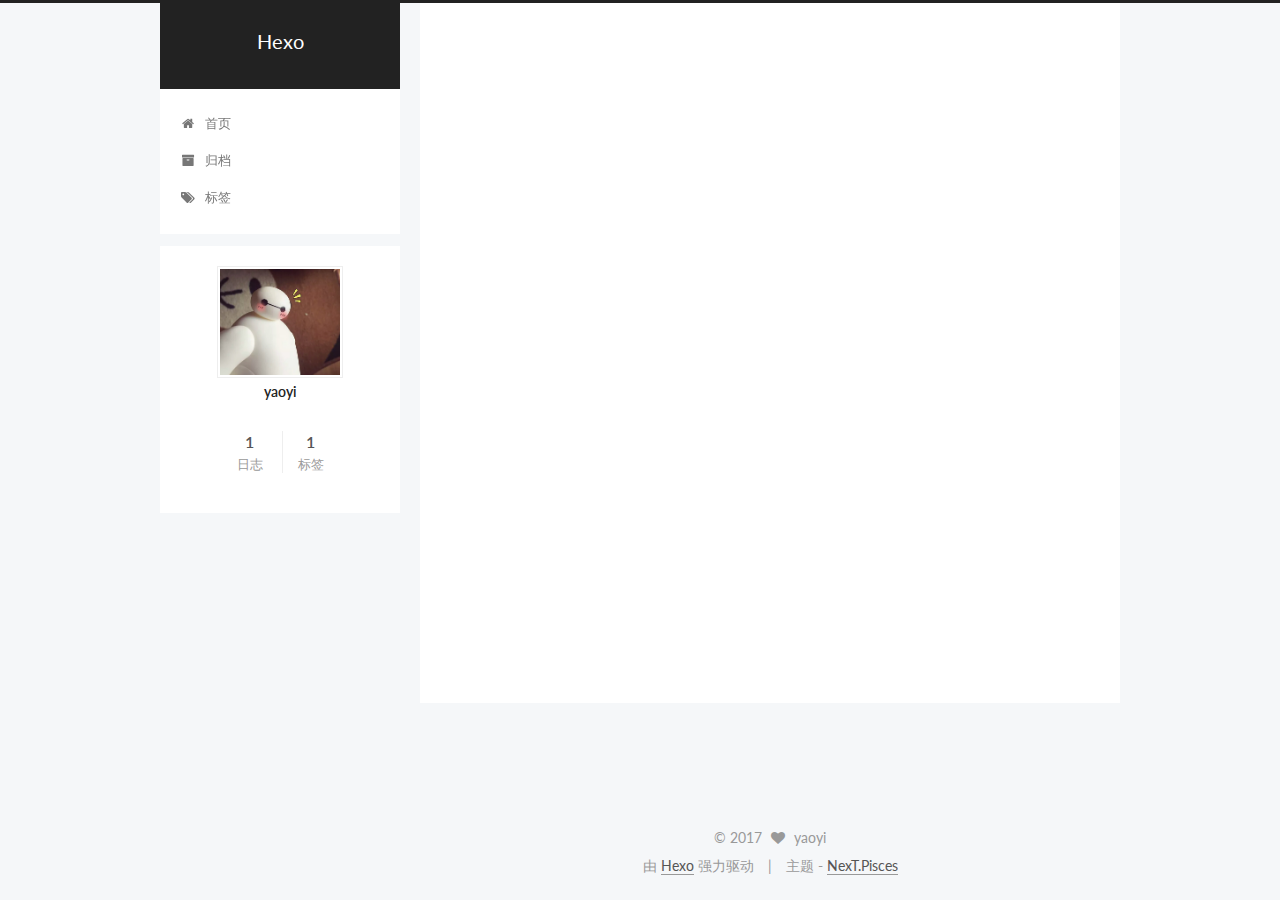
<file: index.html>
<!doctype html>



  


<html class="theme-next pisces use-motion" lang="zh-Hans">
<head>
  <meta charset="UTF-8"/>
<meta http-equiv="X-UA-Compatible" content="IE=edge" />
<meta name="viewport" content="width=device-width, initial-scale=1, maximum-scale=1"/>






<meta http-equiv="Cache-Control" content="no-transform" />
<meta http-equiv="Cache-Control" content="no-siteapp" />















  
  
  <link href="/lib/fancybox/source/jquery.fancybox.css?v=2.1.5" rel="stylesheet" type="text/css" />




  
  
  
  

  
    
    
  

  

  

  

  

  
    
    
    <link href="//fonts.googleapis.com/css?family=Lato:300,300italic,400,400italic,700,700italic&subset=latin,latin-ext" rel="stylesheet" type="text/css">
  






<link href="/lib/font-awesome/css/font-awesome.min.css?v=4.6.2" rel="stylesheet" type="text/css" />

<link href="/css/main.css?v=5.1.1" rel="stylesheet" type="text/css" />


  <meta name="keywords" content="Hexo, NexT" />








  <link rel="shortcut icon" type="image/x-icon" href="/favicon.ico?v=5.1.1" />






<meta property="og:type" content="website">
<meta property="og:title" content="Hexo">
<meta property="og:url" content="http://yoursite.com/index.html">
<meta property="og:site_name" content="Hexo">
<meta name="twitter:card" content="summary">
<meta name="twitter:title" content="Hexo">



<script type="text/javascript" id="hexo.configurations">
  var NexT = window.NexT || {};
  var CONFIG = {
    root: '/',
    scheme: 'Pisces',
    sidebar: {"position":"left","display":"post","offset":12,"offset_float":0,"b2t":false,"scrollpercent":false},
    fancybox: true,
    motion: true,
    duoshuo: {
      userId: '0',
      author: '博主'
    },
    algolia: {
      applicationID: '',
      apiKey: '',
      indexName: '',
      hits: {"per_page":10},
      labels: {"input_placeholder":"Search for Posts","hits_empty":"We didn't find any results for the search: ${query}","hits_stats":"${hits} results found in ${time} ms"}
    }
  };
</script>



  <link rel="canonical" href="http://yoursite.com/"/>





  <title>Hexo</title>
</head>

<body itemscope itemtype="http://schema.org/WebPage" lang="zh-Hans">

  














  
  
    
  

  <div class="container sidebar-position-left 
   page-home 
 ">
    <div class="headband"></div>

    <header id="header" class="header" itemscope itemtype="http://schema.org/WPHeader">
      <div class="header-inner"><div class="site-brand-wrapper">
  <div class="site-meta ">
    

    <div class="custom-logo-site-title">
      <a href="/"  class="brand" rel="start">
        <span class="logo-line-before"><i></i></span>
        <span class="site-title">Hexo</span>
        <span class="logo-line-after"><i></i></span>
      </a>
    </div>
      
        <p class="site-subtitle"></p>
      
  </div>

  <div class="site-nav-toggle">
    <button>
      <span class="btn-bar"></span>
      <span class="btn-bar"></span>
      <span class="btn-bar"></span>
    </button>
  </div>
</div>

<nav class="site-nav">
  

  
    <ul id="menu" class="menu">
      
        
        <li class="menu-item menu-item-home">
          <a href="/" rel="section">
            
              <i class="menu-item-icon fa fa-fw fa-home"></i> <br />
            
            首页
          </a>
        </li>
      
        
        <li class="menu-item menu-item-archives">
          <a href="/archives" rel="section">
            
              <i class="menu-item-icon fa fa-fw fa-archive"></i> <br />
            
            归档
          </a>
        </li>
      
        
        <li class="menu-item menu-item-tags">
          <a href="/tags" rel="section">
            
              <i class="menu-item-icon fa fa-fw fa-tags"></i> <br />
            
            标签
          </a>
        </li>
      

      
    </ul>
  

  
</nav>



 </div>
    </header>

    <main id="main" class="main">
      <div class="main-inner">
        <div class="content-wrap">
          <div id="content" class="content">
            
  <section id="posts" class="posts-expand">
    
      

  

  
  
  

  <article class="post post-type-normal " itemscope itemtype="http://schema.org/Article">
    <link itemprop="mainEntityOfPage" href="http://yoursite.com/2017/05/03/使用Github-Pages-Hexo-搭建个人博客/">

    <span hidden itemprop="author" itemscope itemtype="http://schema.org/Person">
      <meta itemprop="name" content="yaoyi">
      <meta itemprop="description" content="">
      <meta itemprop="image" content="/uploads/pic.png">
    </span>

    <span hidden itemprop="publisher" itemscope itemtype="http://schema.org/Organization">
      <meta itemprop="name" content="Hexo">
    </span>

    
      <header class="post-header">

        
        
          <h1 class="post-title" itemprop="name headline">
            
            
              
                
                <a class="post-title-link" href="/2017/05/03/使用Github-Pages-Hexo-搭建个人博客/" itemprop="url">
                  使用Github Pages + Hexo 搭建个人博客
                </a>
              
            
          </h1>
        

        <div class="post-meta">
          <span class="post-time">
            
              <span class="post-meta-item-icon">
                <i class="fa fa-calendar-o"></i>
              </span>
              
                <span class="post-meta-item-text">发表于</span>
              
              <time title="创建于" itemprop="dateCreated datePublished" datetime="2017-05-03T15:25:29+08:00">
                2017-05-03
              </time>
            

            

            
          </span>

          

          
            
          

          
          

          

          

          

        </div>
      </header>
    

    <div class="post-body" itemprop="articleBody">

      
      

      
        
          
           都说没有博客的前端不是好前端，之前在本地oneNote上习惯写一些心得与总结的文档，但仅供自己学习与参考，没有做到更好的分享与交流。在此，开启我的博客之路。用github pages + hexo 搭建了我的个人博客，也踩了一些坑，与大家分享：
大致流程:
新建github pages账号。
在本
          ...
          <!--noindex-->
          <div class="post-button text-center">
            <a class="btn" href="/2017/05/03/使用Github-Pages-Hexo-搭建个人博客/#more" rel="contents">
              阅读全文 &raquo;
            </a>
          </div>
          <!--/noindex-->
        
      
    </div>

    <div>
      
    </div>

    <div>
      
    </div>

    <div>
      
    </div>

    <footer class="post-footer">
      

      

      

      
      
        <div class="post-eof"></div>
      
    </footer>
  </article>


    
  </section>

  


          </div>
          


          

        </div>
        
          
  
  <div class="sidebar-toggle">
    <div class="sidebar-toggle-line-wrap">
      <span class="sidebar-toggle-line sidebar-toggle-line-first"></span>
      <span class="sidebar-toggle-line sidebar-toggle-line-middle"></span>
      <span class="sidebar-toggle-line sidebar-toggle-line-last"></span>
    </div>
  </div>

  <aside id="sidebar" class="sidebar">
    <div class="sidebar-inner">

      

      

      <section class="site-overview sidebar-panel sidebar-panel-active">
        <div class="site-author motion-element" itemprop="author" itemscope itemtype="http://schema.org/Person">
          <img class="site-author-image" itemprop="image"
               src="/uploads/pic.png"
               alt="yaoyi" />
          <p class="site-author-name" itemprop="name">yaoyi</p>
           
              <p class="site-description motion-element" itemprop="description"></p>
          
        </div>
        <nav class="site-state motion-element">

          
            <div class="site-state-item site-state-posts">
              <a href="/archives">
                <span class="site-state-item-count">1</span>
                <span class="site-state-item-name">日志</span>
              </a>
            </div>
          

          

          
            
            
            <div class="site-state-item site-state-tags">
              
                <span class="site-state-item-count">1</span>
                <span class="site-state-item-name">标签</span>
              
            </div>
          

        </nav>

        

        <div class="links-of-author motion-element">
          
        </div>

        
        

        
        

        


      </section>

      

      

    </div>
  </aside>


        
      </div>
    </main>

    <footer id="footer" class="footer">
      <div class="footer-inner">
        <div class="copyright" >
  
  &copy; 
  <span itemprop="copyrightYear">2017</span>
  <span class="with-love">
    <i class="fa fa-heart"></i>
  </span>
  <span class="author" itemprop="copyrightHolder">yaoyi</span>
</div>


<div class="powered-by">
  由 <a class="theme-link" href="https://hexo.io">Hexo</a> 强力驱动
</div>

<div class="theme-info">
  主题 -
  <a class="theme-link" href="https://github.com/iissnan/hexo-theme-next">
    NexT.Pisces
  </a>
</div>


        

        
      </div>
    </footer>

    
      <div class="back-to-top">
        <i class="fa fa-arrow-up"></i>
        
      </div>
    

  </div>

  

<script type="text/javascript">
  if (Object.prototype.toString.call(window.Promise) !== '[object Function]') {
    window.Promise = null;
  }
</script>









  












  
  <script type="text/javascript" src="/lib/jquery/index.js?v=2.1.3"></script>

  
  <script type="text/javascript" src="/lib/fastclick/lib/fastclick.min.js?v=1.0.6"></script>

  
  <script type="text/javascript" src="/lib/jquery_lazyload/jquery.lazyload.js?v=1.9.7"></script>

  
  <script type="text/javascript" src="/lib/velocity/velocity.min.js?v=1.2.1"></script>

  
  <script type="text/javascript" src="/lib/velocity/velocity.ui.min.js?v=1.2.1"></script>

  
  <script type="text/javascript" src="/lib/fancybox/source/jquery.fancybox.pack.js?v=2.1.5"></script>


  


  <script type="text/javascript" src="/js/src/utils.js?v=5.1.1"></script>

  <script type="text/javascript" src="/js/src/motion.js?v=5.1.1"></script>



  
  


  <script type="text/javascript" src="/js/src/affix.js?v=5.1.1"></script>

  <script type="text/javascript" src="/js/src/schemes/pisces.js?v=5.1.1"></script>



  

  


  <script type="text/javascript" src="/js/src/bootstrap.js?v=5.1.1"></script>



  


  




	





  





  





  






  





  

  

  

  

  

</body>
</html>
</file>
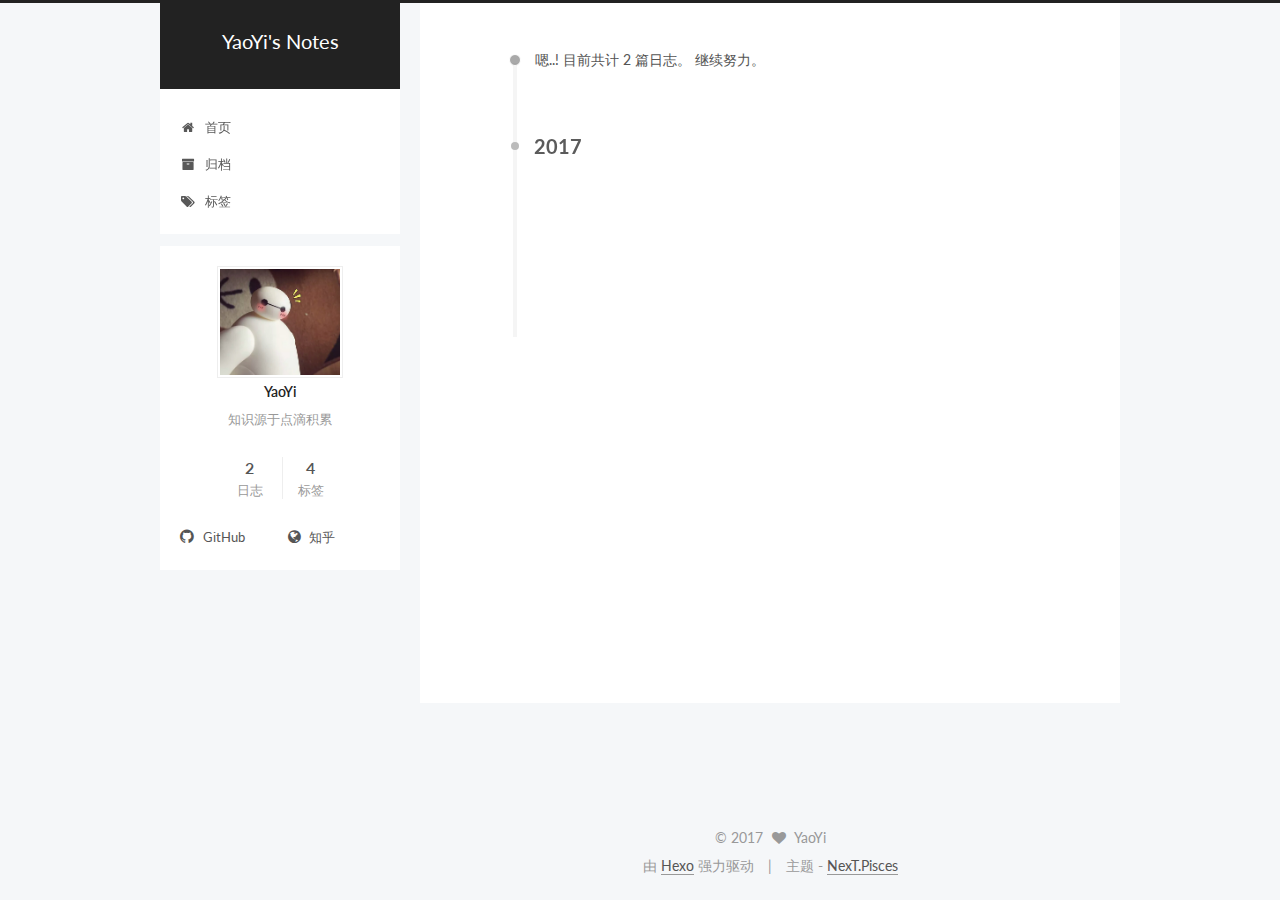
<file: archives/index.html>
<!doctype html>



  


<html class="theme-next pisces use-motion" lang="zh-Hans">
<head>
  <meta charset="UTF-8"/>
<meta http-equiv="X-UA-Compatible" content="IE=edge" />
<meta name="viewport" content="width=device-width, initial-scale=1, maximum-scale=1"/>






<meta http-equiv="Cache-Control" content="no-transform" />
<meta http-equiv="Cache-Control" content="no-siteapp" />















  
  
  <link href="/lib/fancybox/source/jquery.fancybox.css?v=2.1.5" rel="stylesheet" type="text/css" />




  
  
  
  

  
    
    
  

  

  

  

  

  
    
    
    <link href="//fonts.googleapis.com/css?family=Lato:300,300italic,400,400italic,700,700italic&subset=latin,latin-ext" rel="stylesheet" type="text/css">
  






<link href="/lib/font-awesome/css/font-awesome.min.css?v=4.6.2" rel="stylesheet" type="text/css" />

<link href="/css/main.css?v=5.1.1" rel="stylesheet" type="text/css" />


  <meta name="keywords" content="Hexo, NexT" />








  <link rel="shortcut icon" type="image/x-icon" href="/favicon.ico?v=5.1.1" />






<meta name="description" content="知识源于点滴积累">
<meta property="og:type" content="website">
<meta property="og:title" content="YaoYi&#39;s Notes">
<meta property="og:url" content="http://yoursite.com/archives/index.html">
<meta property="og:site_name" content="YaoYi&#39;s Notes">
<meta property="og:description" content="知识源于点滴积累">
<meta name="twitter:card" content="summary">
<meta name="twitter:title" content="YaoYi&#39;s Notes">
<meta name="twitter:description" content="知识源于点滴积累">



<script type="text/javascript" id="hexo.configurations">
  var NexT = window.NexT || {};
  var CONFIG = {
    root: '/',
    scheme: 'Pisces',
    sidebar: {"position":"left","display":"post","offset":12,"offset_float":0,"b2t":false,"scrollpercent":false},
    fancybox: true,
    motion: true,
    duoshuo: {
      userId: '0',
      author: '博主'
    },
    algolia: {
      applicationID: '',
      apiKey: '',
      indexName: '',
      hits: {"per_page":10},
      labels: {"input_placeholder":"Search for Posts","hits_empty":"We didn't find any results for the search: ${query}","hits_stats":"${hits} results found in ${time} ms"}
    }
  };
</script>



  <link rel="canonical" href="http://yoursite.com/archives/"/>





  <title>归档 | YaoYi's Notes</title>
</head>

<body itemscope itemtype="http://schema.org/WebPage" lang="zh-Hans">

  














  
  
    
  

  <div class="container sidebar-position-left  page-archive  ">
    <div class="headband"></div>

    <header id="header" class="header" itemscope itemtype="http://schema.org/WPHeader">
      <div class="header-inner"><div class="site-brand-wrapper">
  <div class="site-meta ">
    

    <div class="custom-logo-site-title">
      <a href="/"  class="brand" rel="start">
        <span class="logo-line-before"><i></i></span>
        <span class="site-title">YaoYi's Notes</span>
        <span class="logo-line-after"><i></i></span>
      </a>
    </div>
      
        <p class="site-subtitle"></p>
      
  </div>

  <div class="site-nav-toggle">
    <button>
      <span class="btn-bar"></span>
      <span class="btn-bar"></span>
      <span class="btn-bar"></span>
    </button>
  </div>
</div>

<nav class="site-nav">
  

  
    <ul id="menu" class="menu">
      
        
        <li class="menu-item menu-item-home">
          <a href="/" rel="section">
            
              <i class="menu-item-icon fa fa-fw fa-home"></i> <br />
            
            首页
          </a>
        </li>
      
        
        <li class="menu-item menu-item-archives">
          <a href="/archives" rel="section">
            
              <i class="menu-item-icon fa fa-fw fa-archive"></i> <br />
            
            归档
          </a>
        </li>
      
        
        <li class="menu-item menu-item-tags">
          <a href="/tags" rel="section">
            
              <i class="menu-item-icon fa fa-fw fa-tags"></i> <br />
            
            标签
          </a>
        </li>
      

      
    </ul>
  

  
</nav>



 </div>
    </header>

    <main id="main" class="main">
      <div class="main-inner">
        <div class="content-wrap">
          <div id="content" class="content">
            

  <section id="posts" class="posts-collapse">
    <span class="archive-move-on"></span>

    <span class="archive-page-counter">
      
      
      
        
      
      嗯..! 目前共计 2 篇日志。 继续努力。
    </span>

    

      
      
      

      
        
        <div class="collection-title">
          <h2 class="archive-year motion-element" id="archive-year-2017">2017</h2>
        </div>
      
      

      

  <article class="post post-type-normal" itemscope itemtype="http://schema.org/Article">
    <header class="post-header">

      <h1 class="post-title">
        
            <a class="post-title-link" href="/2017/05/17/angular环境搭建/" itemprop="url">
              
                <span itemprop="name">angular环境搭建</span>
              
            </a>
        
      </h1>

      <div class="post-meta">
        <time class="post-time" itemprop="dateCreated"
              datetime="2017-05-17T11:27:01+08:00"
              content="2017-05-17" >
          05-17
        </time>
      </div>

    </header>
  </article>



    

      
      
      

      
      

      

  <article class="post post-type-normal" itemscope itemtype="http://schema.org/Article">
    <header class="post-header">

      <h1 class="post-title">
        
            <a class="post-title-link" href="/2017/05/03/使用Github-Pages-Hexo-搭建个人博客/" itemprop="url">
              
                <span itemprop="name">使用Github Pages + Hexo 搭建个人博客</span>
              
            </a>
        
      </h1>

      <div class="post-meta">
        <time class="post-time" itemprop="dateCreated"
              datetime="2017-05-03T15:25:29+08:00"
              content="2017-05-03" >
          05-03
        </time>
      </div>

    </header>
  </article>



    

  </section>

  



          </div>
          


          

        </div>
        
          
  
  <div class="sidebar-toggle">
    <div class="sidebar-toggle-line-wrap">
      <span class="sidebar-toggle-line sidebar-toggle-line-first"></span>
      <span class="sidebar-toggle-line sidebar-toggle-line-middle"></span>
      <span class="sidebar-toggle-line sidebar-toggle-line-last"></span>
    </div>
  </div>

  <aside id="sidebar" class="sidebar">
    <div class="sidebar-inner">

      

      

      <section class="site-overview sidebar-panel sidebar-panel-active">
        <div class="site-author motion-element" itemprop="author" itemscope itemtype="http://schema.org/Person">
          <img class="site-author-image" itemprop="image"
               src="/uploads/pic.png"
               alt="YaoYi" />
          <p class="site-author-name" itemprop="name">YaoYi</p>
           
              <p class="site-description motion-element" itemprop="description">知识源于点滴积累</p>
          
        </div>
        <nav class="site-state motion-element">

          
            <div class="site-state-item site-state-posts">
              <a href="/archives">
                <span class="site-state-item-count">2</span>
                <span class="site-state-item-name">日志</span>
              </a>
            </div>
          

          

          
            
            
            <div class="site-state-item site-state-tags">
              <a href="/tags/index.html">
                <span class="site-state-item-count">4</span>
                <span class="site-state-item-name">标签</span>
              </a>
            </div>
          

        </nav>

        

        <div class="links-of-author motion-element">
          
            
              <span class="links-of-author-item">
                <a href="https://github.com/yaoyiee" target="_blank" title="GitHub">
                  
                    <i class="fa fa-fw fa-github"></i>
                  
                  GitHub
                </a>
              </span>
            
              <span class="links-of-author-item">
                <a href="https://www.zhihu.com/people/yi-yao-74/activities" target="_blank" title="知乎">
                  
                    <i class="fa fa-fw fa-globe"></i>
                  
                  知乎
                </a>
              </span>
            
          
        </div>

        
        

        
        

        


      </section>

      

      

    </div>
  </aside>


        
      </div>
    </main>

    <footer id="footer" class="footer">
      <div class="footer-inner">
        <div class="copyright" >
  
  &copy; 
  <span itemprop="copyrightYear">2017</span>
  <span class="with-love">
    <i class="fa fa-heart"></i>
  </span>
  <span class="author" itemprop="copyrightHolder">YaoYi</span>
</div>


<div class="powered-by">
  由 <a class="theme-link" href="https://hexo.io">Hexo</a> 强力驱动
</div>

<div class="theme-info">
  主题 -
  <a class="theme-link" href="https://github.com/iissnan/hexo-theme-next">
    NexT.Pisces
  </a>
</div>


        

        
      </div>
    </footer>

    
      <div class="back-to-top">
        <i class="fa fa-arrow-up"></i>
        
      </div>
    

  </div>

  

<script type="text/javascript">
  if (Object.prototype.toString.call(window.Promise) !== '[object Function]') {
    window.Promise = null;
  }
</script>









  












  
  <script type="text/javascript" src="/lib/jquery/index.js?v=2.1.3"></script>

  
  <script type="text/javascript" src="/lib/fastclick/lib/fastclick.min.js?v=1.0.6"></script>

  
  <script type="text/javascript" src="/lib/jquery_lazyload/jquery.lazyload.js?v=1.9.7"></script>

  
  <script type="text/javascript" src="/lib/velocity/velocity.min.js?v=1.2.1"></script>

  
  <script type="text/javascript" src="/lib/velocity/velocity.ui.min.js?v=1.2.1"></script>

  
  <script type="text/javascript" src="/lib/fancybox/source/jquery.fancybox.pack.js?v=2.1.5"></script>


  


  <script type="text/javascript" src="/js/src/utils.js?v=5.1.1"></script>

  <script type="text/javascript" src="/js/src/motion.js?v=5.1.1"></script>



  
  


  <script type="text/javascript" src="/js/src/affix.js?v=5.1.1"></script>

  <script type="text/javascript" src="/js/src/schemes/pisces.js?v=5.1.1"></script>



  
  
    <script type="text/javascript" id="motion.page.archive">
      $('.archive-year').velocity('transition.slideLeftIn');
    </script>
  


  


  <script type="text/javascript" src="/js/src/bootstrap.js?v=5.1.1"></script>



  


  




	





  





  





  






  





  

  

  

  

  

</body>
</html>
</file>
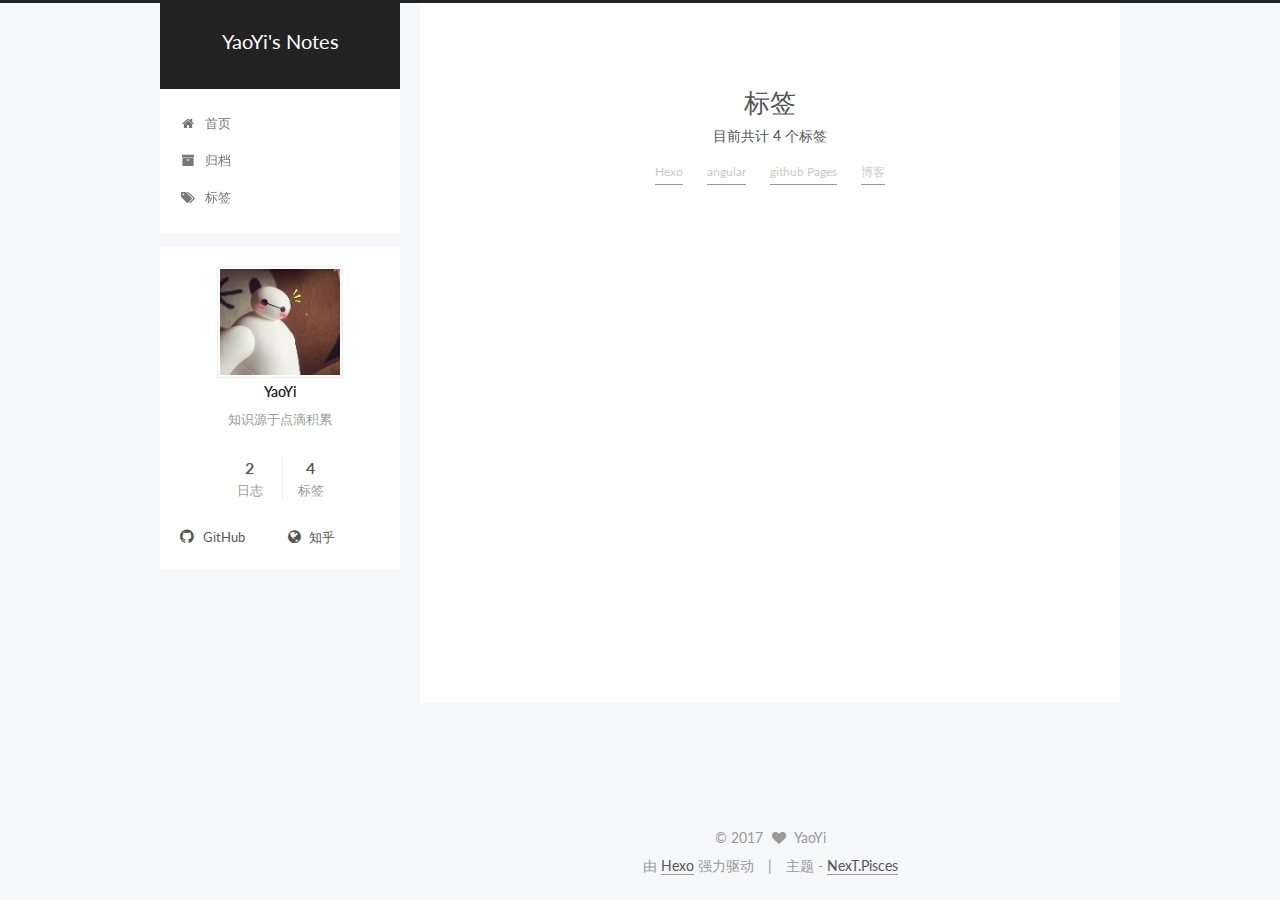
<file: tags/index.html>
<!doctype html>



  


<html class="theme-next pisces use-motion" lang="zh-Hans">
<head>
  <meta charset="UTF-8"/>
<meta http-equiv="X-UA-Compatible" content="IE=edge" />
<meta name="viewport" content="width=device-width, initial-scale=1, maximum-scale=1"/>






<meta http-equiv="Cache-Control" content="no-transform" />
<meta http-equiv="Cache-Control" content="no-siteapp" />















  
  
  <link href="/lib/fancybox/source/jquery.fancybox.css?v=2.1.5" rel="stylesheet" type="text/css" />




  
  
  
  

  
    
    
  

  

  

  

  

  
    
    
    <link href="//fonts.googleapis.com/css?family=Lato:300,300italic,400,400italic,700,700italic&subset=latin,latin-ext" rel="stylesheet" type="text/css">
  






<link href="/lib/font-awesome/css/font-awesome.min.css?v=4.6.2" rel="stylesheet" type="text/css" />

<link href="/css/main.css?v=5.1.1" rel="stylesheet" type="text/css" />


  <meta name="keywords" content="Hexo, NexT" />








  <link rel="shortcut icon" type="image/x-icon" href="/favicon.ico?v=5.1.1" />






<meta name="description" content="知识源于点滴积累">
<meta property="og:type" content="website">
<meta property="og:title" content="标签">
<meta property="og:url" content="http://yoursite.com/tags/index.html">
<meta property="og:site_name" content="YaoYi&#39;s Notes">
<meta property="og:description" content="知识源于点滴积累">
<meta property="og:updated_time" content="2017-05-16T08:04:09.000Z">
<meta name="twitter:card" content="summary">
<meta name="twitter:title" content="标签">
<meta name="twitter:description" content="知识源于点滴积累">



<script type="text/javascript" id="hexo.configurations">
  var NexT = window.NexT || {};
  var CONFIG = {
    root: '/',
    scheme: 'Pisces',
    sidebar: {"position":"left","display":"post","offset":12,"offset_float":0,"b2t":false,"scrollpercent":false},
    fancybox: true,
    motion: true,
    duoshuo: {
      userId: '0',
      author: '博主'
    },
    algolia: {
      applicationID: '',
      apiKey: '',
      indexName: '',
      hits: {"per_page":10},
      labels: {"input_placeholder":"Search for Posts","hits_empty":"We didn't find any results for the search: ${query}","hits_stats":"${hits} results found in ${time} ms"}
    }
  };
</script>



  <link rel="canonical" href="http://yoursite.com/tags/"/>





  <title>标签 | YaoYi's Notes</title>
</head>

<body itemscope itemtype="http://schema.org/WebPage" lang="zh-Hans">

  














  
  
    
  

  <div class="container sidebar-position-left  ">
    <div class="headband"></div>

    <header id="header" class="header" itemscope itemtype="http://schema.org/WPHeader">
      <div class="header-inner"><div class="site-brand-wrapper">
  <div class="site-meta ">
    

    <div class="custom-logo-site-title">
      <a href="/"  class="brand" rel="start">
        <span class="logo-line-before"><i></i></span>
        <span class="site-title">YaoYi's Notes</span>
        <span class="logo-line-after"><i></i></span>
      </a>
    </div>
      
        <p class="site-subtitle"></p>
      
  </div>

  <div class="site-nav-toggle">
    <button>
      <span class="btn-bar"></span>
      <span class="btn-bar"></span>
      <span class="btn-bar"></span>
    </button>
  </div>
</div>

<nav class="site-nav">
  

  
    <ul id="menu" class="menu">
      
        
        <li class="menu-item menu-item-home">
          <a href="/" rel="section">
            
              <i class="menu-item-icon fa fa-fw fa-home"></i> <br />
            
            首页
          </a>
        </li>
      
        
        <li class="menu-item menu-item-archives">
          <a href="/archives" rel="section">
            
              <i class="menu-item-icon fa fa-fw fa-archive"></i> <br />
            
            归档
          </a>
        </li>
      
        
        <li class="menu-item menu-item-tags">
          <a href="/tags" rel="section">
            
              <i class="menu-item-icon fa fa-fw fa-tags"></i> <br />
            
            标签
          </a>
        </li>
      

      
    </ul>
  

  
</nav>



 </div>
    </header>

    <main id="main" class="main">
      <div class="main-inner">
        <div class="content-wrap">
          <div id="content" class="content">
            

  <div id="posts" class="posts-expand">
  <header class="post-header">

	<h1 class="post-title" itemprop="name headline">标签</h1>



</header>

    
    
      <div class="tag-cloud">
        <div class="tag-cloud-title">
            目前共计 4 个标签
        </div>
        <div class="tag-cloud-tags">
          <a href="/tags/Hexo/" style="font-size: 12px; color: #ccc">Hexo</a> <a href="/tags/angular/" style="font-size: 12px; color: #ccc">angular</a> <a href="/tags/github-Pages/" style="font-size: 12px; color: #ccc">github Pages</a> <a href="/tags/博客/" style="font-size: 12px; color: #ccc">博客</a>
        </div>
      </div>
    
  </div>


          </div>
          


          

        </div>
        
          
  
  <div class="sidebar-toggle">
    <div class="sidebar-toggle-line-wrap">
      <span class="sidebar-toggle-line sidebar-toggle-line-first"></span>
      <span class="sidebar-toggle-line sidebar-toggle-line-middle"></span>
      <span class="sidebar-toggle-line sidebar-toggle-line-last"></span>
    </div>
  </div>

  <aside id="sidebar" class="sidebar">
    <div class="sidebar-inner">

      

      

      <section class="site-overview sidebar-panel sidebar-panel-active">
        <div class="site-author motion-element" itemprop="author" itemscope itemtype="http://schema.org/Person">
          <img class="site-author-image" itemprop="image"
               src="/uploads/pic.png"
               alt="YaoYi" />
          <p class="site-author-name" itemprop="name">YaoYi</p>
           
              <p class="site-description motion-element" itemprop="description">知识源于点滴积累</p>
          
        </div>
        <nav class="site-state motion-element">

          
            <div class="site-state-item site-state-posts">
              <a href="/archives">
                <span class="site-state-item-count">2</span>
                <span class="site-state-item-name">日志</span>
              </a>
            </div>
          

          

          
            
            
            <div class="site-state-item site-state-tags">
              <a href="/tags/index.html">
                <span class="site-state-item-count">4</span>
                <span class="site-state-item-name">标签</span>
              </a>
            </div>
          

        </nav>

        

        <div class="links-of-author motion-element">
          
            
              <span class="links-of-author-item">
                <a href="https://github.com/yaoyiee" target="_blank" title="GitHub">
                  
                    <i class="fa fa-fw fa-github"></i>
                  
                  GitHub
                </a>
              </span>
            
              <span class="links-of-author-item">
                <a href="https://www.zhihu.com/people/yi-yao-74/activities" target="_blank" title="知乎">
                  
                    <i class="fa fa-fw fa-globe"></i>
                  
                  知乎
                </a>
              </span>
            
          
        </div>

        
        

        
        

        


      </section>

      

      

    </div>
  </aside>


        
      </div>
    </main>

    <footer id="footer" class="footer">
      <div class="footer-inner">
        <div class="copyright" >
  
  &copy; 
  <span itemprop="copyrightYear">2017</span>
  <span class="with-love">
    <i class="fa fa-heart"></i>
  </span>
  <span class="author" itemprop="copyrightHolder">YaoYi</span>
</div>


<div class="powered-by">
  由 <a class="theme-link" href="https://hexo.io">Hexo</a> 强力驱动
</div>

<div class="theme-info">
  主题 -
  <a class="theme-link" href="https://github.com/iissnan/hexo-theme-next">
    NexT.Pisces
  </a>
</div>


        

        
      </div>
    </footer>

    
      <div class="back-to-top">
        <i class="fa fa-arrow-up"></i>
        
      </div>
    

  </div>

  

<script type="text/javascript">
  if (Object.prototype.toString.call(window.Promise) !== '[object Function]') {
    window.Promise = null;
  }
</script>









  












  
  <script type="text/javascript" src="/lib/jquery/index.js?v=2.1.3"></script>

  
  <script type="text/javascript" src="/lib/fastclick/lib/fastclick.min.js?v=1.0.6"></script>

  
  <script type="text/javascript" src="/lib/jquery_lazyload/jquery.lazyload.js?v=1.9.7"></script>

  
  <script type="text/javascript" src="/lib/velocity/velocity.min.js?v=1.2.1"></script>

  
  <script type="text/javascript" src="/lib/velocity/velocity.ui.min.js?v=1.2.1"></script>

  
  <script type="text/javascript" src="/lib/fancybox/source/jquery.fancybox.pack.js?v=2.1.5"></script>


  


  <script type="text/javascript" src="/js/src/utils.js?v=5.1.1"></script>

  <script type="text/javascript" src="/js/src/motion.js?v=5.1.1"></script>



  
  


  <script type="text/javascript" src="/js/src/affix.js?v=5.1.1"></script>

  <script type="text/javascript" src="/js/src/schemes/pisces.js?v=5.1.1"></script>



  

  


  <script type="text/javascript" src="/js/src/bootstrap.js?v=5.1.1"></script>



  


  




	





  





  





  






  





  

  

  

  

  

</body>
</html>
</file>
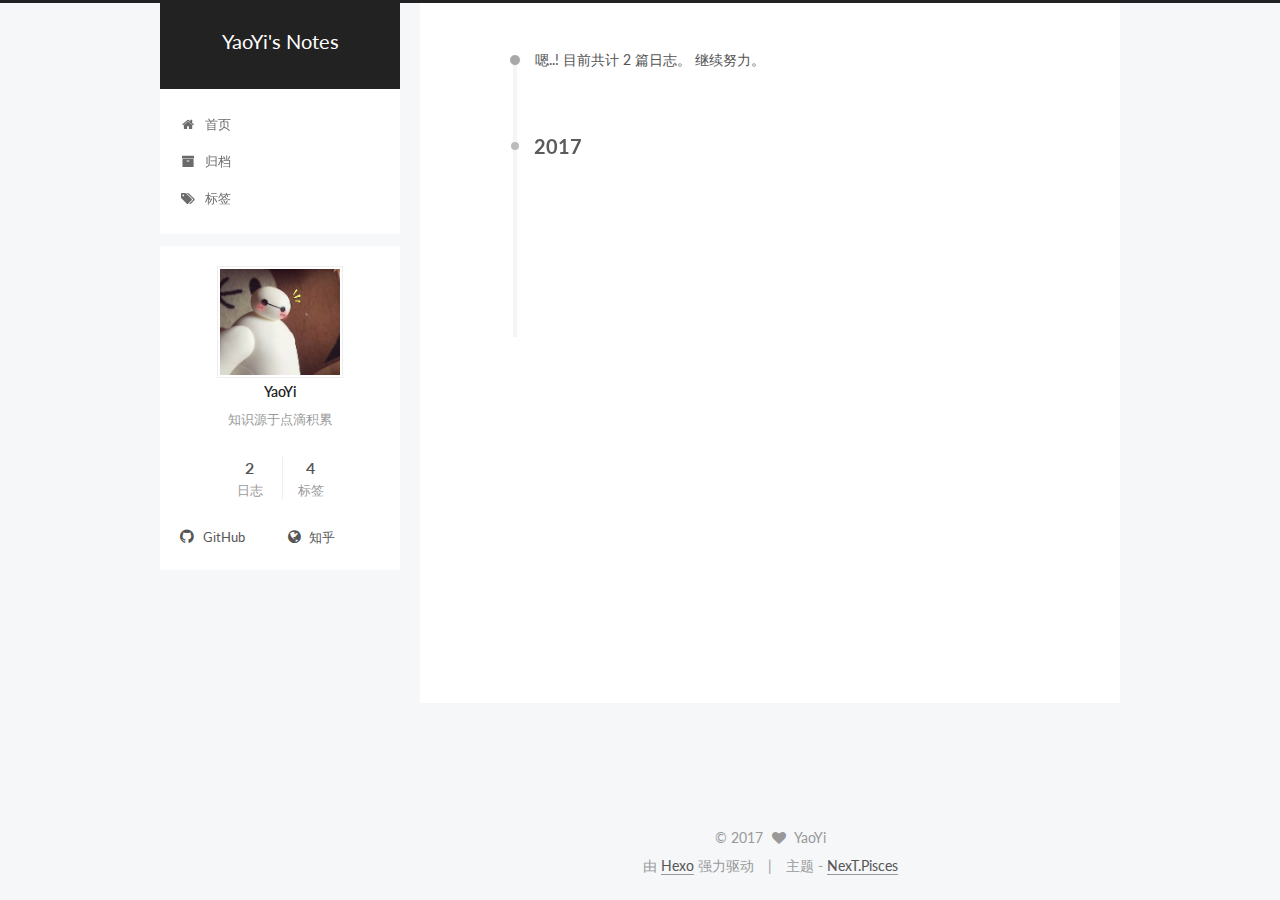
<file: archives/2017/index.html>
<!doctype html>



  


<html class="theme-next pisces use-motion" lang="zh-Hans">
<head>
  <meta charset="UTF-8"/>
<meta http-equiv="X-UA-Compatible" content="IE=edge" />
<meta name="viewport" content="width=device-width, initial-scale=1, maximum-scale=1"/>






<meta http-equiv="Cache-Control" content="no-transform" />
<meta http-equiv="Cache-Control" content="no-siteapp" />















  
  
  <link href="/lib/fancybox/source/jquery.fancybox.css?v=2.1.5" rel="stylesheet" type="text/css" />




  
  
  
  

  
    
    
  

  

  

  

  

  
    
    
    <link href="//fonts.googleapis.com/css?family=Lato:300,300italic,400,400italic,700,700italic&subset=latin,latin-ext" rel="stylesheet" type="text/css">
  






<link href="/lib/font-awesome/css/font-awesome.min.css?v=4.6.2" rel="stylesheet" type="text/css" />

<link href="/css/main.css?v=5.1.1" rel="stylesheet" type="text/css" />


  <meta name="keywords" content="Hexo, NexT" />








  <link rel="shortcut icon" type="image/x-icon" href="/favicon.ico?v=5.1.1" />






<meta name="description" content="知识源于点滴积累">
<meta property="og:type" content="website">
<meta property="og:title" content="YaoYi&#39;s Notes">
<meta property="og:url" content="http://yoursite.com/archives/2017/index.html">
<meta property="og:site_name" content="YaoYi&#39;s Notes">
<meta property="og:description" content="知识源于点滴积累">
<meta name="twitter:card" content="summary">
<meta name="twitter:title" content="YaoYi&#39;s Notes">
<meta name="twitter:description" content="知识源于点滴积累">



<script type="text/javascript" id="hexo.configurations">
  var NexT = window.NexT || {};
  var CONFIG = {
    root: '/',
    scheme: 'Pisces',
    sidebar: {"position":"left","display":"post","offset":12,"offset_float":0,"b2t":false,"scrollpercent":false},
    fancybox: true,
    motion: true,
    duoshuo: {
      userId: '0',
      author: '博主'
    },
    algolia: {
      applicationID: '',
      apiKey: '',
      indexName: '',
      hits: {"per_page":10},
      labels: {"input_placeholder":"Search for Posts","hits_empty":"We didn't find any results for the search: ${query}","hits_stats":"${hits} results found in ${time} ms"}
    }
  };
</script>



  <link rel="canonical" href="http://yoursite.com/archives/2017/"/>





  <title>归档 | YaoYi's Notes</title>
</head>

<body itemscope itemtype="http://schema.org/WebPage" lang="zh-Hans">

  














  
  
    
  

  <div class="container sidebar-position-left  page-archive  ">
    <div class="headband"></div>

    <header id="header" class="header" itemscope itemtype="http://schema.org/WPHeader">
      <div class="header-inner"><div class="site-brand-wrapper">
  <div class="site-meta ">
    

    <div class="custom-logo-site-title">
      <a href="/"  class="brand" rel="start">
        <span class="logo-line-before"><i></i></span>
        <span class="site-title">YaoYi's Notes</span>
        <span class="logo-line-after"><i></i></span>
      </a>
    </div>
      
        <p class="site-subtitle"></p>
      
  </div>

  <div class="site-nav-toggle">
    <button>
      <span class="btn-bar"></span>
      <span class="btn-bar"></span>
      <span class="btn-bar"></span>
    </button>
  </div>
</div>

<nav class="site-nav">
  

  
    <ul id="menu" class="menu">
      
        
        <li class="menu-item menu-item-home">
          <a href="/" rel="section">
            
              <i class="menu-item-icon fa fa-fw fa-home"></i> <br />
            
            首页
          </a>
        </li>
      
        
        <li class="menu-item menu-item-archives">
          <a href="/archives" rel="section">
            
              <i class="menu-item-icon fa fa-fw fa-archive"></i> <br />
            
            归档
          </a>
        </li>
      
        
        <li class="menu-item menu-item-tags">
          <a href="/tags" rel="section">
            
              <i class="menu-item-icon fa fa-fw fa-tags"></i> <br />
            
            标签
          </a>
        </li>
      

      
    </ul>
  

  
</nav>



 </div>
    </header>

    <main id="main" class="main">
      <div class="main-inner">
        <div class="content-wrap">
          <div id="content" class="content">
            

  <section id="posts" class="posts-collapse">
    <span class="archive-move-on"></span>

    <span class="archive-page-counter">
      
      
      
        
      
      嗯..! 目前共计 2 篇日志。 继续努力。
    </span>

    

      
      
      

      
        
        <div class="collection-title">
          <h2 class="archive-year motion-element" id="archive-year-2017">2017</h2>
        </div>
      
      

      

  <article class="post post-type-normal" itemscope itemtype="http://schema.org/Article">
    <header class="post-header">

      <h1 class="post-title">
        
            <a class="post-title-link" href="/2017/05/17/angular环境搭建/" itemprop="url">
              
                <span itemprop="name">angular环境搭建</span>
              
            </a>
        
      </h1>

      <div class="post-meta">
        <time class="post-time" itemprop="dateCreated"
              datetime="2017-05-17T11:27:01+08:00"
              content="2017-05-17" >
          05-17
        </time>
      </div>

    </header>
  </article>



    

      
      
      

      
      

      

  <article class="post post-type-normal" itemscope itemtype="http://schema.org/Article">
    <header class="post-header">

      <h1 class="post-title">
        
            <a class="post-title-link" href="/2017/05/03/使用Github-Pages-Hexo-搭建个人博客/" itemprop="url">
              
                <span itemprop="name">使用Github Pages + Hexo 搭建个人博客</span>
              
            </a>
        
      </h1>

      <div class="post-meta">
        <time class="post-time" itemprop="dateCreated"
              datetime="2017-05-03T15:25:29+08:00"
              content="2017-05-03" >
          05-03
        </time>
      </div>

    </header>
  </article>



    

  </section>

  



          </div>
          


          

        </div>
        
          
  
  <div class="sidebar-toggle">
    <div class="sidebar-toggle-line-wrap">
      <span class="sidebar-toggle-line sidebar-toggle-line-first"></span>
      <span class="sidebar-toggle-line sidebar-toggle-line-middle"></span>
      <span class="sidebar-toggle-line sidebar-toggle-line-last"></span>
    </div>
  </div>

  <aside id="sidebar" class="sidebar">
    <div class="sidebar-inner">

      

      

      <section class="site-overview sidebar-panel sidebar-panel-active">
        <div class="site-author motion-element" itemprop="author" itemscope itemtype="http://schema.org/Person">
          <img class="site-author-image" itemprop="image"
               src="/uploads/pic.png"
               alt="YaoYi" />
          <p class="site-author-name" itemprop="name">YaoYi</p>
           
              <p class="site-description motion-element" itemprop="description">知识源于点滴积累</p>
          
        </div>
        <nav class="site-state motion-element">

          
            <div class="site-state-item site-state-posts">
              <a href="/archives">
                <span class="site-state-item-count">2</span>
                <span class="site-state-item-name">日志</span>
              </a>
            </div>
          

          

          
            
            
            <div class="site-state-item site-state-tags">
              <a href="/tags/index.html">
                <span class="site-state-item-count">4</span>
                <span class="site-state-item-name">标签</span>
              </a>
            </div>
          

        </nav>

        

        <div class="links-of-author motion-element">
          
            
              <span class="links-of-author-item">
                <a href="https://github.com/yaoyiee" target="_blank" title="GitHub">
                  
                    <i class="fa fa-fw fa-github"></i>
                  
                  GitHub
                </a>
              </span>
            
              <span class="links-of-author-item">
                <a href="https://www.zhihu.com/people/yi-yao-74/activities" target="_blank" title="知乎">
                  
                    <i class="fa fa-fw fa-globe"></i>
                  
                  知乎
                </a>
              </span>
            
          
        </div>

        
        

        
        

        


      </section>

      

      

    </div>
  </aside>


        
      </div>
    </main>

    <footer id="footer" class="footer">
      <div class="footer-inner">
        <div class="copyright" >
  
  &copy; 
  <span itemprop="copyrightYear">2017</span>
  <span class="with-love">
    <i class="fa fa-heart"></i>
  </span>
  <span class="author" itemprop="copyrightHolder">YaoYi</span>
</div>


<div class="powered-by">
  由 <a class="theme-link" href="https://hexo.io">Hexo</a> 强力驱动
</div>

<div class="theme-info">
  主题 -
  <a class="theme-link" href="https://github.com/iissnan/hexo-theme-next">
    NexT.Pisces
  </a>
</div>


        

        
      </div>
    </footer>

    
      <div class="back-to-top">
        <i class="fa fa-arrow-up"></i>
        
      </div>
    

  </div>

  

<script type="text/javascript">
  if (Object.prototype.toString.call(window.Promise) !== '[object Function]') {
    window.Promise = null;
  }
</script>









  












  
  <script type="text/javascript" src="/lib/jquery/index.js?v=2.1.3"></script>

  
  <script type="text/javascript" src="/lib/fastclick/lib/fastclick.min.js?v=1.0.6"></script>

  
  <script type="text/javascript" src="/lib/jquery_lazyload/jquery.lazyload.js?v=1.9.7"></script>

  
  <script type="text/javascript" src="/lib/velocity/velocity.min.js?v=1.2.1"></script>

  
  <script type="text/javascript" src="/lib/velocity/velocity.ui.min.js?v=1.2.1"></script>

  
  <script type="text/javascript" src="/lib/fancybox/source/jquery.fancybox.pack.js?v=2.1.5"></script>


  


  <script type="text/javascript" src="/js/src/utils.js?v=5.1.1"></script>

  <script type="text/javascript" src="/js/src/motion.js?v=5.1.1"></script>



  
  


  <script type="text/javascript" src="/js/src/affix.js?v=5.1.1"></script>

  <script type="text/javascript" src="/js/src/schemes/pisces.js?v=5.1.1"></script>



  
  
    <script type="text/javascript" id="motion.page.archive">
      $('.archive-year').velocity('transition.slideLeftIn');
    </script>
  


  


  <script type="text/javascript" src="/js/src/bootstrap.js?v=5.1.1"></script>



  


  




	





  





  





  






  





  

  

  

  

  

</body>
</html>
</file>
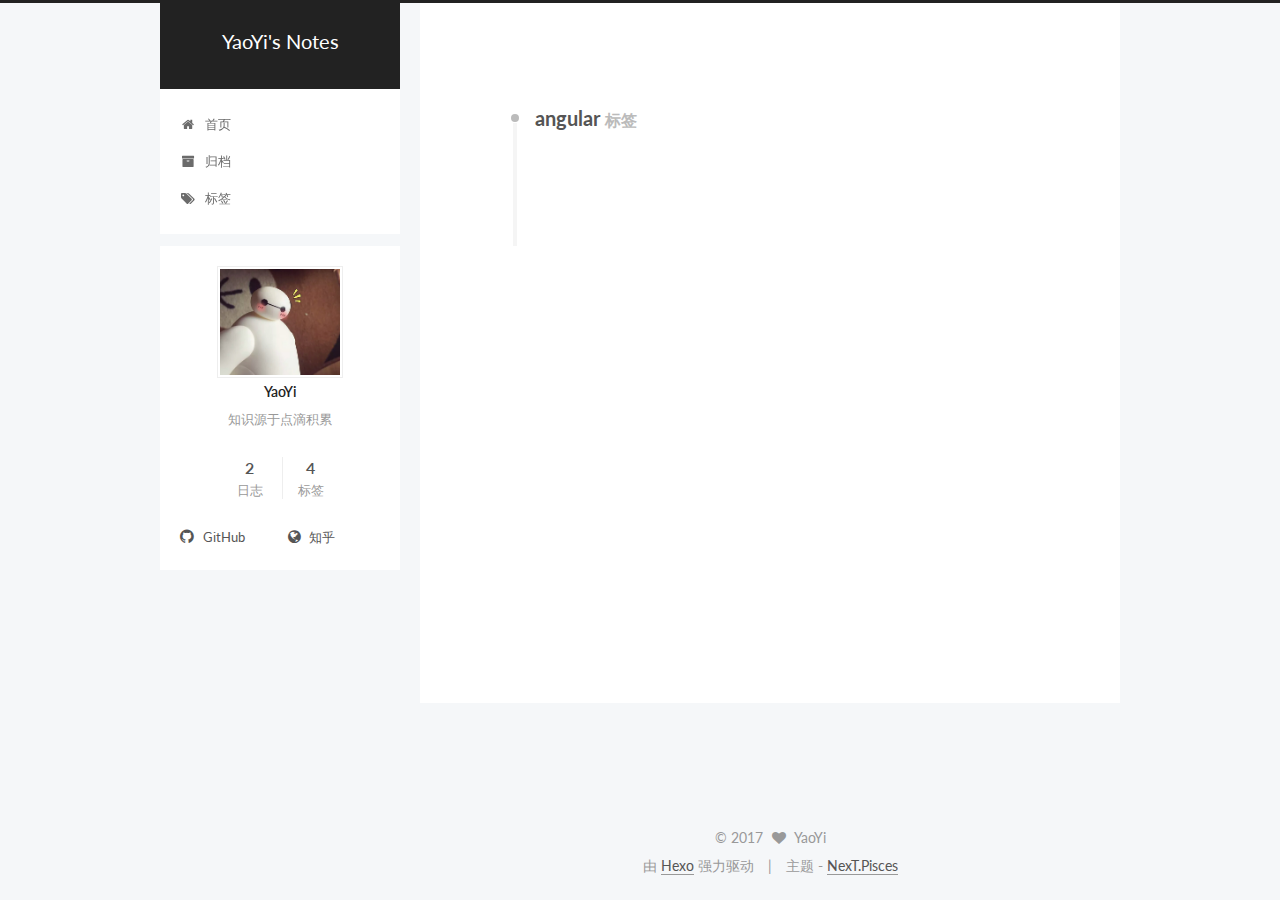
<file: tags/angular/index.html>
<!doctype html>



  


<html class="theme-next pisces use-motion" lang="zh-Hans">
<head>
  <meta charset="UTF-8"/>
<meta http-equiv="X-UA-Compatible" content="IE=edge" />
<meta name="viewport" content="width=device-width, initial-scale=1, maximum-scale=1"/>






<meta http-equiv="Cache-Control" content="no-transform" />
<meta http-equiv="Cache-Control" content="no-siteapp" />















  
  
  <link href="/lib/fancybox/source/jquery.fancybox.css?v=2.1.5" rel="stylesheet" type="text/css" />




  
  
  
  

  
    
    
  

  

  

  

  

  
    
    
    <link href="//fonts.googleapis.com/css?family=Lato:300,300italic,400,400italic,700,700italic&subset=latin,latin-ext" rel="stylesheet" type="text/css">
  






<link href="/lib/font-awesome/css/font-awesome.min.css?v=4.6.2" rel="stylesheet" type="text/css" />

<link href="/css/main.css?v=5.1.1" rel="stylesheet" type="text/css" />


  <meta name="keywords" content="Hexo, NexT" />








  <link rel="shortcut icon" type="image/x-icon" href="/favicon.ico?v=5.1.1" />






<meta name="description" content="知识源于点滴积累">
<meta property="og:type" content="website">
<meta property="og:title" content="YaoYi&#39;s Notes">
<meta property="og:url" content="http://yoursite.com/tags/angular/index.html">
<meta property="og:site_name" content="YaoYi&#39;s Notes">
<meta property="og:description" content="知识源于点滴积累">
<meta name="twitter:card" content="summary">
<meta name="twitter:title" content="YaoYi&#39;s Notes">
<meta name="twitter:description" content="知识源于点滴积累">



<script type="text/javascript" id="hexo.configurations">
  var NexT = window.NexT || {};
  var CONFIG = {
    root: '/',
    scheme: 'Pisces',
    sidebar: {"position":"left","display":"post","offset":12,"offset_float":0,"b2t":false,"scrollpercent":false},
    fancybox: true,
    motion: true,
    duoshuo: {
      userId: '0',
      author: '博主'
    },
    algolia: {
      applicationID: '',
      apiKey: '',
      indexName: '',
      hits: {"per_page":10},
      labels: {"input_placeholder":"Search for Posts","hits_empty":"We didn't find any results for the search: ${query}","hits_stats":"${hits} results found in ${time} ms"}
    }
  };
</script>



  <link rel="canonical" href="http://yoursite.com/tags/angular/"/>





  <title>标签: angular | YaoYi's Notes</title>
</head>

<body itemscope itemtype="http://schema.org/WebPage" lang="zh-Hans">

  














  
  
    
  

  <div class="container sidebar-position-left  ">
    <div class="headband"></div>

    <header id="header" class="header" itemscope itemtype="http://schema.org/WPHeader">
      <div class="header-inner"><div class="site-brand-wrapper">
  <div class="site-meta ">
    

    <div class="custom-logo-site-title">
      <a href="/"  class="brand" rel="start">
        <span class="logo-line-before"><i></i></span>
        <span class="site-title">YaoYi's Notes</span>
        <span class="logo-line-after"><i></i></span>
      </a>
    </div>
      
        <p class="site-subtitle"></p>
      
  </div>

  <div class="site-nav-toggle">
    <button>
      <span class="btn-bar"></span>
      <span class="btn-bar"></span>
      <span class="btn-bar"></span>
    </button>
  </div>
</div>

<nav class="site-nav">
  

  
    <ul id="menu" class="menu">
      
        
        <li class="menu-item menu-item-home">
          <a href="/" rel="section">
            
              <i class="menu-item-icon fa fa-fw fa-home"></i> <br />
            
            首页
          </a>
        </li>
      
        
        <li class="menu-item menu-item-archives">
          <a href="/archives" rel="section">
            
              <i class="menu-item-icon fa fa-fw fa-archive"></i> <br />
            
            归档
          </a>
        </li>
      
        
        <li class="menu-item menu-item-tags">
          <a href="/tags" rel="section">
            
              <i class="menu-item-icon fa fa-fw fa-tags"></i> <br />
            
            标签
          </a>
        </li>
      

      
    </ul>
  

  
</nav>



 </div>
    </header>

    <main id="main" class="main">
      <div class="main-inner">
        <div class="content-wrap">
          <div id="content" class="content">
            

  <div id="posts" class="posts-collapse">
    <div class="collection-title">
      <h2 >
        angular
        <small>标签</small>
      </h2>
    </div>

    
      

  <article class="post post-type-normal" itemscope itemtype="http://schema.org/Article">
    <header class="post-header">

      <h1 class="post-title">
        
            <a class="post-title-link" href="/2017/05/17/angular环境搭建/" itemprop="url">
              
                <span itemprop="name">angular环境搭建</span>
              
            </a>
        
      </h1>

      <div class="post-meta">
        <time class="post-time" itemprop="dateCreated"
              datetime="2017-05-17T11:27:01+08:00"
              content="2017-05-17" >
          05-17
        </time>
      </div>

    </header>
  </article>


    
  </div>

  


          </div>
          


          

        </div>
        
          
  
  <div class="sidebar-toggle">
    <div class="sidebar-toggle-line-wrap">
      <span class="sidebar-toggle-line sidebar-toggle-line-first"></span>
      <span class="sidebar-toggle-line sidebar-toggle-line-middle"></span>
      <span class="sidebar-toggle-line sidebar-toggle-line-last"></span>
    </div>
  </div>

  <aside id="sidebar" class="sidebar">
    <div class="sidebar-inner">

      

      

      <section class="site-overview sidebar-panel sidebar-panel-active">
        <div class="site-author motion-element" itemprop="author" itemscope itemtype="http://schema.org/Person">
          <img class="site-author-image" itemprop="image"
               src="/uploads/pic.png"
               alt="YaoYi" />
          <p class="site-author-name" itemprop="name">YaoYi</p>
           
              <p class="site-description motion-element" itemprop="description">知识源于点滴积累</p>
          
        </div>
        <nav class="site-state motion-element">

          
            <div class="site-state-item site-state-posts">
              <a href="/archives">
                <span class="site-state-item-count">2</span>
                <span class="site-state-item-name">日志</span>
              </a>
            </div>
          

          

          
            
            
            <div class="site-state-item site-state-tags">
              <a href="/tags/index.html">
                <span class="site-state-item-count">4</span>
                <span class="site-state-item-name">标签</span>
              </a>
            </div>
          

        </nav>

        

        <div class="links-of-author motion-element">
          
            
              <span class="links-of-author-item">
                <a href="https://github.com/yaoyiee" target="_blank" title="GitHub">
                  
                    <i class="fa fa-fw fa-github"></i>
                  
                  GitHub
                </a>
              </span>
            
              <span class="links-of-author-item">
                <a href="https://www.zhihu.com/people/yi-yao-74/activities" target="_blank" title="知乎">
                  
                    <i class="fa fa-fw fa-globe"></i>
                  
                  知乎
                </a>
              </span>
            
          
        </div>

        
        

        
        

        


      </section>

      

      

    </div>
  </aside>


        
      </div>
    </main>

    <footer id="footer" class="footer">
      <div class="footer-inner">
        <div class="copyright" >
  
  &copy; 
  <span itemprop="copyrightYear">2017</span>
  <span class="with-love">
    <i class="fa fa-heart"></i>
  </span>
  <span class="author" itemprop="copyrightHolder">YaoYi</span>
</div>


<div class="powered-by">
  由 <a class="theme-link" href="https://hexo.io">Hexo</a> 强力驱动
</div>

<div class="theme-info">
  主题 -
  <a class="theme-link" href="https://github.com/iissnan/hexo-theme-next">
    NexT.Pisces
  </a>
</div>


        

        
      </div>
    </footer>

    
      <div class="back-to-top">
        <i class="fa fa-arrow-up"></i>
        
      </div>
    

  </div>

  

<script type="text/javascript">
  if (Object.prototype.toString.call(window.Promise) !== '[object Function]') {
    window.Promise = null;
  }
</script>









  












  
  <script type="text/javascript" src="/lib/jquery/index.js?v=2.1.3"></script>

  
  <script type="text/javascript" src="/lib/fastclick/lib/fastclick.min.js?v=1.0.6"></script>

  
  <script type="text/javascript" src="/lib/jquery_lazyload/jquery.lazyload.js?v=1.9.7"></script>

  
  <script type="text/javascript" src="/lib/velocity/velocity.min.js?v=1.2.1"></script>

  
  <script type="text/javascript" src="/lib/velocity/velocity.ui.min.js?v=1.2.1"></script>

  
  <script type="text/javascript" src="/lib/fancybox/source/jquery.fancybox.pack.js?v=2.1.5"></script>


  


  <script type="text/javascript" src="/js/src/utils.js?v=5.1.1"></script>

  <script type="text/javascript" src="/js/src/motion.js?v=5.1.1"></script>



  
  


  <script type="text/javascript" src="/js/src/affix.js?v=5.1.1"></script>

  <script type="text/javascript" src="/js/src/schemes/pisces.js?v=5.1.1"></script>



  

  


  <script type="text/javascript" src="/js/src/bootstrap.js?v=5.1.1"></script>



  


  




	





  





  





  






  





  

  

  

  

  

</body>
</html>
</file>
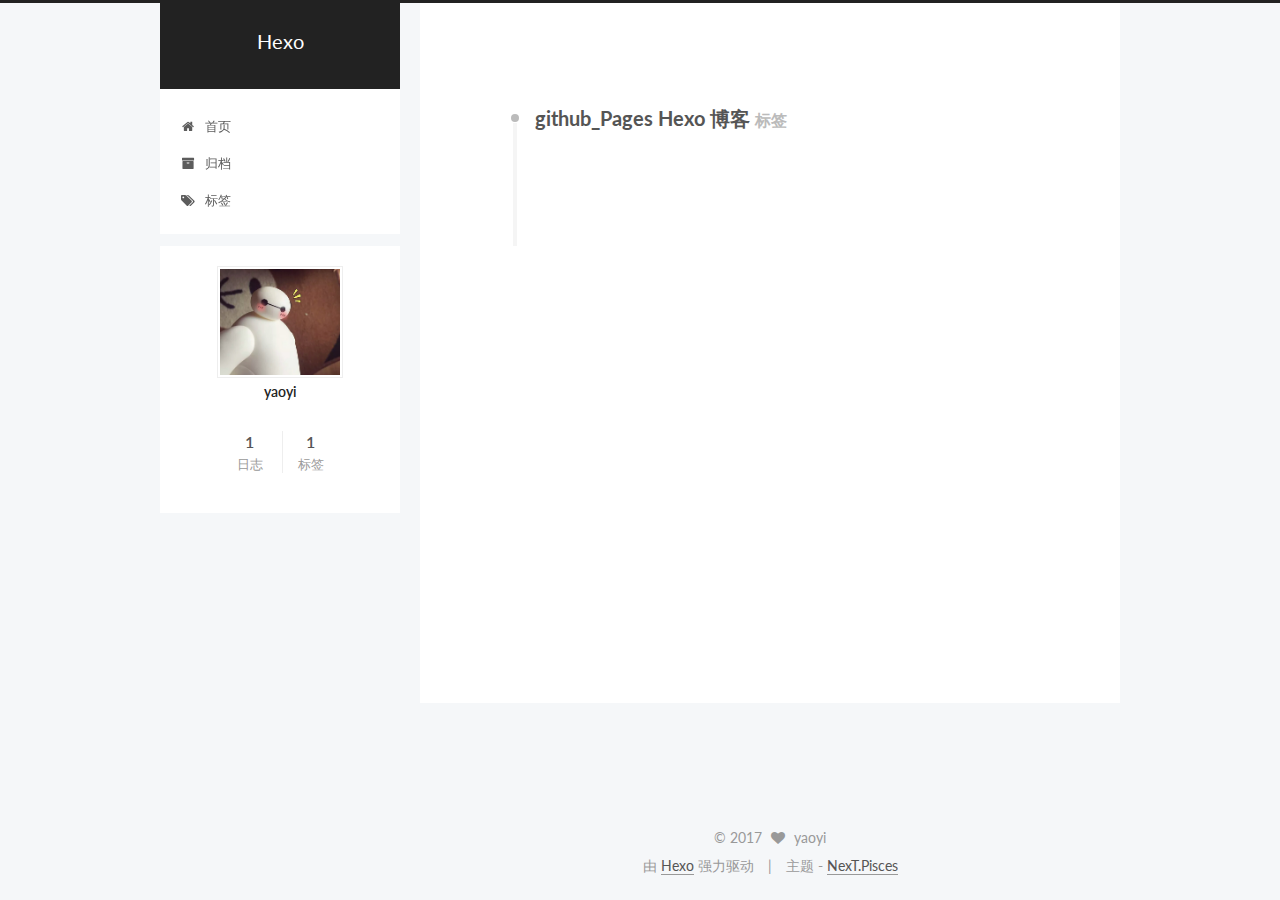
<file: tags/github-Pages-Hexo-博客/index.html>
<!doctype html>



  


<html class="theme-next pisces use-motion" lang="zh-Hans">
<head>
  <meta charset="UTF-8"/>
<meta http-equiv="X-UA-Compatible" content="IE=edge" />
<meta name="viewport" content="width=device-width, initial-scale=1, maximum-scale=1"/>






<meta http-equiv="Cache-Control" content="no-transform" />
<meta http-equiv="Cache-Control" content="no-siteapp" />















  
  
  <link href="/lib/fancybox/source/jquery.fancybox.css?v=2.1.5" rel="stylesheet" type="text/css" />




  
  
  
  

  
    
    
  

  

  

  

  

  
    
    
    <link href="//fonts.googleapis.com/css?family=Lato:300,300italic,400,400italic,700,700italic&subset=latin,latin-ext" rel="stylesheet" type="text/css">
  






<link href="/lib/font-awesome/css/font-awesome.min.css?v=4.6.2" rel="stylesheet" type="text/css" />

<link href="/css/main.css?v=5.1.1" rel="stylesheet" type="text/css" />


  <meta name="keywords" content="Hexo, NexT" />








  <link rel="shortcut icon" type="image/x-icon" href="/favicon.ico?v=5.1.1" />






<meta property="og:type" content="website">
<meta property="og:title" content="Hexo">
<meta property="og:url" content="http://yoursite.com/tags/github-Pages-Hexo-博客/index.html">
<meta property="og:site_name" content="Hexo">
<meta name="twitter:card" content="summary">
<meta name="twitter:title" content="Hexo">



<script type="text/javascript" id="hexo.configurations">
  var NexT = window.NexT || {};
  var CONFIG = {
    root: '/',
    scheme: 'Pisces',
    sidebar: {"position":"left","display":"post","offset":12,"offset_float":0,"b2t":false,"scrollpercent":false},
    fancybox: true,
    motion: true,
    duoshuo: {
      userId: '0',
      author: '博主'
    },
    algolia: {
      applicationID: '',
      apiKey: '',
      indexName: '',
      hits: {"per_page":10},
      labels: {"input_placeholder":"Search for Posts","hits_empty":"We didn't find any results for the search: ${query}","hits_stats":"${hits} results found in ${time} ms"}
    }
  };
</script>



  <link rel="canonical" href="http://yoursite.com/tags/github-Pages-Hexo-博客/"/>





  <title>标签: github_Pages Hexo 博客 | Hexo</title>
</head>

<body itemscope itemtype="http://schema.org/WebPage" lang="zh-Hans">

  














  
  
    
  

  <div class="container sidebar-position-left  ">
    <div class="headband"></div>

    <header id="header" class="header" itemscope itemtype="http://schema.org/WPHeader">
      <div class="header-inner"><div class="site-brand-wrapper">
  <div class="site-meta ">
    

    <div class="custom-logo-site-title">
      <a href="/"  class="brand" rel="start">
        <span class="logo-line-before"><i></i></span>
        <span class="site-title">Hexo</span>
        <span class="logo-line-after"><i></i></span>
      </a>
    </div>
      
        <p class="site-subtitle"></p>
      
  </div>

  <div class="site-nav-toggle">
    <button>
      <span class="btn-bar"></span>
      <span class="btn-bar"></span>
      <span class="btn-bar"></span>
    </button>
  </div>
</div>

<nav class="site-nav">
  

  
    <ul id="menu" class="menu">
      
        
        <li class="menu-item menu-item-home">
          <a href="/" rel="section">
            
              <i class="menu-item-icon fa fa-fw fa-home"></i> <br />
            
            首页
          </a>
        </li>
      
        
        <li class="menu-item menu-item-archives">
          <a href="/archives" rel="section">
            
              <i class="menu-item-icon fa fa-fw fa-archive"></i> <br />
            
            归档
          </a>
        </li>
      
        
        <li class="menu-item menu-item-tags">
          <a href="/tags" rel="section">
            
              <i class="menu-item-icon fa fa-fw fa-tags"></i> <br />
            
            标签
          </a>
        </li>
      

      
    </ul>
  

  
</nav>



 </div>
    </header>

    <main id="main" class="main">
      <div class="main-inner">
        <div class="content-wrap">
          <div id="content" class="content">
            

  <div id="posts" class="posts-collapse">
    <div class="collection-title">
      <h2 >
        github_Pages Hexo 博客
        <small>标签</small>
      </h2>
    </div>

    
      

  <article class="post post-type-normal" itemscope itemtype="http://schema.org/Article">
    <header class="post-header">

      <h1 class="post-title">
        
            <a class="post-title-link" href="/2017/05/03/使用Github-Pages-Hexo-搭建个人博客/" itemprop="url">
              
                <span itemprop="name">使用Github Pages + Hexo 搭建个人博客</span>
              
            </a>
        
      </h1>

      <div class="post-meta">
        <time class="post-time" itemprop="dateCreated"
              datetime="2017-05-03T15:25:29+08:00"
              content="2017-05-03" >
          05-03
        </time>
      </div>

    </header>
  </article>


    
  </div>

  


          </div>
          


          

        </div>
        
          
  
  <div class="sidebar-toggle">
    <div class="sidebar-toggle-line-wrap">
      <span class="sidebar-toggle-line sidebar-toggle-line-first"></span>
      <span class="sidebar-toggle-line sidebar-toggle-line-middle"></span>
      <span class="sidebar-toggle-line sidebar-toggle-line-last"></span>
    </div>
  </div>

  <aside id="sidebar" class="sidebar">
    <div class="sidebar-inner">

      

      

      <section class="site-overview sidebar-panel sidebar-panel-active">
        <div class="site-author motion-element" itemprop="author" itemscope itemtype="http://schema.org/Person">
          <img class="site-author-image" itemprop="image"
               src="/uploads/pic.png"
               alt="yaoyi" />
          <p class="site-author-name" itemprop="name">yaoyi</p>
           
              <p class="site-description motion-element" itemprop="description"></p>
          
        </div>
        <nav class="site-state motion-element">

          
            <div class="site-state-item site-state-posts">
              <a href="/archives">
                <span class="site-state-item-count">1</span>
                <span class="site-state-item-name">日志</span>
              </a>
            </div>
          

          

          
            
            
            <div class="site-state-item site-state-tags">
              
                <span class="site-state-item-count">1</span>
                <span class="site-state-item-name">标签</span>
              
            </div>
          

        </nav>

        

        <div class="links-of-author motion-element">
          
        </div>

        
        

        
        

        


      </section>

      

      

    </div>
  </aside>


        
      </div>
    </main>

    <footer id="footer" class="footer">
      <div class="footer-inner">
        <div class="copyright" >
  
  &copy; 
  <span itemprop="copyrightYear">2017</span>
  <span class="with-love">
    <i class="fa fa-heart"></i>
  </span>
  <span class="author" itemprop="copyrightHolder">yaoyi</span>
</div>


<div class="powered-by">
  由 <a class="theme-link" href="https://hexo.io">Hexo</a> 强力驱动
</div>

<div class="theme-info">
  主题 -
  <a class="theme-link" href="https://github.com/iissnan/hexo-theme-next">
    NexT.Pisces
  </a>
</div>


        

        
      </div>
    </footer>

    
      <div class="back-to-top">
        <i class="fa fa-arrow-up"></i>
        
      </div>
    

  </div>

  

<script type="text/javascript">
  if (Object.prototype.toString.call(window.Promise) !== '[object Function]') {
    window.Promise = null;
  }
</script>









  












  
  <script type="text/javascript" src="/lib/jquery/index.js?v=2.1.3"></script>

  
  <script type="text/javascript" src="/lib/fastclick/lib/fastclick.min.js?v=1.0.6"></script>

  
  <script type="text/javascript" src="/lib/jquery_lazyload/jquery.lazyload.js?v=1.9.7"></script>

  
  <script type="text/javascript" src="/lib/velocity/velocity.min.js?v=1.2.1"></script>

  
  <script type="text/javascript" src="/lib/velocity/velocity.ui.min.js?v=1.2.1"></script>

  
  <script type="text/javascript" src="/lib/fancybox/source/jquery.fancybox.pack.js?v=2.1.5"></script>


  


  <script type="text/javascript" src="/js/src/utils.js?v=5.1.1"></script>

  <script type="text/javascript" src="/js/src/motion.js?v=5.1.1"></script>



  
  


  <script type="text/javascript" src="/js/src/affix.js?v=5.1.1"></script>

  <script type="text/javascript" src="/js/src/schemes/pisces.js?v=5.1.1"></script>



  

  


  <script type="text/javascript" src="/js/src/bootstrap.js?v=5.1.1"></script>



  


  




	





  





  





  






  





  

  

  

  

  

</body>
</html>
</file>
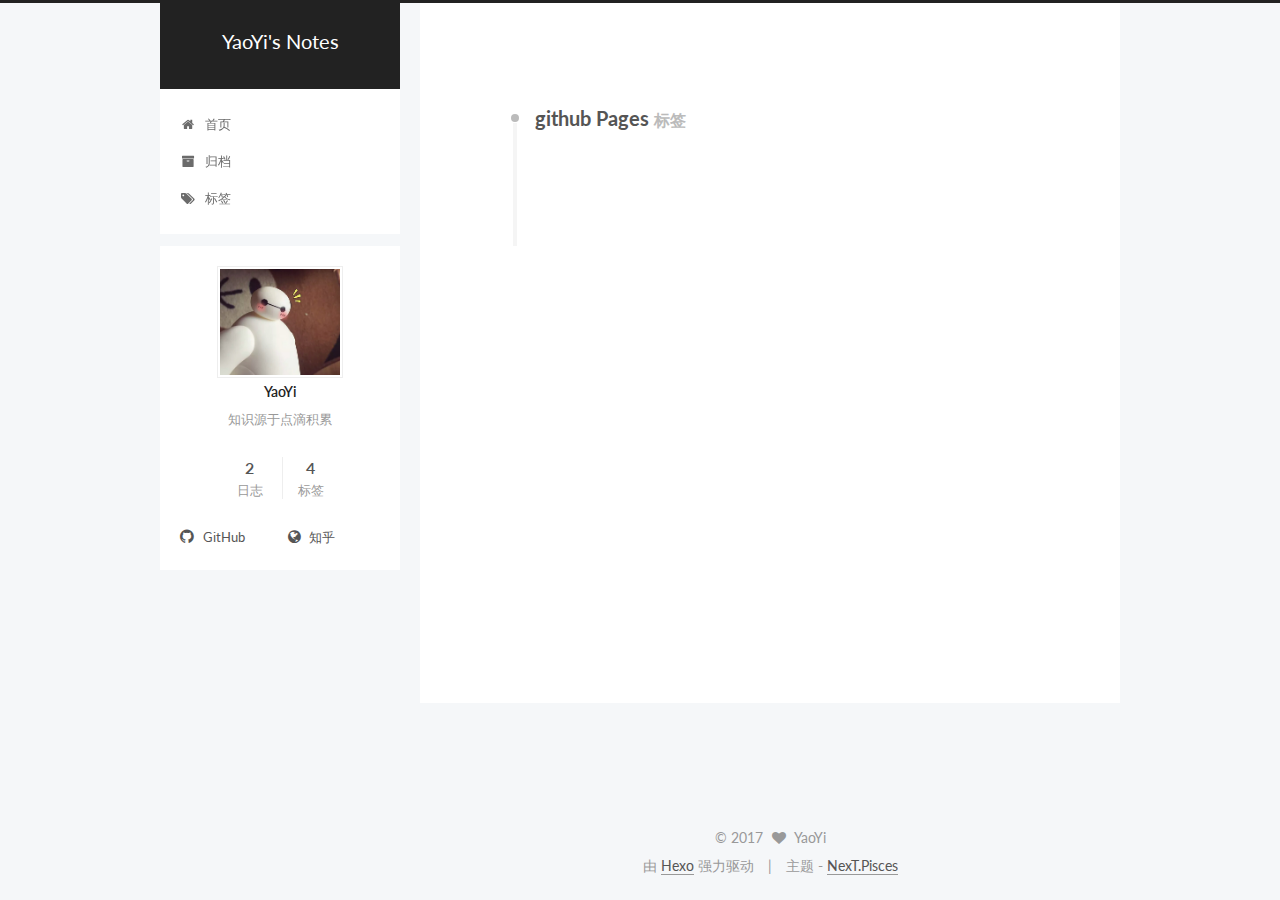
<file: tags/github-Pages/index.html>
<!doctype html>



  


<html class="theme-next pisces use-motion" lang="zh-Hans">
<head>
  <meta charset="UTF-8"/>
<meta http-equiv="X-UA-Compatible" content="IE=edge" />
<meta name="viewport" content="width=device-width, initial-scale=1, maximum-scale=1"/>






<meta http-equiv="Cache-Control" content="no-transform" />
<meta http-equiv="Cache-Control" content="no-siteapp" />















  
  
  <link href="/lib/fancybox/source/jquery.fancybox.css?v=2.1.5" rel="stylesheet" type="text/css" />




  
  
  
  

  
    
    
  

  

  

  

  

  
    
    
    <link href="//fonts.googleapis.com/css?family=Lato:300,300italic,400,400italic,700,700italic&subset=latin,latin-ext" rel="stylesheet" type="text/css">
  






<link href="/lib/font-awesome/css/font-awesome.min.css?v=4.6.2" rel="stylesheet" type="text/css" />

<link href="/css/main.css?v=5.1.1" rel="stylesheet" type="text/css" />


  <meta name="keywords" content="Hexo, NexT" />








  <link rel="shortcut icon" type="image/x-icon" href="/favicon.ico?v=5.1.1" />






<meta name="description" content="知识源于点滴积累">
<meta property="og:type" content="website">
<meta property="og:title" content="YaoYi&#39;s Notes">
<meta property="og:url" content="http://yoursite.com/tags/github-Pages/index.html">
<meta property="og:site_name" content="YaoYi&#39;s Notes">
<meta property="og:description" content="知识源于点滴积累">
<meta name="twitter:card" content="summary">
<meta name="twitter:title" content="YaoYi&#39;s Notes">
<meta name="twitter:description" content="知识源于点滴积累">



<script type="text/javascript" id="hexo.configurations">
  var NexT = window.NexT || {};
  var CONFIG = {
    root: '/',
    scheme: 'Pisces',
    sidebar: {"position":"left","display":"post","offset":12,"offset_float":0,"b2t":false,"scrollpercent":false},
    fancybox: true,
    motion: true,
    duoshuo: {
      userId: '0',
      author: '博主'
    },
    algolia: {
      applicationID: '',
      apiKey: '',
      indexName: '',
      hits: {"per_page":10},
      labels: {"input_placeholder":"Search for Posts","hits_empty":"We didn't find any results for the search: ${query}","hits_stats":"${hits} results found in ${time} ms"}
    }
  };
</script>



  <link rel="canonical" href="http://yoursite.com/tags/github-Pages/"/>





  <title>标签: github Pages | YaoYi's Notes</title>
</head>

<body itemscope itemtype="http://schema.org/WebPage" lang="zh-Hans">

  














  
  
    
  

  <div class="container sidebar-position-left  ">
    <div class="headband"></div>

    <header id="header" class="header" itemscope itemtype="http://schema.org/WPHeader">
      <div class="header-inner"><div class="site-brand-wrapper">
  <div class="site-meta ">
    

    <div class="custom-logo-site-title">
      <a href="/"  class="brand" rel="start">
        <span class="logo-line-before"><i></i></span>
        <span class="site-title">YaoYi's Notes</span>
        <span class="logo-line-after"><i></i></span>
      </a>
    </div>
      
        <p class="site-subtitle"></p>
      
  </div>

  <div class="site-nav-toggle">
    <button>
      <span class="btn-bar"></span>
      <span class="btn-bar"></span>
      <span class="btn-bar"></span>
    </button>
  </div>
</div>

<nav class="site-nav">
  

  
    <ul id="menu" class="menu">
      
        
        <li class="menu-item menu-item-home">
          <a href="/" rel="section">
            
              <i class="menu-item-icon fa fa-fw fa-home"></i> <br />
            
            首页
          </a>
        </li>
      
        
        <li class="menu-item menu-item-archives">
          <a href="/archives" rel="section">
            
              <i class="menu-item-icon fa fa-fw fa-archive"></i> <br />
            
            归档
          </a>
        </li>
      
        
        <li class="menu-item menu-item-tags">
          <a href="/tags" rel="section">
            
              <i class="menu-item-icon fa fa-fw fa-tags"></i> <br />
            
            标签
          </a>
        </li>
      

      
    </ul>
  

  
</nav>



 </div>
    </header>

    <main id="main" class="main">
      <div class="main-inner">
        <div class="content-wrap">
          <div id="content" class="content">
            

  <div id="posts" class="posts-collapse">
    <div class="collection-title">
      <h2 >
        github Pages
        <small>标签</small>
      </h2>
    </div>

    
      

  <article class="post post-type-normal" itemscope itemtype="http://schema.org/Article">
    <header class="post-header">

      <h1 class="post-title">
        
            <a class="post-title-link" href="/2017/05/03/使用Github-Pages-Hexo-搭建个人博客/" itemprop="url">
              
                <span itemprop="name">使用Github Pages + Hexo 搭建个人博客</span>
              
            </a>
        
      </h1>

      <div class="post-meta">
        <time class="post-time" itemprop="dateCreated"
              datetime="2017-05-03T15:25:29+08:00"
              content="2017-05-03" >
          05-03
        </time>
      </div>

    </header>
  </article>


    
  </div>

  


          </div>
          


          

        </div>
        
          
  
  <div class="sidebar-toggle">
    <div class="sidebar-toggle-line-wrap">
      <span class="sidebar-toggle-line sidebar-toggle-line-first"></span>
      <span class="sidebar-toggle-line sidebar-toggle-line-middle"></span>
      <span class="sidebar-toggle-line sidebar-toggle-line-last"></span>
    </div>
  </div>

  <aside id="sidebar" class="sidebar">
    <div class="sidebar-inner">

      

      

      <section class="site-overview sidebar-panel sidebar-panel-active">
        <div class="site-author motion-element" itemprop="author" itemscope itemtype="http://schema.org/Person">
          <img class="site-author-image" itemprop="image"
               src="/uploads/pic.png"
               alt="YaoYi" />
          <p class="site-author-name" itemprop="name">YaoYi</p>
           
              <p class="site-description motion-element" itemprop="description">知识源于点滴积累</p>
          
        </div>
        <nav class="site-state motion-element">

          
            <div class="site-state-item site-state-posts">
              <a href="/archives">
                <span class="site-state-item-count">2</span>
                <span class="site-state-item-name">日志</span>
              </a>
            </div>
          

          

          
            
            
            <div class="site-state-item site-state-tags">
              <a href="/tags/index.html">
                <span class="site-state-item-count">4</span>
                <span class="site-state-item-name">标签</span>
              </a>
            </div>
          

        </nav>

        

        <div class="links-of-author motion-element">
          
            
              <span class="links-of-author-item">
                <a href="https://github.com/yaoyiee" target="_blank" title="GitHub">
                  
                    <i class="fa fa-fw fa-github"></i>
                  
                  GitHub
                </a>
              </span>
            
              <span class="links-of-author-item">
                <a href="https://www.zhihu.com/people/yi-yao-74/activities" target="_blank" title="知乎">
                  
                    <i class="fa fa-fw fa-globe"></i>
                  
                  知乎
                </a>
              </span>
            
          
        </div>

        
        

        
        

        


      </section>

      

      

    </div>
  </aside>


        
      </div>
    </main>

    <footer id="footer" class="footer">
      <div class="footer-inner">
        <div class="copyright" >
  
  &copy; 
  <span itemprop="copyrightYear">2017</span>
  <span class="with-love">
    <i class="fa fa-heart"></i>
  </span>
  <span class="author" itemprop="copyrightHolder">YaoYi</span>
</div>


<div class="powered-by">
  由 <a class="theme-link" href="https://hexo.io">Hexo</a> 强力驱动
</div>

<div class="theme-info">
  主题 -
  <a class="theme-link" href="https://github.com/iissnan/hexo-theme-next">
    NexT.Pisces
  </a>
</div>


        

        
      </div>
    </footer>

    
      <div class="back-to-top">
        <i class="fa fa-arrow-up"></i>
        
      </div>
    

  </div>

  

<script type="text/javascript">
  if (Object.prototype.toString.call(window.Promise) !== '[object Function]') {
    window.Promise = null;
  }
</script>









  












  
  <script type="text/javascript" src="/lib/jquery/index.js?v=2.1.3"></script>

  
  <script type="text/javascript" src="/lib/fastclick/lib/fastclick.min.js?v=1.0.6"></script>

  
  <script type="text/javascript" src="/lib/jquery_lazyload/jquery.lazyload.js?v=1.9.7"></script>

  
  <script type="text/javascript" src="/lib/velocity/velocity.min.js?v=1.2.1"></script>

  
  <script type="text/javascript" src="/lib/velocity/velocity.ui.min.js?v=1.2.1"></script>

  
  <script type="text/javascript" src="/lib/fancybox/source/jquery.fancybox.pack.js?v=2.1.5"></script>


  


  <script type="text/javascript" src="/js/src/utils.js?v=5.1.1"></script>

  <script type="text/javascript" src="/js/src/motion.js?v=5.1.1"></script>



  
  


  <script type="text/javascript" src="/js/src/affix.js?v=5.1.1"></script>

  <script type="text/javascript" src="/js/src/schemes/pisces.js?v=5.1.1"></script>



  

  


  <script type="text/javascript" src="/js/src/bootstrap.js?v=5.1.1"></script>



  


  




	





  





  





  






  





  

  

  

  

  

</body>
</html>
</file>
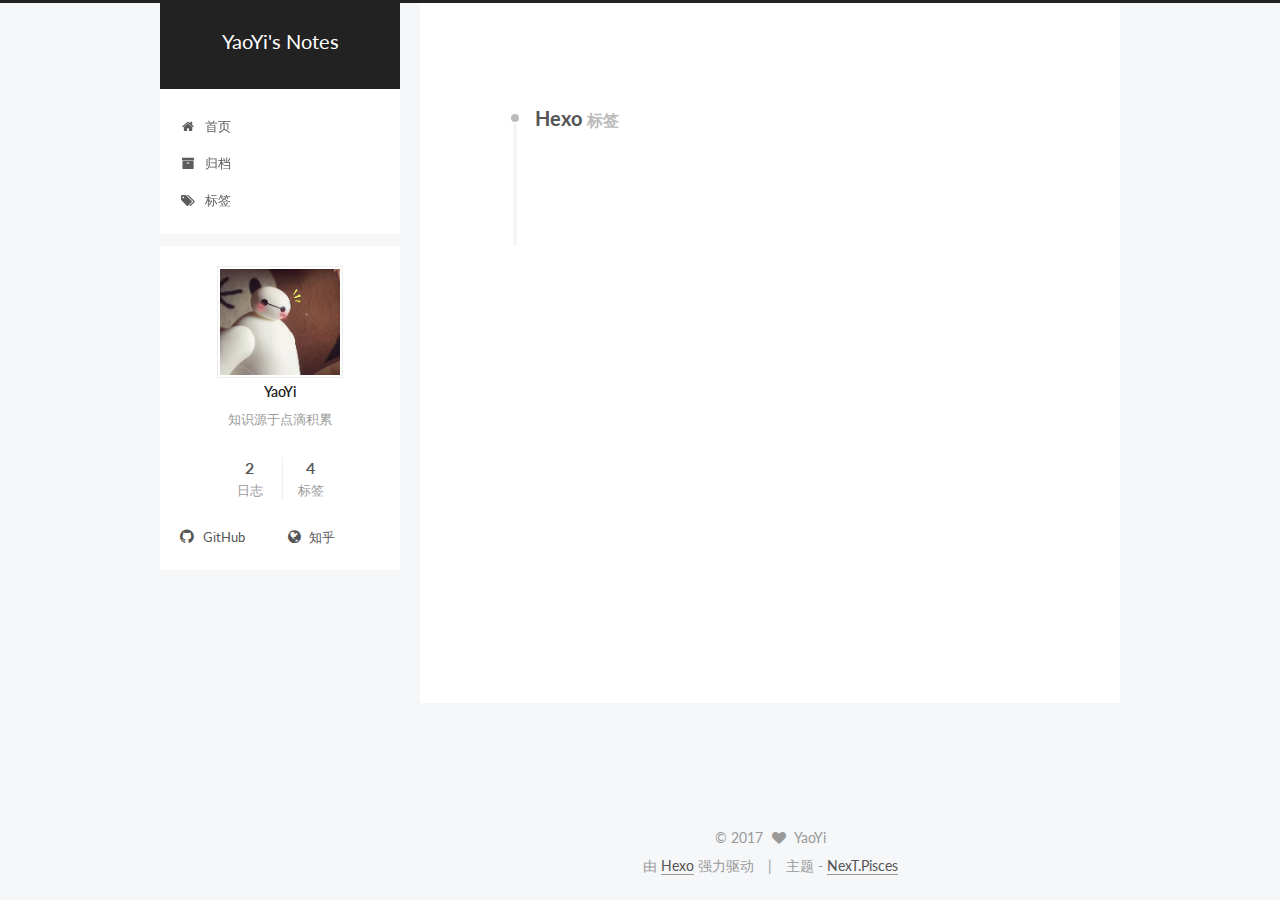
<file: tags/Hexo/index.html>
<!doctype html>



  


<html class="theme-next pisces use-motion" lang="zh-Hans">
<head>
  <meta charset="UTF-8"/>
<meta http-equiv="X-UA-Compatible" content="IE=edge" />
<meta name="viewport" content="width=device-width, initial-scale=1, maximum-scale=1"/>






<meta http-equiv="Cache-Control" content="no-transform" />
<meta http-equiv="Cache-Control" content="no-siteapp" />















  
  
  <link href="/lib/fancybox/source/jquery.fancybox.css?v=2.1.5" rel="stylesheet" type="text/css" />




  
  
  
  

  
    
    
  

  

  

  

  

  
    
    
    <link href="//fonts.googleapis.com/css?family=Lato:300,300italic,400,400italic,700,700italic&subset=latin,latin-ext" rel="stylesheet" type="text/css">
  






<link href="/lib/font-awesome/css/font-awesome.min.css?v=4.6.2" rel="stylesheet" type="text/css" />

<link href="/css/main.css?v=5.1.1" rel="stylesheet" type="text/css" />


  <meta name="keywords" content="Hexo, NexT" />








  <link rel="shortcut icon" type="image/x-icon" href="/favicon.ico?v=5.1.1" />






<meta name="description" content="知识源于点滴积累">
<meta property="og:type" content="website">
<meta property="og:title" content="YaoYi&#39;s Notes">
<meta property="og:url" content="http://yoursite.com/tags/Hexo/index.html">
<meta property="og:site_name" content="YaoYi&#39;s Notes">
<meta property="og:description" content="知识源于点滴积累">
<meta name="twitter:card" content="summary">
<meta name="twitter:title" content="YaoYi&#39;s Notes">
<meta name="twitter:description" content="知识源于点滴积累">



<script type="text/javascript" id="hexo.configurations">
  var NexT = window.NexT || {};
  var CONFIG = {
    root: '/',
    scheme: 'Pisces',
    sidebar: {"position":"left","display":"post","offset":12,"offset_float":0,"b2t":false,"scrollpercent":false},
    fancybox: true,
    motion: true,
    duoshuo: {
      userId: '0',
      author: '博主'
    },
    algolia: {
      applicationID: '',
      apiKey: '',
      indexName: '',
      hits: {"per_page":10},
      labels: {"input_placeholder":"Search for Posts","hits_empty":"We didn't find any results for the search: ${query}","hits_stats":"${hits} results found in ${time} ms"}
    }
  };
</script>



  <link rel="canonical" href="http://yoursite.com/tags/Hexo/"/>





  <title>标签: Hexo | YaoYi's Notes</title>
</head>

<body itemscope itemtype="http://schema.org/WebPage" lang="zh-Hans">

  














  
  
    
  

  <div class="container sidebar-position-left  ">
    <div class="headband"></div>

    <header id="header" class="header" itemscope itemtype="http://schema.org/WPHeader">
      <div class="header-inner"><div class="site-brand-wrapper">
  <div class="site-meta ">
    

    <div class="custom-logo-site-title">
      <a href="/"  class="brand" rel="start">
        <span class="logo-line-before"><i></i></span>
        <span class="site-title">YaoYi's Notes</span>
        <span class="logo-line-after"><i></i></span>
      </a>
    </div>
      
        <p class="site-subtitle"></p>
      
  </div>

  <div class="site-nav-toggle">
    <button>
      <span class="btn-bar"></span>
      <span class="btn-bar"></span>
      <span class="btn-bar"></span>
    </button>
  </div>
</div>

<nav class="site-nav">
  

  
    <ul id="menu" class="menu">
      
        
        <li class="menu-item menu-item-home">
          <a href="/" rel="section">
            
              <i class="menu-item-icon fa fa-fw fa-home"></i> <br />
            
            首页
          </a>
        </li>
      
        
        <li class="menu-item menu-item-archives">
          <a href="/archives" rel="section">
            
              <i class="menu-item-icon fa fa-fw fa-archive"></i> <br />
            
            归档
          </a>
        </li>
      
        
        <li class="menu-item menu-item-tags">
          <a href="/tags" rel="section">
            
              <i class="menu-item-icon fa fa-fw fa-tags"></i> <br />
            
            标签
          </a>
        </li>
      

      
    </ul>
  

  
</nav>



 </div>
    </header>

    <main id="main" class="main">
      <div class="main-inner">
        <div class="content-wrap">
          <div id="content" class="content">
            

  <div id="posts" class="posts-collapse">
    <div class="collection-title">
      <h2 >
        Hexo
        <small>标签</small>
      </h2>
    </div>

    
      

  <article class="post post-type-normal" itemscope itemtype="http://schema.org/Article">
    <header class="post-header">

      <h1 class="post-title">
        
            <a class="post-title-link" href="/2017/05/03/使用Github-Pages-Hexo-搭建个人博客/" itemprop="url">
              
                <span itemprop="name">使用Github Pages + Hexo 搭建个人博客</span>
              
            </a>
        
      </h1>

      <div class="post-meta">
        <time class="post-time" itemprop="dateCreated"
              datetime="2017-05-03T15:25:29+08:00"
              content="2017-05-03" >
          05-03
        </time>
      </div>

    </header>
  </article>


    
  </div>

  


          </div>
          


          

        </div>
        
          
  
  <div class="sidebar-toggle">
    <div class="sidebar-toggle-line-wrap">
      <span class="sidebar-toggle-line sidebar-toggle-line-first"></span>
      <span class="sidebar-toggle-line sidebar-toggle-line-middle"></span>
      <span class="sidebar-toggle-line sidebar-toggle-line-last"></span>
    </div>
  </div>

  <aside id="sidebar" class="sidebar">
    <div class="sidebar-inner">

      

      

      <section class="site-overview sidebar-panel sidebar-panel-active">
        <div class="site-author motion-element" itemprop="author" itemscope itemtype="http://schema.org/Person">
          <img class="site-author-image" itemprop="image"
               src="/uploads/pic.png"
               alt="YaoYi" />
          <p class="site-author-name" itemprop="name">YaoYi</p>
           
              <p class="site-description motion-element" itemprop="description">知识源于点滴积累</p>
          
        </div>
        <nav class="site-state motion-element">

          
            <div class="site-state-item site-state-posts">
              <a href="/archives">
                <span class="site-state-item-count">2</span>
                <span class="site-state-item-name">日志</span>
              </a>
            </div>
          

          

          
            
            
            <div class="site-state-item site-state-tags">
              <a href="/tags/index.html">
                <span class="site-state-item-count">4</span>
                <span class="site-state-item-name">标签</span>
              </a>
            </div>
          

        </nav>

        

        <div class="links-of-author motion-element">
          
            
              <span class="links-of-author-item">
                <a href="https://github.com/yaoyiee" target="_blank" title="GitHub">
                  
                    <i class="fa fa-fw fa-github"></i>
                  
                  GitHub
                </a>
              </span>
            
              <span class="links-of-author-item">
                <a href="https://www.zhihu.com/people/yi-yao-74/activities" target="_blank" title="知乎">
                  
                    <i class="fa fa-fw fa-globe"></i>
                  
                  知乎
                </a>
              </span>
            
          
        </div>

        
        

        
        

        


      </section>

      

      

    </div>
  </aside>


        
      </div>
    </main>

    <footer id="footer" class="footer">
      <div class="footer-inner">
        <div class="copyright" >
  
  &copy; 
  <span itemprop="copyrightYear">2017</span>
  <span class="with-love">
    <i class="fa fa-heart"></i>
  </span>
  <span class="author" itemprop="copyrightHolder">YaoYi</span>
</div>


<div class="powered-by">
  由 <a class="theme-link" href="https://hexo.io">Hexo</a> 强力驱动
</div>

<div class="theme-info">
  主题 -
  <a class="theme-link" href="https://github.com/iissnan/hexo-theme-next">
    NexT.Pisces
  </a>
</div>


        

        
      </div>
    </footer>

    
      <div class="back-to-top">
        <i class="fa fa-arrow-up"></i>
        
      </div>
    

  </div>

  

<script type="text/javascript">
  if (Object.prototype.toString.call(window.Promise) !== '[object Function]') {
    window.Promise = null;
  }
</script>









  












  
  <script type="text/javascript" src="/lib/jquery/index.js?v=2.1.3"></script>

  
  <script type="text/javascript" src="/lib/fastclick/lib/fastclick.min.js?v=1.0.6"></script>

  
  <script type="text/javascript" src="/lib/jquery_lazyload/jquery.lazyload.js?v=1.9.7"></script>

  
  <script type="text/javascript" src="/lib/velocity/velocity.min.js?v=1.2.1"></script>

  
  <script type="text/javascript" src="/lib/velocity/velocity.ui.min.js?v=1.2.1"></script>

  
  <script type="text/javascript" src="/lib/fancybox/source/jquery.fancybox.pack.js?v=2.1.5"></script>


  


  <script type="text/javascript" src="/js/src/utils.js?v=5.1.1"></script>

  <script type="text/javascript" src="/js/src/motion.js?v=5.1.1"></script>



  
  


  <script type="text/javascript" src="/js/src/affix.js?v=5.1.1"></script>

  <script type="text/javascript" src="/js/src/schemes/pisces.js?v=5.1.1"></script>



  

  


  <script type="text/javascript" src="/js/src/bootstrap.js?v=5.1.1"></script>



  


  




	





  





  





  






  





  

  

  

  

  

</body>
</html>
</file>
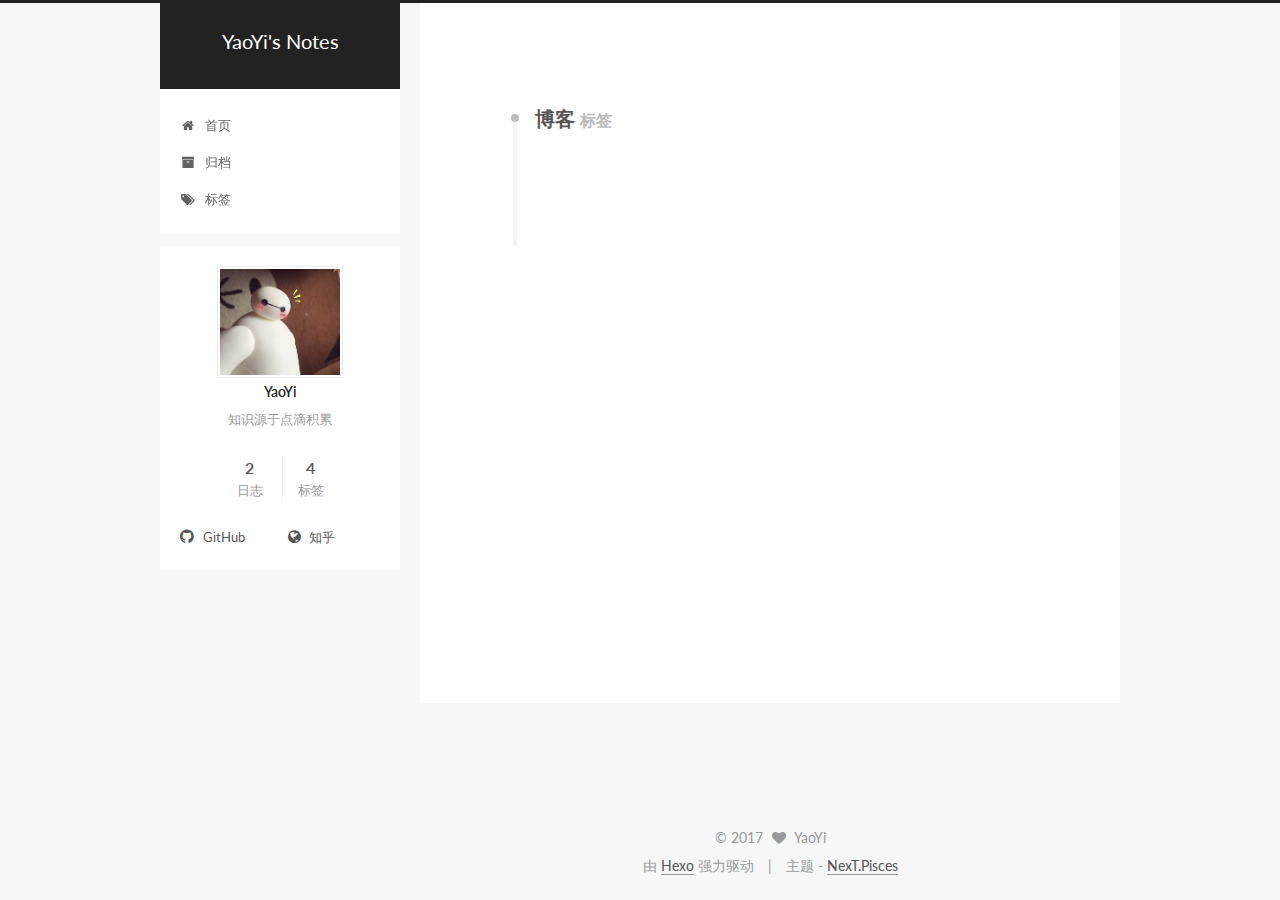
<file: tags/博客/index.html>
<!doctype html>



  


<html class="theme-next pisces use-motion" lang="zh-Hans">
<head>
  <meta charset="UTF-8"/>
<meta http-equiv="X-UA-Compatible" content="IE=edge" />
<meta name="viewport" content="width=device-width, initial-scale=1, maximum-scale=1"/>






<meta http-equiv="Cache-Control" content="no-transform" />
<meta http-equiv="Cache-Control" content="no-siteapp" />















  
  
  <link href="/lib/fancybox/source/jquery.fancybox.css?v=2.1.5" rel="stylesheet" type="text/css" />




  
  
  
  

  
    
    
  

  

  

  

  

  
    
    
    <link href="//fonts.googleapis.com/css?family=Lato:300,300italic,400,400italic,700,700italic&subset=latin,latin-ext" rel="stylesheet" type="text/css">
  






<link href="/lib/font-awesome/css/font-awesome.min.css?v=4.6.2" rel="stylesheet" type="text/css" />

<link href="/css/main.css?v=5.1.1" rel="stylesheet" type="text/css" />


  <meta name="keywords" content="Hexo, NexT" />








  <link rel="shortcut icon" type="image/x-icon" href="/favicon.ico?v=5.1.1" />






<meta name="description" content="知识源于点滴积累">
<meta property="og:type" content="website">
<meta property="og:title" content="YaoYi&#39;s Notes">
<meta property="og:url" content="http://yoursite.com/tags/博客/index.html">
<meta property="og:site_name" content="YaoYi&#39;s Notes">
<meta property="og:description" content="知识源于点滴积累">
<meta name="twitter:card" content="summary">
<meta name="twitter:title" content="YaoYi&#39;s Notes">
<meta name="twitter:description" content="知识源于点滴积累">



<script type="text/javascript" id="hexo.configurations">
  var NexT = window.NexT || {};
  var CONFIG = {
    root: '/',
    scheme: 'Pisces',
    sidebar: {"position":"left","display":"post","offset":12,"offset_float":0,"b2t":false,"scrollpercent":false},
    fancybox: true,
    motion: true,
    duoshuo: {
      userId: '0',
      author: '博主'
    },
    algolia: {
      applicationID: '',
      apiKey: '',
      indexName: '',
      hits: {"per_page":10},
      labels: {"input_placeholder":"Search for Posts","hits_empty":"We didn't find any results for the search: ${query}","hits_stats":"${hits} results found in ${time} ms"}
    }
  };
</script>



  <link rel="canonical" href="http://yoursite.com/tags/博客/"/>





  <title>标签: 博客 | YaoYi's Notes</title>
</head>

<body itemscope itemtype="http://schema.org/WebPage" lang="zh-Hans">

  














  
  
    
  

  <div class="container sidebar-position-left  ">
    <div class="headband"></div>

    <header id="header" class="header" itemscope itemtype="http://schema.org/WPHeader">
      <div class="header-inner"><div class="site-brand-wrapper">
  <div class="site-meta ">
    

    <div class="custom-logo-site-title">
      <a href="/"  class="brand" rel="start">
        <span class="logo-line-before"><i></i></span>
        <span class="site-title">YaoYi's Notes</span>
        <span class="logo-line-after"><i></i></span>
      </a>
    </div>
      
        <p class="site-subtitle"></p>
      
  </div>

  <div class="site-nav-toggle">
    <button>
      <span class="btn-bar"></span>
      <span class="btn-bar"></span>
      <span class="btn-bar"></span>
    </button>
  </div>
</div>

<nav class="site-nav">
  

  
    <ul id="menu" class="menu">
      
        
        <li class="menu-item menu-item-home">
          <a href="/" rel="section">
            
              <i class="menu-item-icon fa fa-fw fa-home"></i> <br />
            
            首页
          </a>
        </li>
      
        
        <li class="menu-item menu-item-archives">
          <a href="/archives" rel="section">
            
              <i class="menu-item-icon fa fa-fw fa-archive"></i> <br />
            
            归档
          </a>
        </li>
      
        
        <li class="menu-item menu-item-tags">
          <a href="/tags" rel="section">
            
              <i class="menu-item-icon fa fa-fw fa-tags"></i> <br />
            
            标签
          </a>
        </li>
      

      
    </ul>
  

  
</nav>



 </div>
    </header>

    <main id="main" class="main">
      <div class="main-inner">
        <div class="content-wrap">
          <div id="content" class="content">
            

  <div id="posts" class="posts-collapse">
    <div class="collection-title">
      <h2 >
        博客
        <small>标签</small>
      </h2>
    </div>

    
      

  <article class="post post-type-normal" itemscope itemtype="http://schema.org/Article">
    <header class="post-header">

      <h1 class="post-title">
        
            <a class="post-title-link" href="/2017/05/03/使用Github-Pages-Hexo-搭建个人博客/" itemprop="url">
              
                <span itemprop="name">使用Github Pages + Hexo 搭建个人博客</span>
              
            </a>
        
      </h1>

      <div class="post-meta">
        <time class="post-time" itemprop="dateCreated"
              datetime="2017-05-03T15:25:29+08:00"
              content="2017-05-03" >
          05-03
        </time>
      </div>

    </header>
  </article>


    
  </div>

  


          </div>
          


          

        </div>
        
          
  
  <div class="sidebar-toggle">
    <div class="sidebar-toggle-line-wrap">
      <span class="sidebar-toggle-line sidebar-toggle-line-first"></span>
      <span class="sidebar-toggle-line sidebar-toggle-line-middle"></span>
      <span class="sidebar-toggle-line sidebar-toggle-line-last"></span>
    </div>
  </div>

  <aside id="sidebar" class="sidebar">
    <div class="sidebar-inner">

      

      

      <section class="site-overview sidebar-panel sidebar-panel-active">
        <div class="site-author motion-element" itemprop="author" itemscope itemtype="http://schema.org/Person">
          <img class="site-author-image" itemprop="image"
               src="/uploads/pic.png"
               alt="YaoYi" />
          <p class="site-author-name" itemprop="name">YaoYi</p>
           
              <p class="site-description motion-element" itemprop="description">知识源于点滴积累</p>
          
        </div>
        <nav class="site-state motion-element">

          
            <div class="site-state-item site-state-posts">
              <a href="/archives">
                <span class="site-state-item-count">2</span>
                <span class="site-state-item-name">日志</span>
              </a>
            </div>
          

          

          
            
            
            <div class="site-state-item site-state-tags">
              <a href="/tags/index.html">
                <span class="site-state-item-count">4</span>
                <span class="site-state-item-name">标签</span>
              </a>
            </div>
          

        </nav>

        

        <div class="links-of-author motion-element">
          
            
              <span class="links-of-author-item">
                <a href="https://github.com/yaoyiee" target="_blank" title="GitHub">
                  
                    <i class="fa fa-fw fa-github"></i>
                  
                  GitHub
                </a>
              </span>
            
              <span class="links-of-author-item">
                <a href="https://www.zhihu.com/people/yi-yao-74/activities" target="_blank" title="知乎">
                  
                    <i class="fa fa-fw fa-globe"></i>
                  
                  知乎
                </a>
              </span>
            
          
        </div>

        
        

        
        

        


      </section>

      

      

    </div>
  </aside>


        
      </div>
    </main>

    <footer id="footer" class="footer">
      <div class="footer-inner">
        <div class="copyright" >
  
  &copy; 
  <span itemprop="copyrightYear">2017</span>
  <span class="with-love">
    <i class="fa fa-heart"></i>
  </span>
  <span class="author" itemprop="copyrightHolder">YaoYi</span>
</div>


<div class="powered-by">
  由 <a class="theme-link" href="https://hexo.io">Hexo</a> 强力驱动
</div>

<div class="theme-info">
  主题 -
  <a class="theme-link" href="https://github.com/iissnan/hexo-theme-next">
    NexT.Pisces
  </a>
</div>


        

        
      </div>
    </footer>

    
      <div class="back-to-top">
        <i class="fa fa-arrow-up"></i>
        
      </div>
    

  </div>

  

<script type="text/javascript">
  if (Object.prototype.toString.call(window.Promise) !== '[object Function]') {
    window.Promise = null;
  }
</script>









  












  
  <script type="text/javascript" src="/lib/jquery/index.js?v=2.1.3"></script>

  
  <script type="text/javascript" src="/lib/fastclick/lib/fastclick.min.js?v=1.0.6"></script>

  
  <script type="text/javascript" src="/lib/jquery_lazyload/jquery.lazyload.js?v=1.9.7"></script>

  
  <script type="text/javascript" src="/lib/velocity/velocity.min.js?v=1.2.1"></script>

  
  <script type="text/javascript" src="/lib/velocity/velocity.ui.min.js?v=1.2.1"></script>

  
  <script type="text/javascript" src="/lib/fancybox/source/jquery.fancybox.pack.js?v=2.1.5"></script>


  


  <script type="text/javascript" src="/js/src/utils.js?v=5.1.1"></script>

  <script type="text/javascript" src="/js/src/motion.js?v=5.1.1"></script>



  
  


  <script type="text/javascript" src="/js/src/affix.js?v=5.1.1"></script>

  <script type="text/javascript" src="/js/src/schemes/pisces.js?v=5.1.1"></script>



  

  


  <script type="text/javascript" src="/js/src/bootstrap.js?v=5.1.1"></script>



  


  




	





  





  





  






  





  

  

  

  

  

</body>
</html>
</file>
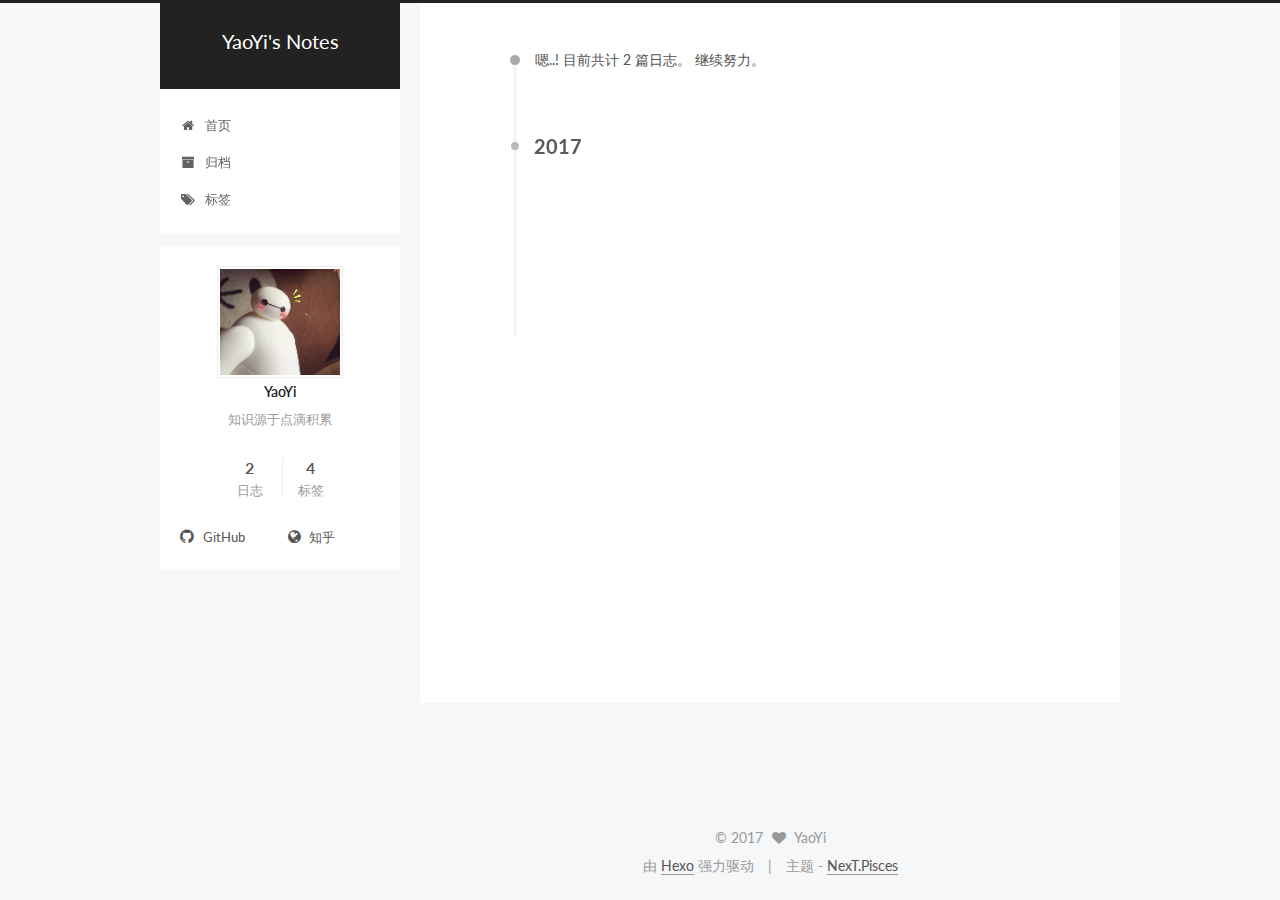
<file: archives/2017/05/index.html>
<!doctype html>



  


<html class="theme-next pisces use-motion" lang="zh-Hans">
<head>
  <meta charset="UTF-8"/>
<meta http-equiv="X-UA-Compatible" content="IE=edge" />
<meta name="viewport" content="width=device-width, initial-scale=1, maximum-scale=1"/>






<meta http-equiv="Cache-Control" content="no-transform" />
<meta http-equiv="Cache-Control" content="no-siteapp" />















  
  
  <link href="/lib/fancybox/source/jquery.fancybox.css?v=2.1.5" rel="stylesheet" type="text/css" />




  
  
  
  

  
    
    
  

  

  

  

  

  
    
    
    <link href="//fonts.googleapis.com/css?family=Lato:300,300italic,400,400italic,700,700italic&subset=latin,latin-ext" rel="stylesheet" type="text/css">
  






<link href="/lib/font-awesome/css/font-awesome.min.css?v=4.6.2" rel="stylesheet" type="text/css" />

<link href="/css/main.css?v=5.1.1" rel="stylesheet" type="text/css" />


  <meta name="keywords" content="Hexo, NexT" />








  <link rel="shortcut icon" type="image/x-icon" href="/favicon.ico?v=5.1.1" />






<meta name="description" content="知识源于点滴积累">
<meta property="og:type" content="website">
<meta property="og:title" content="YaoYi&#39;s Notes">
<meta property="og:url" content="http://yoursite.com/archives/2017/05/index.html">
<meta property="og:site_name" content="YaoYi&#39;s Notes">
<meta property="og:description" content="知识源于点滴积累">
<meta name="twitter:card" content="summary">
<meta name="twitter:title" content="YaoYi&#39;s Notes">
<meta name="twitter:description" content="知识源于点滴积累">



<script type="text/javascript" id="hexo.configurations">
  var NexT = window.NexT || {};
  var CONFIG = {
    root: '/',
    scheme: 'Pisces',
    sidebar: {"position":"left","display":"post","offset":12,"offset_float":0,"b2t":false,"scrollpercent":false},
    fancybox: true,
    motion: true,
    duoshuo: {
      userId: '0',
      author: '博主'
    },
    algolia: {
      applicationID: '',
      apiKey: '',
      indexName: '',
      hits: {"per_page":10},
      labels: {"input_placeholder":"Search for Posts","hits_empty":"We didn't find any results for the search: ${query}","hits_stats":"${hits} results found in ${time} ms"}
    }
  };
</script>



  <link rel="canonical" href="http://yoursite.com/archives/2017/05/"/>





  <title>归档 | YaoYi's Notes</title>
</head>

<body itemscope itemtype="http://schema.org/WebPage" lang="zh-Hans">

  














  
  
    
  

  <div class="container sidebar-position-left  page-archive  ">
    <div class="headband"></div>

    <header id="header" class="header" itemscope itemtype="http://schema.org/WPHeader">
      <div class="header-inner"><div class="site-brand-wrapper">
  <div class="site-meta ">
    

    <div class="custom-logo-site-title">
      <a href="/"  class="brand" rel="start">
        <span class="logo-line-before"><i></i></span>
        <span class="site-title">YaoYi's Notes</span>
        <span class="logo-line-after"><i></i></span>
      </a>
    </div>
      
        <p class="site-subtitle"></p>
      
  </div>

  <div class="site-nav-toggle">
    <button>
      <span class="btn-bar"></span>
      <span class="btn-bar"></span>
      <span class="btn-bar"></span>
    </button>
  </div>
</div>

<nav class="site-nav">
  

  
    <ul id="menu" class="menu">
      
        
        <li class="menu-item menu-item-home">
          <a href="/" rel="section">
            
              <i class="menu-item-icon fa fa-fw fa-home"></i> <br />
            
            首页
          </a>
        </li>
      
        
        <li class="menu-item menu-item-archives">
          <a href="/archives" rel="section">
            
              <i class="menu-item-icon fa fa-fw fa-archive"></i> <br />
            
            归档
          </a>
        </li>
      
        
        <li class="menu-item menu-item-tags">
          <a href="/tags" rel="section">
            
              <i class="menu-item-icon fa fa-fw fa-tags"></i> <br />
            
            标签
          </a>
        </li>
      

      
    </ul>
  

  
</nav>



 </div>
    </header>

    <main id="main" class="main">
      <div class="main-inner">
        <div class="content-wrap">
          <div id="content" class="content">
            

  <section id="posts" class="posts-collapse">
    <span class="archive-move-on"></span>

    <span class="archive-page-counter">
      
      
      
        
      
      嗯..! 目前共计 2 篇日志。 继续努力。
    </span>

    

      
      
      

      
        
        <div class="collection-title">
          <h2 class="archive-year motion-element" id="archive-year-2017">2017</h2>
        </div>
      
      

      

  <article class="post post-type-normal" itemscope itemtype="http://schema.org/Article">
    <header class="post-header">

      <h1 class="post-title">
        
            <a class="post-title-link" href="/2017/05/17/angular环境搭建/" itemprop="url">
              
                <span itemprop="name">angular环境搭建</span>
              
            </a>
        
      </h1>

      <div class="post-meta">
        <time class="post-time" itemprop="dateCreated"
              datetime="2017-05-17T11:27:01+08:00"
              content="2017-05-17" >
          05-17
        </time>
      </div>

    </header>
  </article>



    

      
      
      

      
      

      

  <article class="post post-type-normal" itemscope itemtype="http://schema.org/Article">
    <header class="post-header">

      <h1 class="post-title">
        
            <a class="post-title-link" href="/2017/05/03/使用Github-Pages-Hexo-搭建个人博客/" itemprop="url">
              
                <span itemprop="name">使用Github Pages + Hexo 搭建个人博客</span>
              
            </a>
        
      </h1>

      <div class="post-meta">
        <time class="post-time" itemprop="dateCreated"
              datetime="2017-05-03T15:25:29+08:00"
              content="2017-05-03" >
          05-03
        </time>
      </div>

    </header>
  </article>



    

  </section>

  



          </div>
          


          

        </div>
        
          
  
  <div class="sidebar-toggle">
    <div class="sidebar-toggle-line-wrap">
      <span class="sidebar-toggle-line sidebar-toggle-line-first"></span>
      <span class="sidebar-toggle-line sidebar-toggle-line-middle"></span>
      <span class="sidebar-toggle-line sidebar-toggle-line-last"></span>
    </div>
  </div>

  <aside id="sidebar" class="sidebar">
    <div class="sidebar-inner">

      

      

      <section class="site-overview sidebar-panel sidebar-panel-active">
        <div class="site-author motion-element" itemprop="author" itemscope itemtype="http://schema.org/Person">
          <img class="site-author-image" itemprop="image"
               src="/uploads/pic.png"
               alt="YaoYi" />
          <p class="site-author-name" itemprop="name">YaoYi</p>
           
              <p class="site-description motion-element" itemprop="description">知识源于点滴积累</p>
          
        </div>
        <nav class="site-state motion-element">

          
            <div class="site-state-item site-state-posts">
              <a href="/archives">
                <span class="site-state-item-count">2</span>
                <span class="site-state-item-name">日志</span>
              </a>
            </div>
          

          

          
            
            
            <div class="site-state-item site-state-tags">
              <a href="/tags/index.html">
                <span class="site-state-item-count">4</span>
                <span class="site-state-item-name">标签</span>
              </a>
            </div>
          

        </nav>

        

        <div class="links-of-author motion-element">
          
            
              <span class="links-of-author-item">
                <a href="https://github.com/yaoyiee" target="_blank" title="GitHub">
                  
                    <i class="fa fa-fw fa-github"></i>
                  
                  GitHub
                </a>
              </span>
            
              <span class="links-of-author-item">
                <a href="https://www.zhihu.com/people/yi-yao-74/activities" target="_blank" title="知乎">
                  
                    <i class="fa fa-fw fa-globe"></i>
                  
                  知乎
                </a>
              </span>
            
          
        </div>

        
        

        
        

        


      </section>

      

      

    </div>
  </aside>


        
      </div>
    </main>

    <footer id="footer" class="footer">
      <div class="footer-inner">
        <div class="copyright" >
  
  &copy; 
  <span itemprop="copyrightYear">2017</span>
  <span class="with-love">
    <i class="fa fa-heart"></i>
  </span>
  <span class="author" itemprop="copyrightHolder">YaoYi</span>
</div>


<div class="powered-by">
  由 <a class="theme-link" href="https://hexo.io">Hexo</a> 强力驱动
</div>

<div class="theme-info">
  主题 -
  <a class="theme-link" href="https://github.com/iissnan/hexo-theme-next">
    NexT.Pisces
  </a>
</div>


        

        
      </div>
    </footer>

    
      <div class="back-to-top">
        <i class="fa fa-arrow-up"></i>
        
      </div>
    

  </div>

  

<script type="text/javascript">
  if (Object.prototype.toString.call(window.Promise) !== '[object Function]') {
    window.Promise = null;
  }
</script>









  












  
  <script type="text/javascript" src="/lib/jquery/index.js?v=2.1.3"></script>

  
  <script type="text/javascript" src="/lib/fastclick/lib/fastclick.min.js?v=1.0.6"></script>

  
  <script type="text/javascript" src="/lib/jquery_lazyload/jquery.lazyload.js?v=1.9.7"></script>

  
  <script type="text/javascript" src="/lib/velocity/velocity.min.js?v=1.2.1"></script>

  
  <script type="text/javascript" src="/lib/velocity/velocity.ui.min.js?v=1.2.1"></script>

  
  <script type="text/javascript" src="/lib/fancybox/source/jquery.fancybox.pack.js?v=2.1.5"></script>


  


  <script type="text/javascript" src="/js/src/utils.js?v=5.1.1"></script>

  <script type="text/javascript" src="/js/src/motion.js?v=5.1.1"></script>



  
  


  <script type="text/javascript" src="/js/src/affix.js?v=5.1.1"></script>

  <script type="text/javascript" src="/js/src/schemes/pisces.js?v=5.1.1"></script>



  
  
    <script type="text/javascript" id="motion.page.archive">
      $('.archive-year').velocity('transition.slideLeftIn');
    </script>
  


  


  <script type="text/javascript" src="/js/src/bootstrap.js?v=5.1.1"></script>



  


  




	





  





  





  






  





  

  

  

  

  

</body>
</html>
</file>
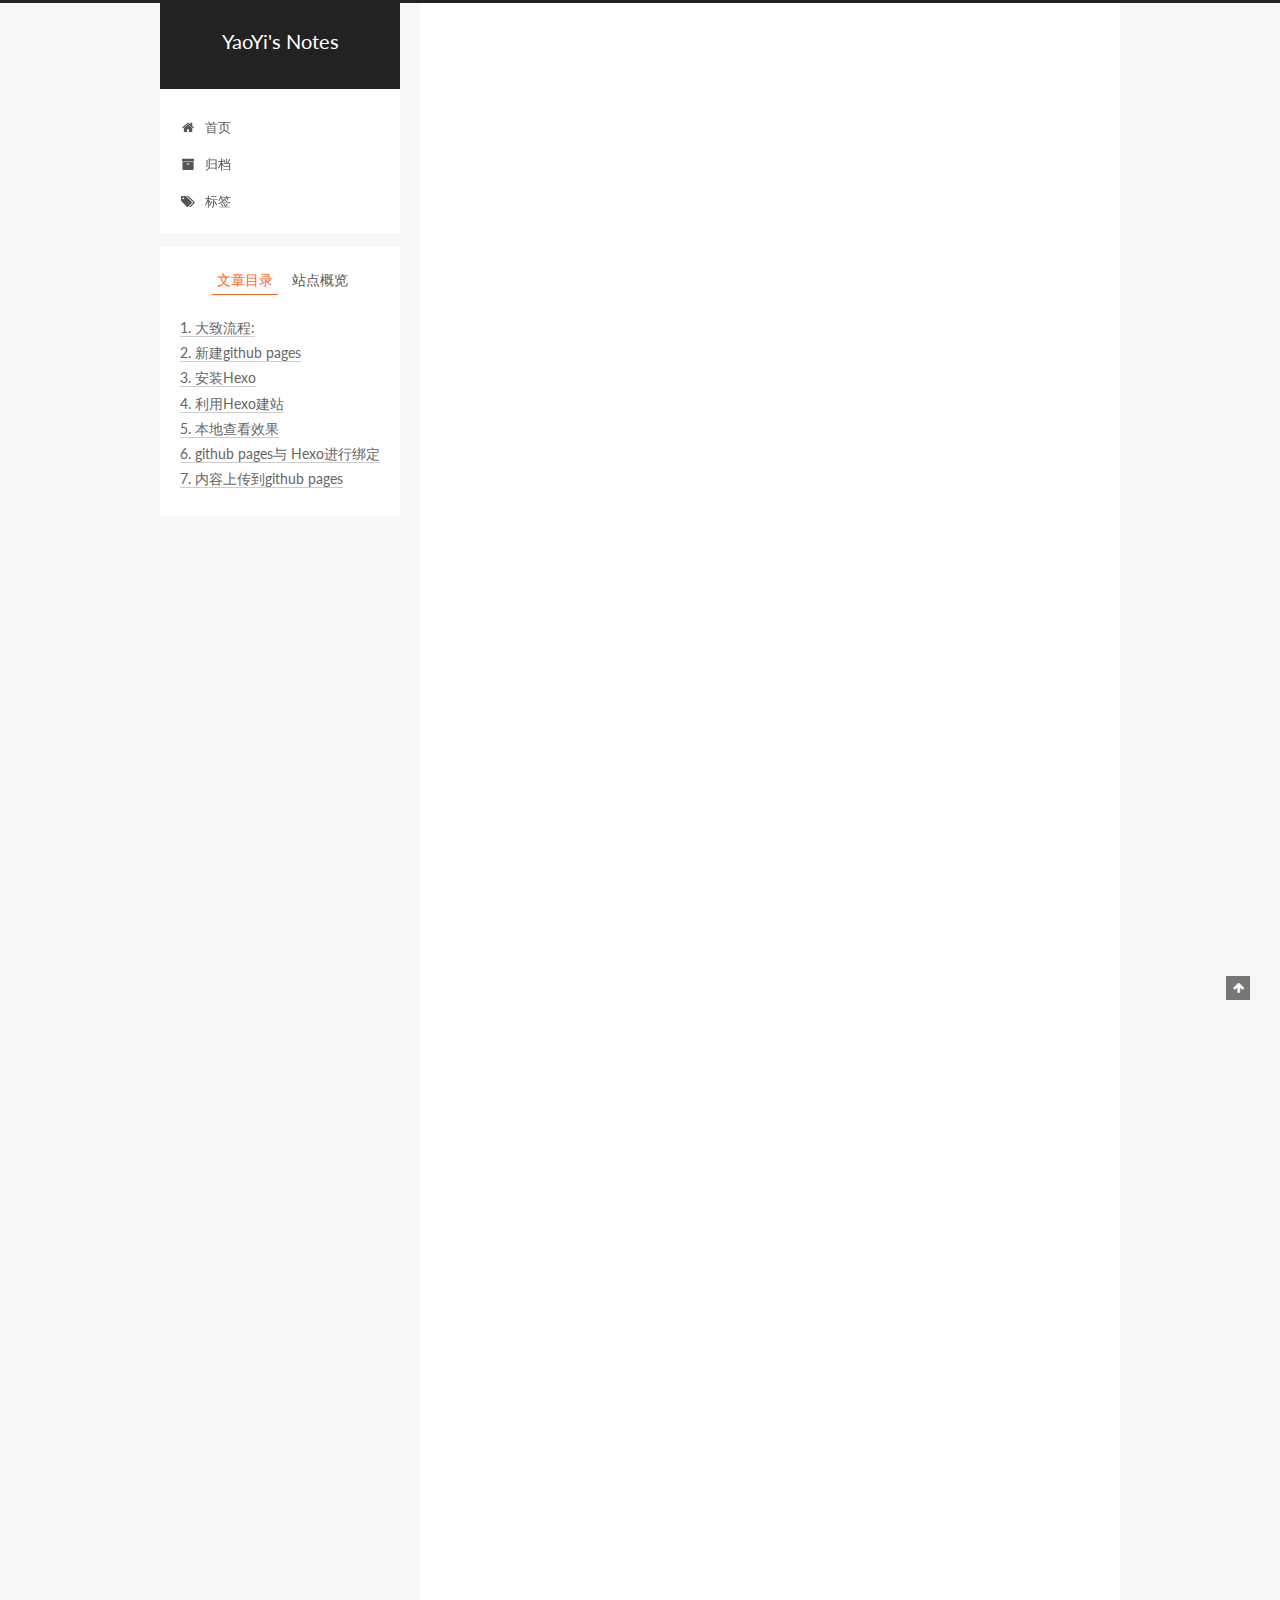
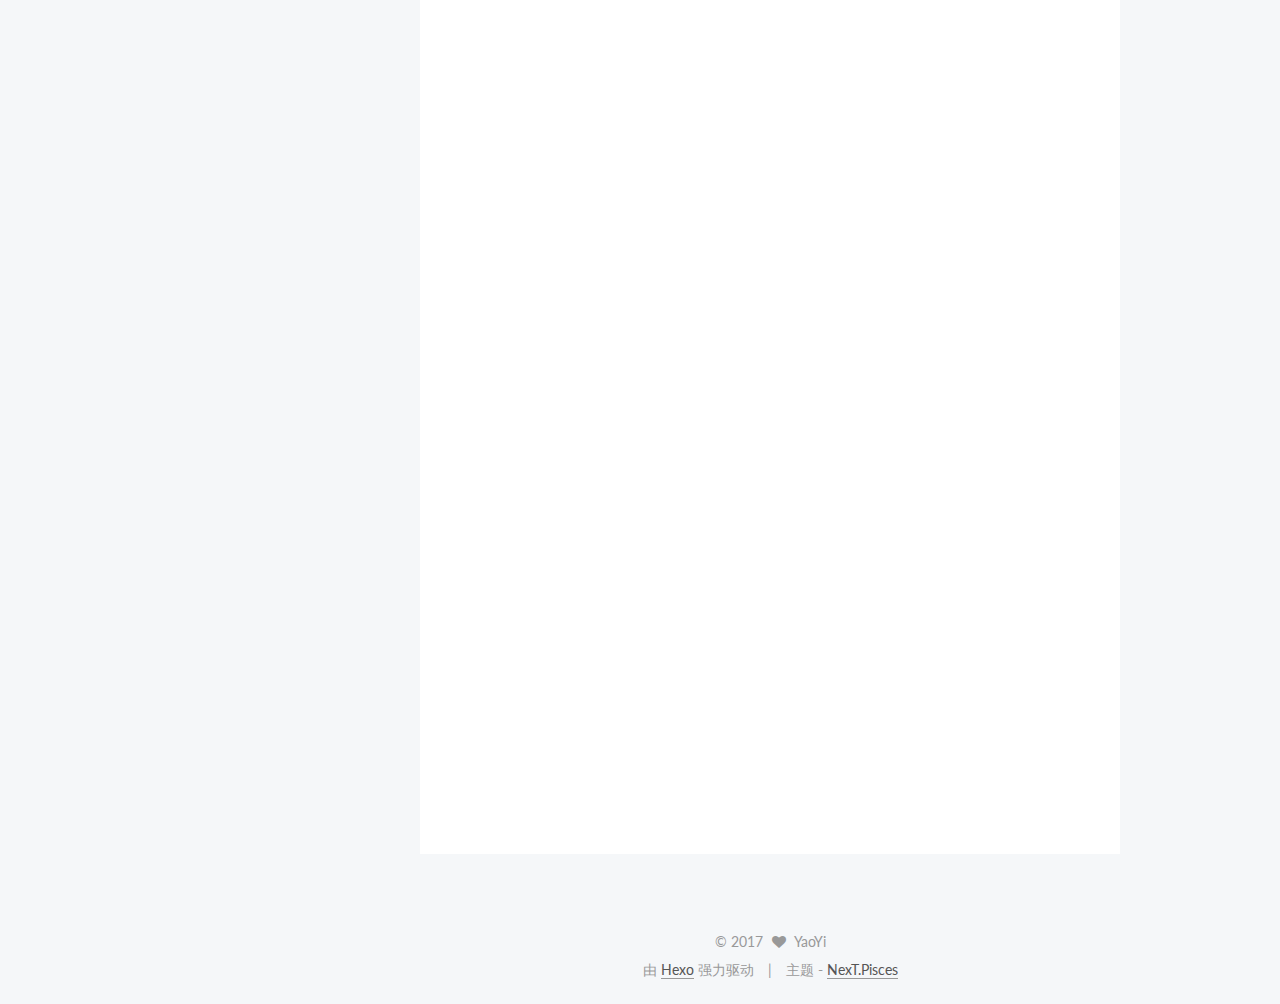
<file: 2017/05/03/使用Github-Pages-Hexo-搭建个人博客/index.html>
<!doctype html>



  


<html class="theme-next pisces use-motion" lang="zh-Hans">
<head>
  <meta charset="UTF-8"/>
<meta http-equiv="X-UA-Compatible" content="IE=edge" />
<meta name="viewport" content="width=device-width, initial-scale=1, maximum-scale=1"/>






<meta http-equiv="Cache-Control" content="no-transform" />
<meta http-equiv="Cache-Control" content="no-siteapp" />















  
  
  <link href="/lib/fancybox/source/jquery.fancybox.css?v=2.1.5" rel="stylesheet" type="text/css" />




  
  
  
  

  
    
    
  

  

  

  

  

  
    
    
    <link href="//fonts.googleapis.com/css?family=Lato:300,300italic,400,400italic,700,700italic&subset=latin,latin-ext" rel="stylesheet" type="text/css">
  






<link href="/lib/font-awesome/css/font-awesome.min.css?v=4.6.2" rel="stylesheet" type="text/css" />

<link href="/css/main.css?v=5.1.1" rel="stylesheet" type="text/css" />


  <meta name="keywords" content="github Pages,Hexo,博客," />








  <link rel="shortcut icon" type="image/x-icon" href="/favicon.ico?v=5.1.1" />






<meta name="description" content="都说没有博客的前端不是好前端，之前在本地oneNote上习惯写一些心得与总结的文档，但仅供自己学习与参考，没有做到更好的分享与交流。在此，开启我的博客之路。用github pages + hexo 搭建了我的个人博客，也踩了一些坑，与大家分享： 大致流程: 新建github pages账号。 在本地环境搭建Hexo，hexo和github pages账号绑定，通过hexo命令将代码上传githu">
<meta name="keywords" content="github Pages,Hexo,博客">
<meta property="og:type" content="article">
<meta property="og:title" content="使用Github Pages + Hexo 搭建个人博客">
<meta property="og:url" content="http://yoursite.com/2017/05/03/使用Github-Pages-Hexo-搭建个人博客/index.html">
<meta property="og:site_name" content="YaoYi&#39;s Notes">
<meta property="og:description" content="都说没有博客的前端不是好前端，之前在本地oneNote上习惯写一些心得与总结的文档，但仅供自己学习与参考，没有做到更好的分享与交流。在此，开启我的博客之路。用github pages + hexo 搭建了我的个人博客，也踩了一些坑，与大家分享： 大致流程: 新建github pages账号。 在本地环境搭建Hexo，hexo和github pages账号绑定，通过hexo命令将代码上传githu">
<meta property="og:updated_time" content="2017-05-16T07:58:02.000Z">
<meta name="twitter:card" content="summary">
<meta name="twitter:title" content="使用Github Pages + Hexo 搭建个人博客">
<meta name="twitter:description" content="都说没有博客的前端不是好前端，之前在本地oneNote上习惯写一些心得与总结的文档，但仅供自己学习与参考，没有做到更好的分享与交流。在此，开启我的博客之路。用github pages + hexo 搭建了我的个人博客，也踩了一些坑，与大家分享： 大致流程: 新建github pages账号。 在本地环境搭建Hexo，hexo和github pages账号绑定，通过hexo命令将代码上传githu">



<script type="text/javascript" id="hexo.configurations">
  var NexT = window.NexT || {};
  var CONFIG = {
    root: '/',
    scheme: 'Pisces',
    sidebar: {"position":"left","display":"post","offset":12,"offset_float":0,"b2t":false,"scrollpercent":false},
    fancybox: true,
    motion: true,
    duoshuo: {
      userId: '0',
      author: '博主'
    },
    algolia: {
      applicationID: '',
      apiKey: '',
      indexName: '',
      hits: {"per_page":10},
      labels: {"input_placeholder":"Search for Posts","hits_empty":"We didn't find any results for the search: ${query}","hits_stats":"${hits} results found in ${time} ms"}
    }
  };
</script>



  <link rel="canonical" href="http://yoursite.com/2017/05/03/使用Github-Pages-Hexo-搭建个人博客/"/>





  <title>使用Github Pages + Hexo 搭建个人博客 | YaoYi's Notes</title>
</head>

<body itemscope itemtype="http://schema.org/WebPage" lang="zh-Hans">

  














  
  
    
  

  <div class="container sidebar-position-left page-post-detail ">
    <div class="headband"></div>

    <header id="header" class="header" itemscope itemtype="http://schema.org/WPHeader">
      <div class="header-inner"><div class="site-brand-wrapper">
  <div class="site-meta ">
    

    <div class="custom-logo-site-title">
      <a href="/"  class="brand" rel="start">
        <span class="logo-line-before"><i></i></span>
        <span class="site-title">YaoYi's Notes</span>
        <span class="logo-line-after"><i></i></span>
      </a>
    </div>
      
        <p class="site-subtitle"></p>
      
  </div>

  <div class="site-nav-toggle">
    <button>
      <span class="btn-bar"></span>
      <span class="btn-bar"></span>
      <span class="btn-bar"></span>
    </button>
  </div>
</div>

<nav class="site-nav">
  

  
    <ul id="menu" class="menu">
      
        
        <li class="menu-item menu-item-home">
          <a href="/" rel="section">
            
              <i class="menu-item-icon fa fa-fw fa-home"></i> <br />
            
            首页
          </a>
        </li>
      
        
        <li class="menu-item menu-item-archives">
          <a href="/archives" rel="section">
            
              <i class="menu-item-icon fa fa-fw fa-archive"></i> <br />
            
            归档
          </a>
        </li>
      
        
        <li class="menu-item menu-item-tags">
          <a href="/tags" rel="section">
            
              <i class="menu-item-icon fa fa-fw fa-tags"></i> <br />
            
            标签
          </a>
        </li>
      

      
    </ul>
  

  
</nav>



 </div>
    </header>

    <main id="main" class="main">
      <div class="main-inner">
        <div class="content-wrap">
          <div id="content" class="content">
            

  <div id="posts" class="posts-expand">
    

  

  
  
  

  <article class="post post-type-normal " itemscope itemtype="http://schema.org/Article">
    <link itemprop="mainEntityOfPage" href="http://yoursite.com/2017/05/03/使用Github-Pages-Hexo-搭建个人博客/">

    <span hidden itemprop="author" itemscope itemtype="http://schema.org/Person">
      <meta itemprop="name" content="YaoYi">
      <meta itemprop="description" content="">
      <meta itemprop="image" content="/uploads/pic.png">
    </span>

    <span hidden itemprop="publisher" itemscope itemtype="http://schema.org/Organization">
      <meta itemprop="name" content="YaoYi's Notes">
    </span>

    
      <header class="post-header">

        
        
          <h1 class="post-title" itemprop="name headline">
            
            
              
                使用Github Pages + Hexo 搭建个人博客
              
            
          </h1>
        

        <div class="post-meta">
          <span class="post-time">
            
              <span class="post-meta-item-icon">
                <i class="fa fa-calendar-o"></i>
              </span>
              
                <span class="post-meta-item-text">发表于</span>
              
              <time title="创建于" itemprop="dateCreated datePublished" datetime="2017-05-03T15:25:29+08:00">
                2017-05-03
              </time>
            

            

            
          </span>

          

          
            
          

          
          

          

          

          

        </div>
      </header>
    

    <div class="post-body" itemprop="articleBody">

      
      

      
        <p> 都说没有博客的前端不是好前端，之前在本地oneNote上习惯写一些心得与总结的文档，但仅供自己学习与参考，没有做到更好的分享与交流。在此，开启我的博客之路。<br>用github pages + hexo 搭建了我的个人博客，也踩了一些坑，与大家分享：</p>
<h3 id="大致流程"><a href="#大致流程" class="headerlink" title="大致流程:"></a>大致流程:</h3><ol>
<li>新建github pages账号。</li>
<li>在本地环境搭建Hexo，hexo和github pages账号绑定，通过hexo命令将代码上传github pages上。</li>
</ol>
<h3 id="新建github-pages"><a href="#新建github-pages" class="headerlink" title="新建github pages"></a>新建<strong>github pages</strong></h3><p>需要一个github账号，然后新建一个仓库，仓库名称必须是：yourGithubName.github.io<br>例如：我的github账号为：yaoyiee，新建仓库名称为:<br><figure class="highlight plain"><table><tr><td class="gutter"><pre><div class="line">1</div></pre></td><td class="code"><pre><div class="line">yaoyiee.github.io</div></pre></td></tr></table></figure></p>
<h3 id="安装Hexo"><a href="#安装Hexo" class="headerlink" title="安装Hexo"></a>安装<strong>Hexo</strong></h3><p>  Hexo是一个快速，简单且高效的博客框架，它通过Markdown（或其它引擎）解析并生成静态网页。<br>  首先需要安装git和node环境，默认已经安装好了，现在安装hexo.</p>
<figure class="highlight bash"><table><tr><td class="gutter"><pre><div class="line">1</div></pre></td><td class="code"><pre><div class="line">$ npm install -g hexo-cli</div></pre></td></tr></table></figure>
<h3 id="利用Hexo建站"><a href="#利用Hexo建站" class="headerlink" title="利用Hexo建站"></a>利用<strong>Hexo</strong>建站</h3><figure class="highlight bash"><table><tr><td class="gutter"><pre><div class="line">1</div><div class="line">2</div><div class="line">3</div></pre></td><td class="code"><pre><div class="line">$ hexo init &lt;yourFolderName&gt;</div><div class="line">$ <span class="built_in">cd</span> &lt;yourFolderName&gt;</div><div class="line">$ npm install</div></pre></td></tr></table></figure>
<h3 id="本地查看效果"><a href="#本地查看效果" class="headerlink" title="本地查看效果"></a>本地查看效果</h3><figure class="highlight bash"><table><tr><td class="gutter"><pre><div class="line">1</div></pre></td><td class="code"><pre><div class="line">$ hexo server</div></pre></td></tr></table></figure>
<p>在浏览器中输入：<a href="http://localhost:4000，显示为默认主题效果。" target="_blank" rel="external">http://localhost:4000，显示为默认主题效果。</a></p>
<h3 id="github-pages与-Hexo进行绑定"><a href="#github-pages与-Hexo进行绑定" class="headerlink" title="github pages与 Hexo进行绑定"></a><strong>github pages</strong>与 <strong>Hexo</strong>进行绑定</h3><p> 配置 _config.yml 文件，在_config.yml 文件最后修改配置（注意type, repository, branch前面有空格）</p>
<figure class="highlight bash"><table><tr><td class="gutter"><pre><div class="line">1</div><div class="line">2</div><div class="line">3</div><div class="line">4</div><div class="line">5</div><div class="line">6</div></pre></td><td class="code"><pre><div class="line"><span class="comment"># Deployment</span></div><div class="line"><span class="comment">## Docs: https://hexo.io/docs/deployment.html</span></div><div class="line">deploy:</div><div class="line">   <span class="built_in">type</span>: git</div><div class="line">   repository: https://github.com/yaoyiee/yaoyiee.github.io.git</div><div class="line">   branch: master</div></pre></td></tr></table></figure>
<h3 id="内容上传到github-pages"><a href="#内容上传到github-pages" class="headerlink" title="内容上传到github pages"></a>内容上传到<strong>github pages</strong></h3><p>通过hexo命令上传</p>
<figure class="highlight bash"><table><tr><td class="gutter"><pre><div class="line">1</div><div class="line">2</div><div class="line">3</div></pre></td><td class="code"><pre><div class="line">$ hexo clean</div><div class="line">$ hexo generate</div><div class="line">$ hexo deploy</div></pre></td></tr></table></figure>
<p>如果上传失败，可更新package.json文件，可将下面内容替换package.json<br><figure class="highlight bash"><table><tr><td class="gutter"><pre><div class="line">1</div><div class="line">2</div><div class="line">3</div><div class="line">4</div><div class="line">5</div><div class="line">6</div><div class="line">7</div><div class="line">8</div><div class="line">9</div><div class="line">10</div><div class="line">11</div><div class="line">12</div><div class="line">13</div><div class="line">14</div><div class="line">15</div><div class="line">16</div><div class="line">17</div><div class="line">18</div><div class="line">19</div><div class="line">20</div><div class="line">21</div><div class="line">22</div><div class="line">23</div><div class="line">24</div><div class="line">25</div></pre></td><td class="code"><pre><div class="line">&#123;</div><div class="line">  <span class="string">"name"</span>: <span class="string">"hexo-site"</span>,</div><div class="line">  <span class="string">"version"</span>: <span class="string">"0.0.0"</span>,</div><div class="line">  <span class="string">"private"</span>: <span class="literal">true</span>,</div><div class="line">  <span class="string">"hexo"</span>: &#123;</div><div class="line">    <span class="string">"version"</span>: <span class="string">"3.3.5"</span></div><div class="line">  &#125;,</div><div class="line">  <span class="string">"dependencies"</span>: &#123;</div><div class="line">    <span class="string">"hexo"</span>: <span class="string">"^3.2.0"</span>,</div><div class="line">    <span class="string">"hexo-browsersync"</span>: <span class="string">"^0.2.0"</span>,</div><div class="line">    <span class="string">"hexo-deployer-git"</span>: <span class="string">"^0.2.0"</span>,</div><div class="line">    <span class="string">"hexo-generator-archive"</span>: <span class="string">"^0.1.4"</span>,</div><div class="line">    <span class="string">"hexo-generator-category"</span>: <span class="string">"^0.1.3"</span>,</div><div class="line">    <span class="string">"hexo-generator-feed"</span>: <span class="string">"^1.2.0"</span>,</div><div class="line">    <span class="string">"hexo-generator-index"</span>: <span class="string">"^0.2.0"</span>,</div><div class="line">    <span class="string">"hexo-generator-sitemap"</span>: <span class="string">"^1.1.2"</span>,</div><div class="line">    <span class="string">"hexo-generator-tag"</span>: <span class="string">"^0.2.0"</span>,</div><div class="line">    <span class="string">"hexo-renderer-ejs"</span>: <span class="string">"^0.2.0"</span>,</div><div class="line">    <span class="string">"hexo-renderer-jade"</span>: <span class="string">"^0.3.0"</span>,</div><div class="line">    <span class="string">"hexo-renderer-marked"</span>: <span class="string">"^0.2.10"</span>,</div><div class="line">    <span class="string">"hexo-renderer-sass"</span>: <span class="string">"^0.2.0"</span>,</div><div class="line">    <span class="string">"hexo-renderer-stylus"</span>: <span class="string">"^0.3.1"</span>,</div><div class="line">    <span class="string">"hexo-server"</span>: <span class="string">"^0.2.0"</span></div><div class="line">  &#125;</div><div class="line">&#125;</div></pre></td></tr></table></figure></p>

      
    </div>

    <div>
      
        

      
    </div>

    <div>
      
        

      
    </div>

    <div>
      
        

      
    </div>

    <footer class="post-footer">
      
        <div class="post-tags">
          
            <a href="/tags/github-Pages/" rel="tag"># github Pages</a>
          
            <a href="/tags/Hexo/" rel="tag"># Hexo</a>
          
            <a href="/tags/博客/" rel="tag"># 博客</a>
          
        </div>
      

      
        
      

      
        <div class="post-nav">
          <div class="post-nav-next post-nav-item">
            
          </div>

          <span class="post-nav-divider"></span>

          <div class="post-nav-prev post-nav-item">
            
              <a href="/2017/05/17/angular环境搭建/" rel="prev" title="angular环境搭建">
                angular环境搭建 <i class="fa fa-chevron-right"></i>
              </a>
            
          </div>
        </div>
      

      
      
    </footer>
  </article>



    <div class="post-spread">
      
    </div>
  </div>


          </div>
          


          
  <div class="comments" id="comments">
    
  </div>


        </div>
        
          
  
  <div class="sidebar-toggle">
    <div class="sidebar-toggle-line-wrap">
      <span class="sidebar-toggle-line sidebar-toggle-line-first"></span>
      <span class="sidebar-toggle-line sidebar-toggle-line-middle"></span>
      <span class="sidebar-toggle-line sidebar-toggle-line-last"></span>
    </div>
  </div>

  <aside id="sidebar" class="sidebar">
    <div class="sidebar-inner">

      

      
        <ul class="sidebar-nav motion-element">
          <li class="sidebar-nav-toc sidebar-nav-active" data-target="post-toc-wrap" >
            文章目录
          </li>
          <li class="sidebar-nav-overview" data-target="site-overview">
            站点概览
          </li>
        </ul>
      

      <section class="site-overview sidebar-panel">
        <div class="site-author motion-element" itemprop="author" itemscope itemtype="http://schema.org/Person">
          <img class="site-author-image" itemprop="image"
               src="/uploads/pic.png"
               alt="YaoYi" />
          <p class="site-author-name" itemprop="name">YaoYi</p>
           
              <p class="site-description motion-element" itemprop="description">知识源于点滴积累</p>
          
        </div>
        <nav class="site-state motion-element">

          
            <div class="site-state-item site-state-posts">
              <a href="/archives">
                <span class="site-state-item-count">2</span>
                <span class="site-state-item-name">日志</span>
              </a>
            </div>
          

          

          
            
            
            <div class="site-state-item site-state-tags">
              <a href="/tags/index.html">
                <span class="site-state-item-count">4</span>
                <span class="site-state-item-name">标签</span>
              </a>
            </div>
          

        </nav>

        

        <div class="links-of-author motion-element">
          
            
              <span class="links-of-author-item">
                <a href="https://github.com/yaoyiee" target="_blank" title="GitHub">
                  
                    <i class="fa fa-fw fa-github"></i>
                  
                  GitHub
                </a>
              </span>
            
              <span class="links-of-author-item">
                <a href="https://www.zhihu.com/people/yi-yao-74/activities" target="_blank" title="知乎">
                  
                    <i class="fa fa-fw fa-globe"></i>
                  
                  知乎
                </a>
              </span>
            
          
        </div>

        
        

        
        

        


      </section>

      
      <!--noindex-->
        <section class="post-toc-wrap motion-element sidebar-panel sidebar-panel-active">
          <div class="post-toc">

            
              
            

            
              <div class="post-toc-content"><ol class="nav"><li class="nav-item nav-level-3"><a class="nav-link" href="#大致流程"><span class="nav-number">1.</span> <span class="nav-text">大致流程:</span></a></li><li class="nav-item nav-level-3"><a class="nav-link" href="#新建github-pages"><span class="nav-number">2.</span> <span class="nav-text">新建github pages</span></a></li><li class="nav-item nav-level-3"><a class="nav-link" href="#安装Hexo"><span class="nav-number">3.</span> <span class="nav-text">安装Hexo</span></a></li><li class="nav-item nav-level-3"><a class="nav-link" href="#利用Hexo建站"><span class="nav-number">4.</span> <span class="nav-text">利用Hexo建站</span></a></li><li class="nav-item nav-level-3"><a class="nav-link" href="#本地查看效果"><span class="nav-number">5.</span> <span class="nav-text">本地查看效果</span></a></li><li class="nav-item nav-level-3"><a class="nav-link" href="#github-pages与-Hexo进行绑定"><span class="nav-number">6.</span> <span class="nav-text">github pages与 Hexo进行绑定</span></a></li><li class="nav-item nav-level-3"><a class="nav-link" href="#内容上传到github-pages"><span class="nav-number">7.</span> <span class="nav-text">内容上传到github pages</span></a></li></ol></div>
            

          </div>
        </section>
      <!--/noindex-->
      

      

    </div>
  </aside>


        
      </div>
    </main>

    <footer id="footer" class="footer">
      <div class="footer-inner">
        <div class="copyright" >
  
  &copy; 
  <span itemprop="copyrightYear">2017</span>
  <span class="with-love">
    <i class="fa fa-heart"></i>
  </span>
  <span class="author" itemprop="copyrightHolder">YaoYi</span>
</div>


<div class="powered-by">
  由 <a class="theme-link" href="https://hexo.io">Hexo</a> 强力驱动
</div>

<div class="theme-info">
  主题 -
  <a class="theme-link" href="https://github.com/iissnan/hexo-theme-next">
    NexT.Pisces
  </a>
</div>


        

        
      </div>
    </footer>

    
      <div class="back-to-top">
        <i class="fa fa-arrow-up"></i>
        
      </div>
    

  </div>

  

<script type="text/javascript">
  if (Object.prototype.toString.call(window.Promise) !== '[object Function]') {
    window.Promise = null;
  }
</script>









  












  
  <script type="text/javascript" src="/lib/jquery/index.js?v=2.1.3"></script>

  
  <script type="text/javascript" src="/lib/fastclick/lib/fastclick.min.js?v=1.0.6"></script>

  
  <script type="text/javascript" src="/lib/jquery_lazyload/jquery.lazyload.js?v=1.9.7"></script>

  
  <script type="text/javascript" src="/lib/velocity/velocity.min.js?v=1.2.1"></script>

  
  <script type="text/javascript" src="/lib/velocity/velocity.ui.min.js?v=1.2.1"></script>

  
  <script type="text/javascript" src="/lib/fancybox/source/jquery.fancybox.pack.js?v=2.1.5"></script>


  


  <script type="text/javascript" src="/js/src/utils.js?v=5.1.1"></script>

  <script type="text/javascript" src="/js/src/motion.js?v=5.1.1"></script>



  
  


  <script type="text/javascript" src="/js/src/affix.js?v=5.1.1"></script>

  <script type="text/javascript" src="/js/src/schemes/pisces.js?v=5.1.1"></script>



  
  <script type="text/javascript" src="/js/src/scrollspy.js?v=5.1.1"></script>
<script type="text/javascript" src="/js/src/post-details.js?v=5.1.1"></script>



  


  <script type="text/javascript" src="/js/src/bootstrap.js?v=5.1.1"></script>



  


  




	





  





  





  






  





  

  

  

  

  

</body>
</html>
</file>
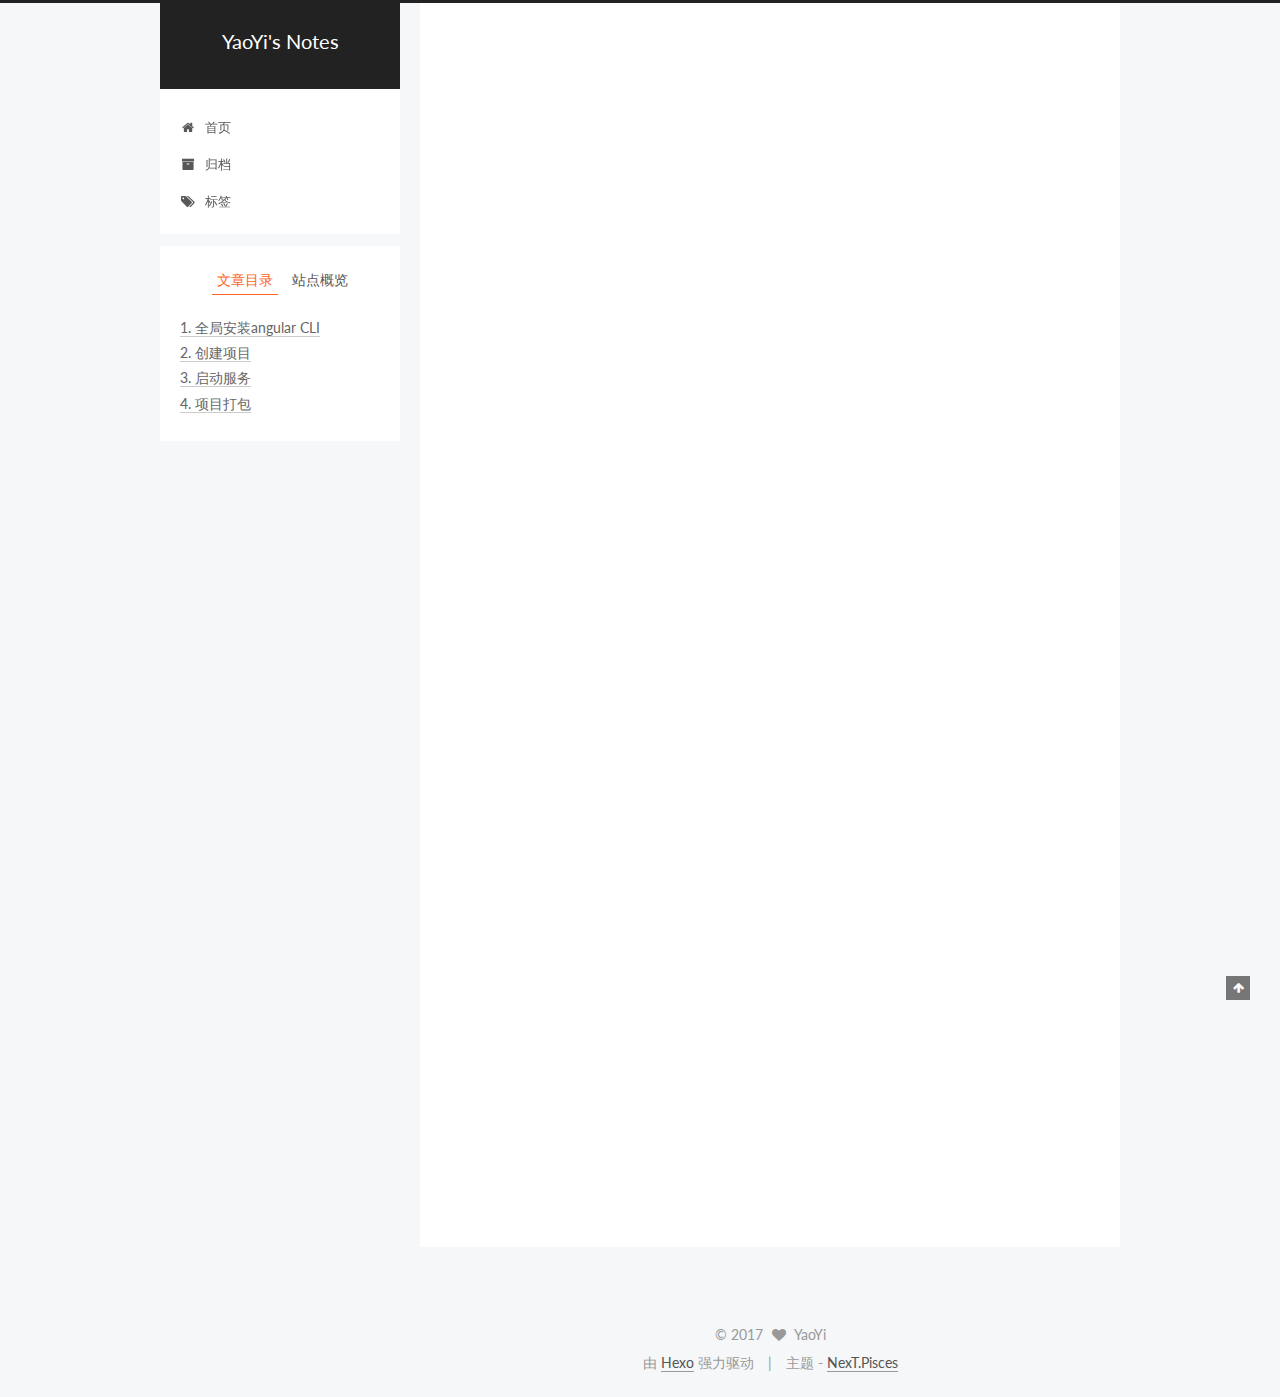
<file: 2017/05/17/angular环境搭建/index.html>
<!doctype html>



  


<html class="theme-next pisces use-motion" lang="zh-Hans">
<head>
  <meta charset="UTF-8"/>
<meta http-equiv="X-UA-Compatible" content="IE=edge" />
<meta name="viewport" content="width=device-width, initial-scale=1, maximum-scale=1"/>






<meta http-equiv="Cache-Control" content="no-transform" />
<meta http-equiv="Cache-Control" content="no-siteapp" />















  
  
  <link href="/lib/fancybox/source/jquery.fancybox.css?v=2.1.5" rel="stylesheet" type="text/css" />




  
  
  
  

  
    
    
  

  

  

  

  

  
    
    
    <link href="//fonts.googleapis.com/css?family=Lato:300,300italic,400,400italic,700,700italic&subset=latin,latin-ext" rel="stylesheet" type="text/css">
  






<link href="/lib/font-awesome/css/font-awesome.min.css?v=4.6.2" rel="stylesheet" type="text/css" />

<link href="/css/main.css?v=5.1.1" rel="stylesheet" type="text/css" />


  <meta name="keywords" content="angular," />








  <link rel="shortcut icon" type="image/x-icon" href="/favicon.ico?v=5.1.1" />






<meta name="description" content="可以多参考angular中文官网,官网有详细的资料，并有相关实例，很有学习价值。通过angular CLI命令行工具快速搭建angular环境及打包。 全局安装angular CLI需要先安装node，查看安装的版本，node -v 和 npm -v， 确保是 node 6.9.x 和 npm 3.x.x 以上的版本 1npm install -g @angular/cli 创建项目1ng new">
<meta name="keywords" content="angular">
<meta property="og:type" content="article">
<meta property="og:title" content="angular环境搭建">
<meta property="og:url" content="http://yoursite.com/2017/05/17/angular环境搭建/index.html">
<meta property="og:site_name" content="YaoYi&#39;s Notes">
<meta property="og:description" content="可以多参考angular中文官网,官网有详细的资料，并有相关实例，很有学习价值。通过angular CLI命令行工具快速搭建angular环境及打包。 全局安装angular CLI需要先安装node，查看安装的版本，node -v 和 npm -v， 确保是 node 6.9.x 和 npm 3.x.x 以上的版本 1npm install -g @angular/cli 创建项目1ng new">
<meta property="og:updated_time" content="2017-05-17T03:37:40.000Z">
<meta name="twitter:card" content="summary">
<meta name="twitter:title" content="angular环境搭建">
<meta name="twitter:description" content="可以多参考angular中文官网,官网有详细的资料，并有相关实例，很有学习价值。通过angular CLI命令行工具快速搭建angular环境及打包。 全局安装angular CLI需要先安装node，查看安装的版本，node -v 和 npm -v， 确保是 node 6.9.x 和 npm 3.x.x 以上的版本 1npm install -g @angular/cli 创建项目1ng new">



<script type="text/javascript" id="hexo.configurations">
  var NexT = window.NexT || {};
  var CONFIG = {
    root: '/',
    scheme: 'Pisces',
    sidebar: {"position":"left","display":"post","offset":12,"offset_float":0,"b2t":false,"scrollpercent":false},
    fancybox: true,
    motion: true,
    duoshuo: {
      userId: '0',
      author: '博主'
    },
    algolia: {
      applicationID: '',
      apiKey: '',
      indexName: '',
      hits: {"per_page":10},
      labels: {"input_placeholder":"Search for Posts","hits_empty":"We didn't find any results for the search: ${query}","hits_stats":"${hits} results found in ${time} ms"}
    }
  };
</script>



  <link rel="canonical" href="http://yoursite.com/2017/05/17/angular环境搭建/"/>





  <title>angular环境搭建 | YaoYi's Notes</title>
</head>

<body itemscope itemtype="http://schema.org/WebPage" lang="zh-Hans">

  














  
  
    
  

  <div class="container sidebar-position-left page-post-detail ">
    <div class="headband"></div>

    <header id="header" class="header" itemscope itemtype="http://schema.org/WPHeader">
      <div class="header-inner"><div class="site-brand-wrapper">
  <div class="site-meta ">
    

    <div class="custom-logo-site-title">
      <a href="/"  class="brand" rel="start">
        <span class="logo-line-before"><i></i></span>
        <span class="site-title">YaoYi's Notes</span>
        <span class="logo-line-after"><i></i></span>
      </a>
    </div>
      
        <p class="site-subtitle"></p>
      
  </div>

  <div class="site-nav-toggle">
    <button>
      <span class="btn-bar"></span>
      <span class="btn-bar"></span>
      <span class="btn-bar"></span>
    </button>
  </div>
</div>

<nav class="site-nav">
  

  
    <ul id="menu" class="menu">
      
        
        <li class="menu-item menu-item-home">
          <a href="/" rel="section">
            
              <i class="menu-item-icon fa fa-fw fa-home"></i> <br />
            
            首页
          </a>
        </li>
      
        
        <li class="menu-item menu-item-archives">
          <a href="/archives" rel="section">
            
              <i class="menu-item-icon fa fa-fw fa-archive"></i> <br />
            
            归档
          </a>
        </li>
      
        
        <li class="menu-item menu-item-tags">
          <a href="/tags" rel="section">
            
              <i class="menu-item-icon fa fa-fw fa-tags"></i> <br />
            
            标签
          </a>
        </li>
      

      
    </ul>
  

  
</nav>



 </div>
    </header>

    <main id="main" class="main">
      <div class="main-inner">
        <div class="content-wrap">
          <div id="content" class="content">
            

  <div id="posts" class="posts-expand">
    

  

  
  
  

  <article class="post post-type-normal " itemscope itemtype="http://schema.org/Article">
    <link itemprop="mainEntityOfPage" href="http://yoursite.com/2017/05/17/angular环境搭建/">

    <span hidden itemprop="author" itemscope itemtype="http://schema.org/Person">
      <meta itemprop="name" content="YaoYi">
      <meta itemprop="description" content="">
      <meta itemprop="image" content="/uploads/pic.png">
    </span>

    <span hidden itemprop="publisher" itemscope itemtype="http://schema.org/Organization">
      <meta itemprop="name" content="YaoYi's Notes">
    </span>

    
      <header class="post-header">

        
        
          <h1 class="post-title" itemprop="name headline">
            
            
              
                angular环境搭建
              
            
          </h1>
        

        <div class="post-meta">
          <span class="post-time">
            
              <span class="post-meta-item-icon">
                <i class="fa fa-calendar-o"></i>
              </span>
              
                <span class="post-meta-item-text">发表于</span>
              
              <time title="创建于" itemprop="dateCreated datePublished" datetime="2017-05-17T11:27:01+08:00">
                2017-05-17
              </time>
            

            

            
          </span>

          

          
            
          

          
          

          

          

          

        </div>
      </header>
    

    <div class="post-body" itemprop="articleBody">

      
      

      
        <p>可以多参考<a href="https://angular.cn" target="_blank" rel="external">angular中文官网</a>,官网有详细的资料，并有相关实例，很有学习价值。通过angular CLI命令行工具快速搭建angular环境及打包。</p>
<h3 id="全局安装angular-CLI"><a href="#全局安装angular-CLI" class="headerlink" title="全局安装angular CLI"></a>全局安装angular CLI</h3><p>需要先安装node，查看安装的版本，node -v 和 npm -v， 确保是 node 6.9.x 和 npm 3.x.x 以上的版本</p>
<figure class="highlight plain"><table><tr><td class="gutter"><pre><div class="line">1</div></pre></td><td class="code"><pre><div class="line">npm install -g @angular/cli</div></pre></td></tr></table></figure>
<h3 id="创建项目"><a href="#创建项目" class="headerlink" title="创建项目"></a>创建项目</h3><figure class="highlight plain"><table><tr><td class="gutter"><pre><div class="line">1</div></pre></td><td class="code"><pre><div class="line">ng new &lt;yourFolderName&gt;</div></pre></td></tr></table></figure>
<h3 id="启动服务"><a href="#启动服务" class="headerlink" title="启动服务"></a>启动服务</h3><figure class="highlight plain"><table><tr><td class="gutter"><pre><div class="line">1</div><div class="line">2</div></pre></td><td class="code"><pre><div class="line">ng &lt;yourFolderName&gt;</div><div class="line">ng serve</div></pre></td></tr></table></figure>
<p>在本地浏览器中输入：<a href="http://localhost:4200" target="_blank" rel="external">http://localhost:4200</a></p>
<h3 id="项目打包"><a href="#项目打包" class="headerlink" title="项目打包"></a>项目打包</h3><figure class="highlight plain"><table><tr><td class="gutter"><pre><div class="line">1</div></pre></td><td class="code"><pre><div class="line">ng build</div></pre></td></tr></table></figure>
<p>打包后生成dist文件，运行dist文件中的index.html，会发现依赖的js文件找不到，由于index.html中的 base标签的缘故，它表示路径为默认路径，所以依赖的js文件找不到，可将它注释，如下：<br><figure class="highlight plain"><table><tr><td class="gutter"><pre><div class="line">1</div></pre></td><td class="code"><pre><div class="line">&lt;!--  &lt;base href=&quot;/&quot;&gt; --&gt;</div></pre></td></tr></table></figure></p>

      
    </div>

    <div>
      
        

      
    </div>

    <div>
      
        

      
    </div>

    <div>
      
        

      
    </div>

    <footer class="post-footer">
      
        <div class="post-tags">
          
            <a href="/tags/angular/" rel="tag"># angular</a>
          
        </div>
      

      
        
      

      
        <div class="post-nav">
          <div class="post-nav-next post-nav-item">
            
              <a href="/2017/05/03/使用Github-Pages-Hexo-搭建个人博客/" rel="next" title="使用Github Pages + Hexo 搭建个人博客">
                <i class="fa fa-chevron-left"></i> 使用Github Pages + Hexo 搭建个人博客
              </a>
            
          </div>

          <span class="post-nav-divider"></span>

          <div class="post-nav-prev post-nav-item">
            
          </div>
        </div>
      

      
      
    </footer>
  </article>



    <div class="post-spread">
      
    </div>
  </div>


          </div>
          


          
  <div class="comments" id="comments">
    
  </div>


        </div>
        
          
  
  <div class="sidebar-toggle">
    <div class="sidebar-toggle-line-wrap">
      <span class="sidebar-toggle-line sidebar-toggle-line-first"></span>
      <span class="sidebar-toggle-line sidebar-toggle-line-middle"></span>
      <span class="sidebar-toggle-line sidebar-toggle-line-last"></span>
    </div>
  </div>

  <aside id="sidebar" class="sidebar">
    <div class="sidebar-inner">

      

      
        <ul class="sidebar-nav motion-element">
          <li class="sidebar-nav-toc sidebar-nav-active" data-target="post-toc-wrap" >
            文章目录
          </li>
          <li class="sidebar-nav-overview" data-target="site-overview">
            站点概览
          </li>
        </ul>
      

      <section class="site-overview sidebar-panel">
        <div class="site-author motion-element" itemprop="author" itemscope itemtype="http://schema.org/Person">
          <img class="site-author-image" itemprop="image"
               src="/uploads/pic.png"
               alt="YaoYi" />
          <p class="site-author-name" itemprop="name">YaoYi</p>
           
              <p class="site-description motion-element" itemprop="description">知识源于点滴积累</p>
          
        </div>
        <nav class="site-state motion-element">

          
            <div class="site-state-item site-state-posts">
              <a href="/archives">
                <span class="site-state-item-count">2</span>
                <span class="site-state-item-name">日志</span>
              </a>
            </div>
          

          

          
            
            
            <div class="site-state-item site-state-tags">
              <a href="/tags/index.html">
                <span class="site-state-item-count">4</span>
                <span class="site-state-item-name">标签</span>
              </a>
            </div>
          

        </nav>

        

        <div class="links-of-author motion-element">
          
            
              <span class="links-of-author-item">
                <a href="https://github.com/yaoyiee" target="_blank" title="GitHub">
                  
                    <i class="fa fa-fw fa-github"></i>
                  
                  GitHub
                </a>
              </span>
            
              <span class="links-of-author-item">
                <a href="https://www.zhihu.com/people/yi-yao-74/activities" target="_blank" title="知乎">
                  
                    <i class="fa fa-fw fa-globe"></i>
                  
                  知乎
                </a>
              </span>
            
          
        </div>

        
        

        
        

        


      </section>

      
      <!--noindex-->
        <section class="post-toc-wrap motion-element sidebar-panel sidebar-panel-active">
          <div class="post-toc">

            
              
            

            
              <div class="post-toc-content"><ol class="nav"><li class="nav-item nav-level-3"><a class="nav-link" href="#全局安装angular-CLI"><span class="nav-number">1.</span> <span class="nav-text">全局安装angular CLI</span></a></li><li class="nav-item nav-level-3"><a class="nav-link" href="#创建项目"><span class="nav-number">2.</span> <span class="nav-text">创建项目</span></a></li><li class="nav-item nav-level-3"><a class="nav-link" href="#启动服务"><span class="nav-number">3.</span> <span class="nav-text">启动服务</span></a></li><li class="nav-item nav-level-3"><a class="nav-link" href="#项目打包"><span class="nav-number">4.</span> <span class="nav-text">项目打包</span></a></li></ol></div>
            

          </div>
        </section>
      <!--/noindex-->
      

      

    </div>
  </aside>


        
      </div>
    </main>

    <footer id="footer" class="footer">
      <div class="footer-inner">
        <div class="copyright" >
  
  &copy; 
  <span itemprop="copyrightYear">2017</span>
  <span class="with-love">
    <i class="fa fa-heart"></i>
  </span>
  <span class="author" itemprop="copyrightHolder">YaoYi</span>
</div>


<div class="powered-by">
  由 <a class="theme-link" href="https://hexo.io">Hexo</a> 强力驱动
</div>

<div class="theme-info">
  主题 -
  <a class="theme-link" href="https://github.com/iissnan/hexo-theme-next">
    NexT.Pisces
  </a>
</div>


        

        
      </div>
    </footer>

    
      <div class="back-to-top">
        <i class="fa fa-arrow-up"></i>
        
      </div>
    

  </div>

  

<script type="text/javascript">
  if (Object.prototype.toString.call(window.Promise) !== '[object Function]') {
    window.Promise = null;
  }
</script>









  












  
  <script type="text/javascript" src="/lib/jquery/index.js?v=2.1.3"></script>

  
  <script type="text/javascript" src="/lib/fastclick/lib/fastclick.min.js?v=1.0.6"></script>

  
  <script type="text/javascript" src="/lib/jquery_lazyload/jquery.lazyload.js?v=1.9.7"></script>

  
  <script type="text/javascript" src="/lib/velocity/velocity.min.js?v=1.2.1"></script>

  
  <script type="text/javascript" src="/lib/velocity/velocity.ui.min.js?v=1.2.1"></script>

  
  <script type="text/javascript" src="/lib/fancybox/source/jquery.fancybox.pack.js?v=2.1.5"></script>


  


  <script type="text/javascript" src="/js/src/utils.js?v=5.1.1"></script>

  <script type="text/javascript" src="/js/src/motion.js?v=5.1.1"></script>



  
  


  <script type="text/javascript" src="/js/src/affix.js?v=5.1.1"></script>

  <script type="text/javascript" src="/js/src/schemes/pisces.js?v=5.1.1"></script>



  
  <script type="text/javascript" src="/js/src/scrollspy.js?v=5.1.1"></script>
<script type="text/javascript" src="/js/src/post-details.js?v=5.1.1"></script>



  


  <script type="text/javascript" src="/js/src/bootstrap.js?v=5.1.1"></script>



  


  




	





  





  





  






  





  

  

  

  

  

</body>
</html>
</file>
<file: css/main.css>
/* normalize.css v3.0.2 | MIT License | git.io/normalize */
html {
  font-family: sans-serif; /* 1 */
  -ms-text-size-adjust: 100%; /* 2 */
  -webkit-text-size-adjust: 100%; /* 2 */
}
body {
  margin: 0;
}
article,
aside,
details,
figcaption,
figure,
footer,
header,
hgroup,
main,
menu,
nav,
section,
summary {
  display: block;
}
audio,
canvas,
progress,
video {
  display: inline-block; /* 1 */
  vertical-align: baseline; /* 2 */
}
audio:not([controls]) {
  display: none;
  height: 0;
}
[hidden],
template {
  display: none;
}
a {
  background-color: transparent;
}
a:active,
a:hover {
  outline: 0;
}
abbr[title] {
  border-bottom: 1px dotted;
}
b,
strong {
  font-weight: bold;
}
dfn {
  font-style: italic;
}
h1 {
  font-size: 2em;
  margin: 0.67em 0;
}
mark {
  background: #ff0;
  color: #000;
}
small {
  font-size: 80%;
}
sub,
sup {
  font-size: 75%;
  line-height: 0;
  position: relative;
  vertical-align: baseline;
}
sup {
  top: -0.5em;
}
sub {
  bottom: -0.25em;
}
img {
  border: 0;
}
svg:not(:root) {
  overflow: hidden;
}
figure {
  margin: 1em 40px;
}
hr {
  -moz-box-sizing: content-box;
  box-sizing: content-box;
  height: 0;
}
pre {
  overflow: auto;
}
code,
kbd,
pre,
samp {
  font-family: monospace, monospace;
  font-size: 1em;
}
button,
input,
optgroup,
select,
textarea {
  color: inherit; /* 1 */
  font: inherit; /* 2 */
  margin: 0; /* 3 */
}
button {
  overflow: visible;
}
button,
select {
  text-transform: none;
}
button,
html input[type="button"],
input[type="reset"],
input[type="submit"] {
  -webkit-appearance: button; /* 2 */
  cursor: pointer; /* 3 */
}
button[disabled],
html input[disabled] {
  cursor: default;
}
button::-moz-focus-inner,
input::-moz-focus-inner {
  border: 0;
  padding: 0;
}
input {
  line-height: normal;
}
input[type="checkbox"],
input[type="radio"] {
  box-sizing: border-box; /* 1 */
  padding: 0; /* 2 */
}
input[type="number"]::-webkit-inner-spin-button,
input[type="number"]::-webkit-outer-spin-button {
  height: auto;
}
input[type="search"] {
  -webkit-appearance: textfield; /* 1 */
  -moz-box-sizing: content-box;
  -webkit-box-sizing: content-box; /* 2 */
  box-sizing: content-box;
}
input[type="search"]::-webkit-search-cancel-button,
input[type="search"]::-webkit-search-decoration {
  -webkit-appearance: none;
}
fieldset {
  border: 1px solid #c0c0c0;
  margin: 0 2px;
  padding: 0.35em 0.625em 0.75em;
}
legend {
  border: 0; /* 1 */
  padding: 0; /* 2 */
}
textarea {
  overflow: auto;
}
optgroup {
  font-weight: bold;
}
table {
  border-collapse: collapse;
  border-spacing: 0;
}
td,
th {
  padding: 0;
}
::selection {
  background: #262a30;
  color: #fff;
}
body {
  position: relative;
  font-family: 'Lato', "PingFang SC", "Microsoft YaHei", sans-serif;
  font-size: 14px;
  line-height: 2;
  color: #555;
  background: #f5f7f9;
}
@media (max-width: 767px) {
  body {
    padding-right: 0 !important;
  }
}
@media (min-width: 768px) and (max-width: 991px) {
  body {
    padding-right: 0 !important;
  }
}
@media (min-width: 1600px) {
  body {
    font-size: 16px;
  }
}
h1,
h2,
h3,
h4,
h5,
h6 {
  margin: 0;
  padding: 0;
  font-weight: bold;
  line-height: 1.5;
  font-family: 'Lato', "PingFang SC", "Microsoft YaHei", sans-serif;
}
h2,
h3,
h4,
h5,
h6 {
  margin: 20px 0 15px;
}
h1 {
  font-size: 22px;
}
@media (max-width: 767px) {
  h1 {
    font-size: 18px;
  }
}
h2 {
  font-size: 20px;
}
@media (max-width: 767px) {
  h2 {
    font-size: 16px;
  }
}
h3 {
  font-size: 18px;
}
@media (max-width: 767px) {
  h3 {
    font-size: 14px;
  }
}
h4 {
  font-size: 16px;
}
@media (max-width: 767px) {
  h4 {
    font-size: 12px;
  }
}
h5 {
  font-size: 14px;
}
@media (max-width: 767px) {
  h5 {
    font-size: 10px;
  }
}
h6 {
  font-size: 12px;
}
@media (max-width: 767px) {
  h6 {
    font-size: 8px;
  }
}
p {
  margin: 0 0 25px 0;
}
a {
  color: #555;
  text-decoration: none;
  border-bottom: 1px solid #999;
  word-wrap: break-word;
}
a:hover {
  color: #222;
  border-bottom-color: #222;
}
blockquote {
  margin: 0;
  padding: 0;
}
img {
  display: block;
  margin: auto;
  max-width: 100%;
  height: auto;
}
hr {
  margin: 40px 0;
  height: 3px;
  border: none;
  background-color: #ddd;
  background-image: repeating-linear-gradient(-45deg, #fff, #fff 4px, transparent 4px, transparent 8px);
}
blockquote {
  padding: 0 15px;
  color: #666;
  border-left: 4px solid #ddd;
}
blockquote cite::before {
  content: "-";
  padding: 0 5px;
}
dt {
  font-weight: 700;
}
dd {
  margin: 0;
  padding: 0;
}
.text-left {
  text-align: left;
}
.text-center {
  text-align: center;
}
.text-right {
  text-align: right;
}
.text-justify {
  text-align: justify;
}
.text-nowrap {
  white-space: nowrap;
}
.text-lowercase {
  text-transform: lowercase;
}
.text-uppercase {
  text-transform: uppercase;
}
.text-capitalize {
  text-transform: capitalize;
}
.center-block {
  display: block;
  margin-left: auto;
  margin-right: auto;
}
.clearfix:before,
.clearfix:after {
  content: " ";
  display: table;
}
.clearfix:after {
  clear: both;
}
.pullquote {
  width: 45%;
}
.pullquote.left {
  float: left;
  margin-left: 5px;
  margin-right: 10px;
}
.pullquote.right {
  float: right;
  margin-left: 10px;
  margin-right: 5px;
}
.affix.affix.affix {
  position: fixed;
}
.translation {
  margin-top: -20px;
  font-size: 14px;
  color: #999;
}
.scrollbar-measure {
  width: 100px;
  height: 100px;
  overflow: scroll;
  position: absolute;
  top: -9999px;
}
.use-motion .motion-element {
  opacity: 0;
}
table {
  margin: 20px 0;
  width: 100%;
  border-collapse: collapse;
  border-spacing: 0;
  border: 1px solid #ddd;
  font-size: 14px;
  table-layout: fixed;
  word-wrap: break-all;
}
table>tbody>tr:nth-of-type(odd) {
  background-color: #f9f9f9;
}
table>tbody>tr:hover {
  background-color: #f5f5f5;
}
caption,
th,
td {
  padding: 8px;
  text-align: left;
  vertical-align: middle;
  font-weight: normal;
}
th,
td {
  border-bottom: 3px solid #ddd;
  border-right: 1px solid #eee;
}
th {
  padding-bottom: 10px;
  font-weight: 700;
}
td {
  border-bottom-width: 1px;
}
html,
body {
  height: 100%;
}
.container {
  position: relative;
  min-height: 100%;
}
.header-inner {
  margin: 0 auto;
  padding: 100px 0 70px;
  width: 700px;
}
@media (min-width: 1600px) {
  .container .header-inner {
    width: 900px;
  }
}
.main {
  padding-bottom: 150px;
}
.main-inner {
  margin: 0 auto;
  width: 700px;
}
@media (min-width: 1600px) {
  .container .main-inner {
    width: 900px;
  }
}
.footer {
  position: absolute;
  left: 0;
  bottom: 0;
  width: 100%;
  min-height: 50px;
}
.footer-inner {
  box-sizing: border-box;
  margin: 20px auto;
  width: 700px;
}
@media (min-width: 1600px) {
  .container .footer-inner {
    width: 900px;
  }
}
pre,
.highlight {
  overflow: auto;
  margin: 20px 0;
  padding: 0;
  font-size: 13px;
  color: #4d4d4c;
  background: #f7f7f7;
  line-height: 1.6;
}
pre,
code {
  font-family: consolas, Menlo, "PingFang SC", "Microsoft YaHei", monospace;
}
code {
  padding: 2px 4px;
  word-wrap: break-word;
  color: #555;
  background: #eee;
  border-radius: 3px;
  font-size: 13px;
}
pre code {
  padding: 0;
  color: #4d4d4c;
  background: none;
  text-shadow: none;
}
.highlight {
  border-radius: 1px;
}
.highlight pre {
  border: none;
  margin: 0;
  padding: 10px 0;
}
.highlight table {
  margin: 0;
  width: auto;
  border: none;
}
.highlight td {
  border: none;
  padding: 0;
}
.highlight figcaption {
  font-size: 1em;
  color: #4d4d4c;
  line-height: 1em;
  margin-bottom: 1em;
}
.highlight figcaption:before,
.highlight figcaption:after {
  content: " ";
  display: table;
}
.highlight figcaption:after {
  clear: both;
}
.highlight figcaption a {
  float: right;
  color: #4d4d4c;
}
.highlight figcaption a:hover {
  border-bottom-color: #4d4d4c;
}
.highlight .gutter pre {
  padding-left: 10px;
  padding-right: 10px;
  color: #869194;
  text-align: right;
  background-color: #eff2f3;
}
.highlight .code pre {
  width: 100%;
  padding-left: 10px;
  padding-right: 10px;
  background-color: #f7f7f7;
}
.highlight .line {
  height: 20px;
}
.gutter {
  -webkit-user-select: none;
  -moz-user-select: none;
  -ms-user-select: none;
  user-select: none;
}
.gist table {
  width: auto;
}
.gist table td {
  border: none;
}
pre .deletion {
  background: #fdd;
}
pre .addition {
  background: #dfd;
}
pre .meta {
  color: #8959a8;
}
pre .comment {
  color: #8e908c;
}
pre .variable,
pre .attribute,
pre .tag,
pre .regexp,
pre .ruby .constant,
pre .xml .tag .title,
pre .xml .pi,
pre .xml .doctype,
pre .html .doctype,
pre .css .id,
pre .css .class,
pre .css .pseudo {
  color: #c82829;
}
pre .number,
pre .preprocessor,
pre .built_in,
pre .literal,
pre .params,
pre .constant,
pre .command {
  color: #f5871f;
}
pre .ruby .class .title,
pre .css .rules .attribute,
pre .string,
pre .value,
pre .inheritance,
pre .header,
pre .ruby .symbol,
pre .xml .cdata,
pre .special,
pre .number,
pre .formula {
  color: #718c00;
}
pre .title,
pre .css .hexcolor {
  color: #3e999f;
}
pre .function,
pre .python .decorator,
pre .python .title,
pre .ruby .function .title,
pre .ruby .title .keyword,
pre .perl .sub,
pre .javascript .title,
pre .coffeescript .title {
  color: #4271ae;
}
pre .keyword,
pre .javascript .function {
  color: #8959a8;
}
.full-image.full-image.full-image {
  border: none;
  max-width: 100%;
  width: auto;
  margin: 20px auto;
}
@media (min-width: 992px) {
  .full-image.full-image.full-image {
    max-width: none;
    width: 118%;
    margin: 0 -9%;
  }
}
.blockquote-center,
.page-home .post-type-quote blockquote,
.page-post-detail .post-type-quote blockquote {
  position: relative;
  margin: 40px 0;
  padding: 0;
  border-left: none;
  text-align: center;
}
.blockquote-center::before,
.page-home .post-type-quote blockquote::before,
.page-post-detail .post-type-quote blockquote::before,
.blockquote-center::after,
.page-home .post-type-quote blockquote::after,
.page-post-detail .post-type-quote blockquote::after {
  position: absolute;
  content: ' ';
  display: block;
  width: 100%;
  height: 24px;
  opacity: 0.2;
  background-repeat: no-repeat;
  background-position: 0 -6px;
  background-size: 22px 22px;
}
.blockquote-center::before,
.page-home .post-type-quote blockquote::before,
.page-post-detail .post-type-quote blockquote::before {
  top: -20px;
  background-image: url("../images/quote-l.svg");
  border-top: 1px solid #ccc;
}
.blockquote-center::after,
.page-home .post-type-quote blockquote::after,
.page-post-detail .post-type-quote blockquote::after {
  bottom: -20px;
  background-image: url("../images/quote-r.svg");
  border-bottom: 1px solid #ccc;
  background-position: 100% 8px;
}
.blockquote-center p,
.page-home .post-type-quote blockquote p,
.page-post-detail .post-type-quote blockquote p,
.blockquote-center div,
.page-home .post-type-quote blockquote div,
.page-post-detail .post-type-quote blockquote div {
  text-align: center;
}
.post .post-body .group-picture img {
  box-sizing: border-box;
  padding: 0 3px;
  border: none;
}
.post .group-picture-row {
  overflow: hidden;
  margin-top: 6px;
}
.post .group-picture-row:first-child {
  margin-top: 0;
}
.post .group-picture-column {
  float: left;
}
.page-post-detail .post-body .group-picture-column {
  float: none;
  margin-top: 10px;
  width: auto !important;
}
.page-post-detail .post-body .group-picture-column img {
  margin: 0 auto;
}
.page-archive .group-picture-container {
  overflow: hidden;
}
.page-archive .group-picture-row {
  float: left;
}
.page-archive .group-picture-row:first-child {
  margin-top: 6px;
}
.page-archive .group-picture-column {
  max-width: 150px;
  max-height: 150px;
}
.note {
  padding: 20px;
  margin: 20px 0;
  border: 1px solid #eee;
  border-left-width: 5px;
  border-radius: 3px;
}
.note h2,
.note h3,
.note h4,
.note h5,
.note h6 {
  margin-top: 0;
  margin-bottom: 5px;
}
.note p:last-child {
  margin-bottom: 0;
}
.note code {
  border-radius: 3px;
}
.note+.note {
  margin-top: -5px;
}
.default {
  border-left-color: #777;
}
.default h2,
.default h3,
.default h4,
.default h5,
.default h6 {
  color: #777;
}
.primary {
  border-left-color: #428bca;
}
.primary h2,
.primary h3,
.primary h4,
.primary h5,
.primary h6 {
  color: #428bca;
}
.success {
  border-left-color: #5cb85c;
}
.success h2,
.success h3,
.success h4,
.success h5,
.success h6 {
  color: #5cb85c;
}
.danger {
  border-left-color: #d9534f;
}
.danger h2,
.danger h3,
.danger h4,
.danger h5,
.danger h6 {
  color: #d9534f;
}
.warning {
  border-left-color: #f0ad4e;
}
.warning h2,
.warning h3,
.warning h4,
.warning h5,
.warning h6 {
  color: #f0ad4e;
}
.info {
  border-left-color: #5bc0de;
}
.info h2,
.info h3,
.info h4,
.info h5,
.info h6 {
  color: #5bc0de;
}
.btn {
  display: inline-block;
  padding: 0 20px;
  font-size: 14px;
  color: #fff;
  background: #222;
  border: 2px solid #555;
  text-decoration: none;
  border-radius: 0;
  transition-property: background-color;
  transition-duration: 0.2s;
  transition-timing-function: ease-in-out;
  transition-delay: 0s;
}
.btn:hover,
.post-button .btn:hover {
  border-color: #222;
  color: #fff;
  background: #222;
}
.btn-bar {
  display: block;
  width: 22px;
  height: 2px;
  background: #555;
  border-radius: 1px;
}
.btn-bar+.btn-bar {
  margin-top: 4px;
}
.pagination {
  margin: 120px 0 40px;
  text-align: center;
  border-top: 1px solid #eee;
}
.page-number-basic,
.pagination .prev,
.pagination .next,
.pagination .page-number,
.pagination .space {
  display: inline-block;
  position: relative;
  top: -1px;
  margin: 0 10px;
  padding: 0 10px;
  line-height: 30px;
}
@media (max-width: 767px) {
  .page-number-basic,
  .pagination .prev,
  .pagination .next,
  .pagination .page-number,
  .pagination .space {
    margin: 0 5px;
  }
}
.pagination .prev,
.pagination .next,
.pagination .page-number {
  border-bottom: 0;
  border-top: 1px solid #eee;
  transition-property: border-color;
  transition-duration: 0.2s;
  transition-timing-function: ease-in-out;
  transition-delay: 0s;
}
.pagination .prev:hover,
.pagination .next:hover,
.pagination .page-number:hover {
  border-top-color: #222;
}
.pagination .space {
  padding: 0;
  margin: 0;
}
.pagination .prev {
  margin-left: 0;
}
.pagination .next {
  margin-right: 0;
}
.pagination .page-number.current {
  color: #fff;
  background: #ccc;
  border-top-color: #ccc;
}
@media (max-width: 767px) {
  .pagination {
    border-top: none;
  }
  .pagination .prev,
  .pagination .next,
  .pagination .page-number {
    margin-bottom: 10px;
    border-top: 0;
    border-bottom: 1px solid #eee;
  }
  .pagination .prev:hover,
  .pagination .next:hover,
  .pagination .page-number:hover {
    border-bottom-color: #222;
  }
}
.comments {
  margin: 60px 20px 0;
}
.tag-cloud {
  text-align: center;
}
.tag-cloud a {
  display: inline-block;
  margin: 10px;
}
.back-to-top {
  box-sizing: border-box;
  position: fixed;
  bottom: -100px;
  right: 30px;
  z-index: 1050;
  padding: 0 6px;
  width: 24px;
  background: #222;
  font-size: 12px;
  opacity: 0.6;
  color: #fff;
  cursor: pointer;
  text-align: center;
  -webkit-transform: translateZ(0);
  transition-property: bottom;
  transition-duration: 0.2s;
  transition-timing-function: ease-in-out;
  transition-delay: 0s;
}
@media (max-width: 767px) {
  .back-to-top {
    display: none;
  }
}
@media (min-width: 768px) and (max-width: 991px) {
  .back-to-top {
    display: none;
  }
}
.back-to-top.back-to-top-on {
  bottom: 30px;
}
.header {
  background: transparent;
}
.header-inner {
  position: relative;
}
.headband {
  height: 3px;
  background: #222;
}
.site-meta {
  margin: 0;
  text-align: center;
}
@media (max-width: 767px) {
  .site-meta {
    text-align: center;
  }
}
.brand {
  position: relative;
  display: inline-block;
  padding: 0 40px;
  color: #fff;
  background: #222;
  border-bottom: none;
}
.brand:hover {
  color: #fff;
}
.logo {
  display: inline-block;
  margin-right: 5px;
  line-height: 36px;
  vertical-align: top;
}
.site-title {
  display: inline-block;
  vertical-align: top;
  line-height: 36px;
  font-size: 20px;
  font-weight: normal;
  font-family: 'Lato', "PingFang SC", "Microsoft YaHei", sans-serif;
}
.site-subtitle {
  margin-top: 10px;
  font-size: 13px;
  color: #ddd;
}
.use-motion .brand {
  opacity: 0;
}
.use-motion .logo,
.use-motion .site-title,
.use-motion .site-subtitle {
  opacity: 0;
  position: relative;
  top: -10px;
}
.site-nav-toggle {
  display: none;
  position: absolute;
  top: 10px;
  left: 10px;
}
@media (max-width: 767px) {
  .site-nav-toggle {
    display: block;
  }
}
.site-nav-toggle button {
  margin-top: 2px;
  padding: 9px 10px;
  background: transparent;
  border: none;
}
@media (max-width: 767px) {
  .site-nav {
    display: none;
    margin: 0 -10px;
    padding: 0 10px;
    clear: both;
    border-top: 1px solid #ddd;
  }
}
@media (min-width: 768px) and (max-width: 991px) {
  .site-nav {
    display: block !important;
  }
}
@media (min-width: 992px) {
  .site-nav {
    display: block !important;
  }
}
.menu {
  margin-top: 20px;
  padding-left: 0;
  text-align: center;
}
.menu .menu-item {
  display: inline-block;
  margin: 0 10px;
  list-style: none;
}
@media screen and (max-width: 767px) {
  .menu .menu-item {
    margin-top: 10px;
  }
}
.menu .menu-item a {
  display: block;
  font-size: 13px;
  line-height: inherit;
  border-bottom: 1px solid transparent;
  transition-property: border-color;
  transition-duration: 0.2s;
  transition-timing-function: ease-in-out;
  transition-delay: 0s;
}
.menu .menu-item a:hover,
.menu-item-active a {
  border-bottom-color: #222;
}
.menu .menu-item .fa {
  margin-right: 5px;
}
.use-motion .menu-item {
  opacity: 0;
}
.post-body {
  font-family: 'Lato', "PingFang SC", "Microsoft YaHei", sans-serif;
}
@media (max-width: 767px) {
  .post-body {
    word-break: break-word;
  }
}
.post-body .fancybox img {
  display: block !important;
  margin: 0 auto;
  cursor: pointer;
  cursor: zoom-in;
  cursor: -webkit-zoom-in;
}
.post-body .image-caption,
.post-body .figure .caption {
  margin: 10px auto 15px;
  text-align: center;
  font-size: 14px;
  color: #999;
  font-weight: bold;
  line-height: 1;
}
.post-sticky-flag {
  display: inline-block;
  font-size: 16px;
  -ms-transform: rotate(30deg);
  -webkit-transform: rotate(30deg);
  -moz-transform: rotate(30deg);
  -ms-transform: rotate(30deg);
  -o-transform: rotate(30deg);
  transform: rotate(30deg);
}
.posts-expand {
  padding-top: 40px;
}
@media (max-width: 767px) {
  .posts-expand {
    margin: 0 20px;
  }
  .post-body pre {
    padding: 10px;
  }
  .post-body pre .gutter pre {
    padding-right: 10px;
  }
  .post-body .highlight {
    margin-left: 0px;
    margin-right: 0px;
    padding: 0;
  }
  .post-body .highlight .gutter pre {
    padding-right: 10px;
  }
}
@media (min-width: 992px) {
  .posts-expand .post-body {
    text-align: justify;
  }
}
.posts-expand .post-body h2,
.posts-expand .post-body h3,
.posts-expand .post-body h4,
.posts-expand .post-body h5,
.posts-expand .post-body h6 {
  padding-top: 10px;
}
.posts-expand .post-body h2 .header-anchor,
.posts-expand .post-body h3 .header-anchor,
.posts-expand .post-body h4 .header-anchor,
.posts-expand .post-body h5 .header-anchor,
.posts-expand .post-body h6 .header-anchor {
  float: right;
  margin-left: 10px;
  color: #ccc;
  border-bottom-style: none;
  visibility: hidden;
}
.posts-expand .post-body h2 .header-anchor:hover,
.posts-expand .post-body h3 .header-anchor:hover,
.posts-expand .post-body h4 .header-anchor:hover,
.posts-expand .post-body h5 .header-anchor:hover,
.posts-expand .post-body h6 .header-anchor:hover {
  color: inherit;
}
.posts-expand .post-body h2:hover .header-anchor,
.posts-expand .post-body h3:hover .header-anchor,
.posts-expand .post-body h4:hover .header-anchor,
.posts-expand .post-body h5:hover .header-anchor,
.posts-expand .post-body h6:hover .header-anchor {
  visibility: visible;
}
.posts-expand .post-body ul li {
  list-style: circle;
}
.posts-expand .post-body img {
  box-sizing: border-box;
  margin: auto;
  padding: 3px;
  border: 1px solid #ddd;
}
.posts-expand .fancybox img {
  margin: 0 auto;
}
@media (max-width: 767px) {
  .posts-collapse {
    margin: 0 20px;
  }
  .posts-collapse .post-title,
  .posts-collapse .post-meta {
    display: block;
    width: auto;
    text-align: left;
  }
}
.posts-collapse {
  position: relative;
  z-index: 1010;
  margin-left: 55px;
}
.posts-collapse::after {
  content: " ";
  position: absolute;
  top: 20px;
  left: 0;
  margin-left: -2px;
  width: 4px;
  height: 100%;
  background: #f5f5f5;
  z-index: -1;
}
@media (max-width: 767px) {
  .posts-collapse {
    margin: 0 20px;
  }
}
.posts-collapse .collection-title {
  position: relative;
  margin: 60px 0;
}
.posts-collapse .collection-title h2 {
  margin-left: 20px;
}
.posts-collapse .collection-title small {
  color: #bbb;
}
.posts-collapse .collection-title::before {
  content: " ";
  position: absolute;
  left: 0;
  top: 50%;
  margin-left: -4px;
  margin-top: -4px;
  width: 8px;
  height: 8px;
  background: #bbb;
  border-radius: 50%;
}
.posts-collapse .post {
  margin: 30px 0;
}
.posts-collapse .post-header {
  position: relative;
  transition-duration: 0.2s;
  transition-timing-function: ease-in-out;
  transition-delay: 0s;
  transition-property: border;
  border-bottom: 1px dashed #ccc;
}
.posts-collapse .post-header::before {
  content: " ";
  position: absolute;
  left: 0;
  top: 12px;
  width: 6px;
  height: 6px;
  margin-left: -4px;
  background: #bbb;
  border-radius: 50%;
  border: 1px solid #fff;
  transition-duration: 0.2s;
  transition-timing-function: ease-in-out;
  transition-delay: 0s;
  transition-property: background;
}
.posts-collapse .post-header:hover {
  border-bottom-color: #666;
}
.posts-collapse .post-header:hover::before {
  background: #222;
}
.posts-collapse .post-meta {
  position: absolute;
  font-size: 12px;
  left: 20px;
  top: 5px;
}
.posts-collapse .post-comments-count {
  display: none;
}
.posts-collapse .post-title {
  margin-left: 60px;
  font-size: 16px;
  font-weight: normal;
  line-height: inherit;
}
.posts-collapse .post-title::after {
  margin-left: 3px;
  opacity: 0.6;
}
.posts-collapse .post-title a {
  color: #666;
  border-bottom: none;
}
.page-home .post-type-quote .post-header,
.page-post-detail .post-type-quote .post-header,
.page-home .post-type-quote .post-tags,
.page-post-detail .post-type-quote .post-tags {
  display: none;
}
.posts-expand .post-title {
  font-size: 26px;
  text-align: center;
  word-break: break-word;
  font-weight: 400;
}
@media (max-width: 767px) {
  .posts-expand .post-title {
    font-size: 22px;
  }
}
.posts-expand .post-title-link {
  display: inline-block;
  position: relative;
  color: #555;
  border-bottom: none;
  line-height: 1.2;
  vertical-align: top;
}
.posts-expand .post-title-link::before {
  content: "";
  position: absolute;
  width: 100%;
  height: 2px;
  bottom: 0;
  left: 0;
  background-color: #000;
  visibility: hidden;
  -webkit-transform: scaleX(0);
  -moz-transform: scaleX(0);
  -ms-transform: scaleX(0);
  -o-transform: scaleX(0);
  transform: scaleX(0);
  transition-duration: 0.2s;
  transition-timing-function: ease-in-out;
  transition-delay: 0s;
}
.posts-expand .post-title-link:hover::before {
  visibility: visible;
  -webkit-transform: scaleX(1);
  -moz-transform: scaleX(1);
  -ms-transform: scaleX(1);
  -o-transform: scaleX(1);
  transform: scaleX(1);
}
.posts-expand .post-title-link .fa {
  font-size: 16px;
}
.posts-expand .post-meta {
  margin: 3px 0 60px 0;
  color: #999;
  font-family: 'Lato', "PingFang SC", "Microsoft YaHei", sans-serif;
  font-size: 12px;
  text-align: center;
}
.posts-expand .post-meta .post-category-list {
  display: inline-block;
  margin: 0;
  padding: 3px;
}
.posts-expand .post-meta .post-category-list-link {
  color: #999;
}
.posts-expand .post-meta .post-description {
  font-size: 14px;
  margin-top: 2px;
}
.post-wordcount {
  display: inline-block;
}
.post-meta-divider {
  margin: 0 0.5em;
}
.post-meta-item-icon {
  margin-right: 3px;
}
@media (min-width: 768px) and (max-width: 991px) {
  .post-meta-item-icon {
    display: inline-block;
  }
}
@media (max-width: 767px) {
  .post-meta-item-icon {
    display: inline-block;
  }
}
@media (min-width: 768px) and (max-width: 991px) {
  .post-meta-item-text {
    display: none;
  }
}
@media (max-width: 767px) {
  .post-meta-item-text {
    display: none;
  }
}
@media (max-width: 767px) {
  .posts-expand .post-comments-count {
    display: none;
  }
}
.social-like {
  font-size: 14px;
  height: 20px;
  text-align: center;
  border-top: 1px solid #eee;
  padding-top: 9px;
  margin-top: 45px;
  display: flex;
  justify-content: center;
}
.vk_like {
  width: 85px;
  height: 21px;
  padding-top: 7px;
  align-self: center;
}
.fb_like {
  height: 30px;
  align-self: center;
}
.post-button {
  margin-top: 50px;
}
.post-button .btn {
  color: #555;
  font-size: 14px;
  background: #fff;
  border-radius: 2px;
  line-height: 2;
  margin: 0 4px 8px 4px;
}
.post-button .fa-fw {
  width: 1.285714285714286em;
  text-align: left;
}
.posts-expand .post-tags {
  margin-top: 40px;
  text-align: center;
}
.posts-expand .post-tags a {
  display: inline-block;
  margin-right: 10px;
  font-size: 13px;
}
.post-nav {
  display: table;
  margin-top: 15px;
  width: 100%;
  border-top: 1px solid #eee;
}
.post-nav-divider {
  display: table-cell;
  width: 10%;
}
.post-nav-item {
  display: table-cell;
  padding: 10px 0 0 0;
  width: 45%;
  vertical-align: top;
}
.post-nav-item a {
  position: relative;
  display: block;
  line-height: 25px;
  font-size: 14px;
  color: #555;
  border-bottom: none;
}
.post-nav-item a:hover {
  color: #222;
  border-bottom: none;
}
.post-nav-item a:active {
  top: 2px;
}
.post-nav-item .fa {
  position: absolute;
  top: 8px;
  left: 0;
  font-size: 12px;
}
.post-nav-next a {
  padding-left: 15px;
}
.post-nav-prev {
  text-align: right;
}
.post-nav-prev a {
  padding-right: 15px;
}
.post-nav-prev .fa {
  right: 0;
  left: auto;
}
.posts-expand .post-eof {
  display: block;
  margin: 80px auto 60px;
  width: 8%;
  height: 1px;
  background: #ccc;
  text-align: center;
}
.post:last-child .post-eof.post-eof.post-eof {
  display: none;
}
.post-gallery {
  display: table;
  table-layout: fixed;
  width: 100%;
  border-collapse: separate;
}
.post-gallery-row {
  display: table-row;
}
.post-gallery .post-gallery-img {
  display: table-cell;
  text-align: center;
  vertical-align: middle;
  border: none;
}
.post-gallery .post-gallery-img img {
  max-width: 100%;
  max-height: 100%;
  border: none;
}
.fancybox-close,
.fancybox-close:hover {
  border: none;
}
.sidebar {
  position: fixed;
  right: 0;
  top: 0;
  bottom: 0;
  width: 0;
  z-index: 1040;
  box-shadow: inset 0 2px 6px #000;
  background: #222;
  -webkit-transform: translateZ(0);
}
.sidebar a {
  color: #999;
  border-bottom-color: #555;
}
.sidebar a:hover {
  color: #eee;
}
@media (min-width: 768px) and (max-width: 991px) {
  .sidebar {
    display: none !important;
  }
}
@media (max-width: 767px) {
  .sidebar {
    display: none !important;
  }
}
.sidebar-inner {
  position: relative;
  padding: 20px 10px;
  color: #999;
  text-align: center;
}
.sidebar-toggle {
  position: fixed;
  right: 30px;
  bottom: 45px;
  width: 14px;
  height: 14px;
  padding: 5px;
  background: #222;
  line-height: 0;
  z-index: 1050;
  cursor: pointer;
  -webkit-transform: translateZ(0);
}
@media (min-width: 768px) and (max-width: 991px) {
  .sidebar-toggle {
    display: none;
  }
}
@media (max-width: 767px) {
  .sidebar-toggle {
    display: none;
  }
}
.sidebar-toggle-line {
  position: relative;
  display: inline-block;
  vertical-align: top;
  height: 2px;
  width: 100%;
  background: #fff;
  margin-top: 3px;
}
.sidebar-toggle-line:first-child {
  margin-top: 0;
}
.site-author-image {
  display: block;
  margin: 0 auto;
  padding: 2px;
  max-width: 120px;
  height: auto;
  border: 1px solid #eee;
}
.site-author-name {
  margin: 0;
  text-align: center;
  color: #222;
  font-weight: 600;
}
.site-description {
  margin-top: 0;
  text-align: center;
  font-size: 13px;
  color: #999;
}
.site-state {
  overflow: hidden;
  line-height: 1.4;
  white-space: nowrap;
  text-align: center;
}
.site-state-item {
  display: inline-block;
  padding: 0 15px;
  border-left: 1px solid #eee;
}
.site-state-item:first-child {
  border-left: none;
}
.site-state-item a {
  border-bottom: none;
}
.site-state-item-count {
  display: block;
  text-align: center;
  color: inherit;
  font-weight: 600;
  font-size: 16px;
}
.site-state-item-name {
  font-size: 13px;
  color: #999;
}
.feed-link {
  margin-top: 20px;
}
.feed-link a {
  display: inline-block;
  padding: 0 15px;
  color: #fc6423;
  border: 1px solid #fc6423;
  border-radius: 4px;
}
.feed-link a i {
  color: #fc6423;
  font-size: 14px;
}
.feed-link a:hover {
  color: #fff;
  background: #fc6423;
}
.feed-link a:hover i {
  color: #fff;
}
.links-of-author {
  margin-top: 20px;
}
.links-of-author a {
  display: inline-block;
  vertical-align: middle;
  margin-right: 10px;
  margin-bottom: 10px;
  border-bottom-color: #555;
  font-size: 13px;
}
.links-of-author a:before {
  display: inline-block;
  vertical-align: middle;
  margin-right: 3px;
  content: " ";
  width: 4px;
  height: 4px;
  border-radius: 50%;
  background: #ffcd99;
}
.links-of-blogroll {
  font-size: 13px;
}
.links-of-blogroll-title {
  margin-top: 20px;
  font-size: 14px;
  font-weight: 600;
}
.links-of-blogroll-list {
  margin: 0;
  padding: 0;
  list-style: none;
}
.links-of-blogroll-item {
  padding: 2px 10px;
}
.sidebar-nav {
  margin: 0 0 20px;
  padding-left: 0;
}
.sidebar-nav li {
  display: inline-block;
  cursor: pointer;
  border-bottom: 1px solid transparent;
  font-size: 14px;
  color: #555;
}
.sidebar-nav li:hover {
  color: #fc6423;
}
.page-post-detail .sidebar-nav-toc {
  padding: 0 5px;
}
.page-post-detail .sidebar-nav-overview {
  margin-left: 10px;
}
.sidebar-nav .sidebar-nav-active {
  color: #fc6423;
  border-bottom-color: #fc6423;
}
.sidebar-nav .sidebar-nav-active:hover {
  color: #fc6423;
}
.sidebar-panel {
  display: none;
}
.sidebar-panel-active {
  display: block;
}
.post-toc-empty {
  font-size: 14px;
  color: #666;
}
.post-toc-wrap {
  overflow: hidden;
}
.post-toc {
  overflow: auto;
}
.post-toc ol {
  margin: 0;
  padding: 0 2px 5px 10px;
  text-align: left;
  list-style: none;
  font-size: 14px;
}
.post-toc ol > ol {
  padding-left: 0;
}
.post-toc ol a {
  transition-duration: 0.2s;
  transition-timing-function: ease-in-out;
  transition-delay: 0s;
  transition-property: all;
  color: #666;
  border-bottom-color: #ccc;
}
.post-toc ol a:hover {
  color: #000;
  border-bottom-color: #000;
}
.post-toc .nav-item {
  overflow: hidden;
  text-overflow: ellipsis;
  white-space: nowrap;
  line-height: 1.8;
}
.post-toc .nav .nav-child {
  display: none;
}
.post-toc .nav .active > .nav-child {
  display: block;
}
.post-toc .nav .active-current > .nav-child {
  display: block;
}
.post-toc .nav .active-current > .nav-child > .nav-item {
  display: block;
}
.post-toc .nav .active > a {
  color: #fc6423;
  border-bottom-color: #fc6423;
}
.post-toc .nav .active-current > a {
  color: #fc6423;
}
.post-toc .nav .active-current > a:hover {
  color: #fc6423;
}
.footer {
  font-size: 14px;
  color: #999;
}
.footer img {
  border: none;
}
.footer-inner {
  text-align: center;
}
.with-love {
  display: inline-block;
  margin: 0 5px;
}
.powered-by,
.theme-info {
  display: inline-block;
}
.powered-by {
  margin-right: 10px;
}
.powered-by::after {
  content: "|";
  padding-left: 10px;
}
.cc-license {
  margin-top: 10px;
  text-align: center;
}
.cc-license .cc-opacity {
  opacity: 0.7;
  border-bottom: none;
}
.cc-license .cc-opacity:hover {
  opacity: 0.9;
}
.cc-license img {
  display: inline-block;
}
.theme-next #ds-thread #ds-reset {
  color: #555;
}
.theme-next #ds-thread #ds-reset .ds-replybox {
  margin-bottom: 30px;
}
.theme-next #ds-thread #ds-reset .ds-replybox .ds-avatar,
.theme-next #ds-reset .ds-avatar img {
  box-shadow: none;
}
.theme-next #ds-thread #ds-reset .ds-textarea-wrapper {
  border-color: #c7d4e1;
  background: none;
  border-top-right-radius: 3px;
  border-top-left-radius: 3px;
}
.theme-next #ds-thread #ds-reset .ds-textarea-wrapper textarea {
  height: 60px;
}
.theme-next #ds-reset .ds-rounded-top {
  border-radius: 0;
}
.theme-next #ds-thread #ds-reset .ds-post-toolbar {
  box-sizing: border-box;
  border: 1px solid #c7d4e1;
  background: #f6f8fa;
}
.theme-next #ds-thread #ds-reset .ds-post-options {
  height: 40px;
  border: none;
  background: none;
}
.theme-next #ds-thread #ds-reset .ds-toolbar-buttons {
  top: 11px;
}
.theme-next #ds-thread #ds-reset .ds-sync {
  top: 5px;
}
.theme-next #ds-thread #ds-reset .ds-post-button {
  top: 4px;
  right: 5px;
  width: 90px;
  height: 30px;
  border: 1px solid #c5ced7;
  border-radius: 3px;
  background-image: linear-gradient(#fbfbfc, #f5f7f9);
  color: #60676d;
}
.theme-next #ds-thread #ds-reset .ds-post-button:hover {
  background-position: 0 -30px;
  color: #60676d;
}
.theme-next #ds-thread #ds-reset .ds-comments-info {
  padding: 10px 0;
}
.theme-next #ds-thread #ds-reset .ds-sort {
  display: none;
}
.theme-next #ds-thread #ds-reset li.ds-tab a.ds-current {
  border: none;
  background: #f6f8fa;
  color: #60676d;
}
.theme-next #ds-thread #ds-reset li.ds-tab a.ds-current:hover {
  background-color: #e9f0f7;
  color: #60676d;
}
.theme-next #ds-thread #ds-reset li.ds-tab a {
  border-radius: 2px;
  padding: 5px;
}
.theme-next #ds-thread #ds-reset .ds-login-buttons p {
  color: #999;
  line-height: 36px;
}
.theme-next #ds-thread #ds-reset .ds-login-buttons .ds-service-list li {
  height: 28px;
}
.theme-next #ds-thread #ds-reset .ds-service-list a {
  background: none;
  padding: 5px;
  border: 1px solid;
  border-radius: 3px;
  text-align: center;
}
.theme-next #ds-thread #ds-reset .ds-service-list a:hover {
  color: #fff;
  background: #666;
}
.theme-next #ds-thread #ds-reset .ds-service-list .ds-weibo {
  color: #fc9b00;
  border-color: #fc9b00;
}
.theme-next #ds-thread #ds-reset .ds-service-list .ds-weibo:hover {
  background: #fc9b00;
}
.theme-next #ds-thread #ds-reset .ds-service-list .ds-qq {
  color: #60a3ec;
  border-color: #60a3ec;
}
.theme-next #ds-thread #ds-reset .ds-service-list .ds-qq:hover {
  background: #60a3ec;
}
.theme-next #ds-thread #ds-reset .ds-service-list .ds-renren {
  color: #2e7ac4;
  border-color: #2e7ac4;
}
.theme-next #ds-thread #ds-reset .ds-service-list .ds-renren:hover {
  background: #2e7ac4;
}
.theme-next #ds-thread #ds-reset .ds-service-list .ds-douban {
  color: #37994c;
  border-color: #37994c;
}
.theme-next #ds-thread #ds-reset .ds-service-list .ds-douban:hover {
  background: #37994c;
}
.theme-next #ds-thread #ds-reset .ds-service-list .ds-kaixin {
  color: #fef20d;
  border-color: #fef20d;
}
.theme-next #ds-thread #ds-reset .ds-service-list .ds-kaixin:hover {
  background: #fef20d;
}
.theme-next #ds-thread #ds-reset .ds-service-list .ds-netease {
  color: #f00;
  border-color: #f00;
}
.theme-next #ds-thread #ds-reset .ds-service-list .ds-netease:hover {
  background: #f00;
}
.theme-next #ds-thread #ds-reset .ds-service-list .ds-sohu {
  color: #ffcb05;
  border-color: #ffcb05;
}
.theme-next #ds-thread #ds-reset .ds-service-list .ds-sohu:hover {
  background: #ffcb05;
}
.theme-next #ds-thread #ds-reset .ds-service-list .ds-baidu {
  color: #2831e0;
  border-color: #2831e0;
}
.theme-next #ds-thread #ds-reset .ds-service-list .ds-baidu:hover {
  background: #2831e0;
}
.theme-next #ds-thread #ds-reset .ds-service-list .ds-google {
  color: #166bec;
  border-color: #166bec;
}
.theme-next #ds-thread #ds-reset .ds-service-list .ds-google:hover {
  background: #166bec;
}
.theme-next #ds-thread #ds-reset .ds-service-list .ds-weixin {
  color: #00ce0d;
  border-color: #00ce0d;
}
.theme-next #ds-thread #ds-reset .ds-service-list .ds-weixin:hover {
  background: #00ce0d;
}
.theme-next #ds-thread #ds-reset .ds-service-list .ds-more-services {
  border: none;
}
.theme-next #ds-thread #ds-reset .ds-service-list .ds-more-services:hover {
  background: none;
}
.theme-next #ds-reset .duoshuo-ua-admin {
  display: inline-block;
  color: #f00;
}
.theme-next #ds-reset .duoshuo-ua-platform,
.theme-next #ds-reset .duoshuo-ua-browser {
  color: #ccc;
}
.theme-next #ds-reset .duoshuo-ua-platform .fa,
.theme-next #ds-reset .duoshuo-ua-browser .fa {
  display: inline-block;
  margin-right: 3px;
}
.theme-next #ds-reset .duoshuo-ua-separator {
  display: inline-block;
  margin-left: 5px;
}
.theme-next .this_ua {
  background-color: #ccc !important;
  border-radius: 4px;
  padding: 0 5px !important;
  margin: 1px 1px !important;
  border: 1px solid #bbb !important;
  color: #fff;
  display: inline-block !important;
}
.theme-next .this_ua.admin {
  background-color: #d9534f !important;
  border-color: #d9534f !important;
}
.theme-next .this_ua.platform.iOS,
.theme-next .this_ua.platform.Mac,
.theme-next .this_ua.platform.Windows {
  background-color: #39b3d7 !important;
  border-color: #46b8da !important;
}
.theme-next .this_ua.platform.Linux {
  background-color: #3a3a3a !important;
  border-color: #1f1f1f !important;
}
.theme-next .this_ua.platform.Android {
  background-color: #00c47d !important;
  border-color: #01b171 !important;
}
.theme-next .this_ua.browser.Mobile,
.theme-next .this_ua.browser.Chrome {
  background-color: #5cb85c !important;
  border-color: #4cae4c !important;
}
.theme-next .this_ua.browser.Firefox {
  background-color: #f0ad4e !important;
  border-color: #eea236 !important;
}
.theme-next .this_ua.browser.Maxthon,
.theme-next .this_ua.browser.IE {
  background-color: #428bca !important;
  border-color: #357ebd !important;
}
.theme-next .this_ua.browser.baidu,
.theme-next .this_ua.browser.UCBrowser,
.theme-next .this_ua.browser.Opera {
  background-color: #d9534f !important;
  border-color: #d43f3a !important;
}
.theme-next .this_ua.browser.Android,
.theme-next .this_ua.browser.QQBrowser {
  background-color: #78ace9 !important;
  border-color: #4cae4c !important;
}
.cloud-tie-wrapper img {
  display: inline-block;
}
.cloud-tie-wrapper .total-txt {
  font-size: 1em !important;
}
.cloud-tie-join-count .join-count {
  color: #555 !important;
  font-size: inherit !important;
  margin: 0 !important;
}
.post-spread {
  margin-top: 20px;
  text-align: center;
}
.jiathis_style {
  display: inline-block;
}
.jiathis_style a {
  border: none;
}
.fa {
  font-family: FontAwesome !important;
}
.post-spread {
  margin-top: 20px;
  text-align: center;
}
.bdshare-slide-button-box a {
  border: none;
}
.bdsharebuttonbox {
  display: inline-block;
}
.bdsharebuttonbox a {
  border: none;
}
.local-search-pop-overlay {
  position: fixed;
  width: 100%;
  height: 100%;
  top: 0;
  left: 0;
  z-index: 2080;
  background-color: rgba(0,0,0,0.3);
}
.local-search-popup {
  display: none;
  position: fixed;
  top: 10%;
  left: 50%;
  margin-left: -350px;
  width: 700px;
  height: 80%;
  padding: 0;
  background: #fff;
  color: #333;
  z-index: 9999;
  border-radius: 5px;
}
@media (max-width: 767px) {
  .local-search-popup {
    padding: 0;
    top: 0;
    left: 0;
    margin: 0;
    width: 100%;
    height: 100%;
    border-radius: 0;
  }
}
.local-search-popup ul.search-result-list {
  padding: 0;
  margin: 0 5px;
}
.local-search-popup p.search-result {
  border-bottom: 1px dashed #ccc;
  padding: 5px 0;
}
.local-search-popup a.search-result-title {
  font-weight: bold;
  font-size: 16px;
}
.local-search-popup .search-keyword {
  border-bottom: 1px dashed #f00;
  font-weight: bold;
  color: #f00;
}
.local-search-popup .local-search-header {
  padding: 5px;
  height: 36px;
  background: #f5f5f5;
  border-top-left-radius: 5px;
  border-top-right-radius: 5px;
}
.local-search-popup #local-search-result {
  overflow: auto;
  position: relative;
  padding: 5px 25px;
  height: calc(100% - 55px);
}
.local-search-popup .local-search-input-wrapper {
  display: inline-block;
  width: calc(100% - 90px);
  height: 36px;
  line-height: 36px;
  padding: 0 5px;
}
.local-search-popup .local-search-input-wrapper input {
  padding: 8px 0;
  height: 20px;
  display: block;
  width: 100%;
  outline: none;
  border: none;
  background: transparent;
  vertical-align: middle;
}
.local-search-popup .search-icon,
.local-search-popup .popup-btn-close {
  display: inline-block;
  font-size: 18px;
  color: #999;
  height: 36px;
  width: 18px;
  padding-left: 10px;
  padding-right: 10px;
}
.local-search-popup .search-icon {
  float: left;
}
.local-search-popup .popup-btn-close {
  border-left: 1px solid #eee;
  float: right;
  cursor: pointer;
}
.local-search-popup #no-result {
  position: absolute;
  left: 50%;
  top: 50%;
  -webkit-transform: translate(-50%, -50%);
  -webkit-transform: translate(-50%, -50%);
  -moz-transform: translate(-50%, -50%);
  -ms-transform: translate(-50%, -50%);
  -o-transform: translate(-50%, -50%);
  transform: translate(-50%, -50%);
  color: #ccc;
}
@media (min-width: 768px) and (max-width: 991px) {
  .busuanzi-count {
    width: auto;
  }
}
@media (max-width: 767px) {
  .busuanzi-count {
    width: auto;
  }
}
.site-uv,
.site-pv,
.page-pv {
  display: inline-block;
}
.site-uv .busuanzi-value,
.site-pv .busuanzi-value,
.page-pv .busuanzi-value {
  margin: 0 5px;
}
.site-uv {
  margin-right: 10px;
}
.site-uv::after {
  content: "|";
  padding-left: 10px;
}
.use-motion .post {
  opacity: 0;
}
.page-archive .archive-page-counter {
  position: relative;
  top: 3px;
  left: 20px;
}
@media (max-width: 767px) {
  .page-archive .archive-page-counter {
    top: 5px;
  }
}
.page-archive .posts-collapse .archive-move-on {
  position: absolute;
  top: 11px;
  left: 0;
  margin-left: -6px;
  width: 10px;
  height: 10px;
  opacity: 0.5;
  background: #555;
  border: 1px solid #fff;
  border-radius: 50%;
}
.category-all-page .category-all-title {
  text-align: center;
}
.category-all-page .category-all {
  margin-top: 20px;
}
.category-all-page .category-list {
  margin: 0;
  padding: 0;
  list-style: none;
}
.category-all-page .category-list-item {
  margin: 5px 10px;
}
.category-all-page .category-list-count {
  color: #bbb;
}
.category-all-page .category-list-count:before {
  display: inline;
  content: " (";
}
.category-all-page .category-list-count:after {
  display: inline;
  content: ") ";
}
.category-all-page .category-list-child {
  padding-left: 10px;
}
#schedule ul#event-list {
  padding-left: 30px;
}
#schedule ul#event-list hr {
  margin: 20px 0 45px 0 !important;
  background: #222;
}
#schedule ul#event-list hr:after {
  display: inline-block;
  content: 'NOW';
  background: #222;
  color: #fff;
  font-weight: bold;
  text-align: right;
  padding: 0 5px;
}
#schedule ul#event-list li.event {
  margin: 20px 0px;
  background: #f9f9f9;
  padding-left: 10px;
  min-height: 40px;
}
#schedule ul#event-list li.event h2.event-summary {
  margin: 0;
  padding-bottom: 3px;
}
#schedule ul#event-list li.event h2.event-summary:before {
  display: inline-block;
  font-family: FontAwesome;
  font-size: 8px;
  content: '\f111';
  vertical-align: middle;
  margin-right: 25px;
  color: #bbb;
}
#schedule ul#event-list li.event span.event-relative-time {
  display: inline-block;
  font-size: 12px;
  font-weight: 400;
  padding-left: 12px;
  color: #bbb;
}
#schedule ul#event-list li.event span.event-details {
  display: block;
  color: #bbb;
  margin-left: 56px;
  padding-top: 3px;
  padding-bottom: 6px;
  text-indent: -24px;
  line-height: 18px;
}
#schedule ul#event-list li.event span.event-details:before {
  text-indent: 0;
  display: inline-block;
  width: 14px;
  font-family: FontAwesome;
  text-align: center;
  margin-right: 9px;
  color: #bbb;
}
#schedule ul#event-list li.event span.event-details.event-location:before {
  content: '\f041';
}
#schedule ul#event-list li.event span.event-details.event-duration:before {
  content: '\f017';
}
#schedule ul#event-list li.event-past {
  background: #fcfcfc;
}
#schedule ul#event-list li.event-past > * {
  opacity: 0.6;
}
#schedule ul#event-list li.event-past h2.event-summary {
  color: #bbb;
}
#schedule ul#event-list li.event-past h2.event-summary:before {
  color: #dfdfdf;
}
#schedule ul#event-list li.event-now {
  background: #222;
  color: #fff;
  padding: 15px 0 15px 10px;
}
#schedule ul#event-list li.event-now h2.event-summary:before {
  -webkit-transform: scale(1.2);
  -moz-transform: scale(1.2);
  -ms-transform: scale(1.2);
  -o-transform: scale(1.2);
  transform: scale(1.2);
  color: #fff;
  animation: dot-flash 1s alternate infinite ease-in-out;
}
#schedule ul#event-list li.event-now * {
  color: #fff !important;
}
@-moz-keyframes dot-flash {
  from {
    opacity: 1;
    -webkit-transform: scale(1.1);
    -moz-transform: scale(1.1);
    -ms-transform: scale(1.1);
    -o-transform: scale(1.1);
    transform: scale(1.1);
  }
  to {
    opacity: 0;
    -webkit-transform: scale(1);
    -moz-transform: scale(1);
    -ms-transform: scale(1);
    -o-transform: scale(1);
    transform: scale(1);
  }
}
@-webkit-keyframes dot-flash {
  from {
    opacity: 1;
    -webkit-transform: scale(1.1);
    -moz-transform: scale(1.1);
    -ms-transform: scale(1.1);
    -o-transform: scale(1.1);
    transform: scale(1.1);
  }
  to {
    opacity: 0;
    -webkit-transform: scale(1);
    -moz-transform: scale(1);
    -ms-transform: scale(1);
    -o-transform: scale(1);
    transform: scale(1);
  }
}
@-o-keyframes dot-flash {
  from {
    opacity: 1;
    -webkit-transform: scale(1.1);
    -moz-transform: scale(1.1);
    -ms-transform: scale(1.1);
    -o-transform: scale(1.1);
    transform: scale(1.1);
  }
  to {
    opacity: 0;
    -webkit-transform: scale(1);
    -moz-transform: scale(1);
    -ms-transform: scale(1);
    -o-transform: scale(1);
    transform: scale(1);
  }
}
@keyframes dot-flash {
  from {
    opacity: 1;
    -webkit-transform: scale(1.1);
    -moz-transform: scale(1.1);
    -ms-transform: scale(1.1);
    -o-transform: scale(1.1);
    transform: scale(1.1);
  }
  to {
    opacity: 0;
    -webkit-transform: scale(1);
    -moz-transform: scale(1);
    -ms-transform: scale(1);
    -o-transform: scale(1);
    transform: scale(1);
  }
}
.page-post-detail .sidebar-toggle-line {
  background: #fc6423;
}
.page-post-detail .comments {
  overflow: hidden;
}
.header {
  position: relative;
  margin: 0 auto;
  width: 960px;
}
@media (min-width: 768px) and (max-width: 991px) {
  .header {
    width: auto;
  }
}
@media (max-width: 767px) {
  .header {
    width: auto;
  }
}
.header-inner {
  position: absolute;
  top: 0;
  overflow: hidden;
  padding: 0;
  width: 240px;
  background: #fff;
  box-shadow: initial;
  border-radius: initial;
}
@media (min-width: 1600px) {
  .container .header-inner {
    width: 240px;
  }
}
@media (min-width: 768px) and (max-width: 991px) {
  .header-inner {
    position: relative;
    width: auto;
    border-radius: initial;
  }
}
@media (max-width: 767px) {
  .header-inner {
    position: relative;
    width: auto;
    border-radius: initial;
  }
}
.main:before,
.main:after {
  content: " ";
  display: table;
}
.main:after {
  clear: both;
}
@media (min-width: 768px) and (max-width: 991px) {
  .main {
    padding-bottom: 100px;
  }
}
@media (max-width: 767px) {
  .main {
    padding-bottom: 100px;
  }
}
.container .main-inner {
  width: 960px;
}
@media (min-width: 768px) and (max-width: 991px) {
  .container .main-inner {
    width: auto;
  }
}
@media (max-width: 767px) {
  .container .main-inner {
    width: auto;
  }
}
.content-wrap {
  float: right;
  box-sizing: border-box;
  padding: 40px;
  width: 700px;
  background: #fff;
  min-height: 700px;
  box-shadow: initial;
  border-radius: initial;
}
@media (min-width: 768px) and (max-width: 991px) {
  .content-wrap {
    width: 100%;
    padding: 20px;
    border-radius: initial;
  }
}
@media (max-width: 767px) {
  .content-wrap {
    width: 100%;
    padding: 20px;
    min-height: auto;
    border-radius: initial;
  }
}
.sidebar {
  position: static;
  float: left;
  margin-top: 300px;
  width: 240px;
  background: #f5f7f9;
  box-shadow: none;
}
@media (min-width: 768px) and (max-width: 991px) {
  .sidebar {
    display: none;
  }
}
@media (max-width: 767px) {
  .sidebar {
    display: none;
  }
}
.sidebar-toggle {
  display: none;
}
.footer-inner {
  width: 960px;
  padding-left: 260px;
}
@media (min-width: 768px) and (max-width: 991px) {
  .footer-inner {
    width: auto;
    padding-left: 0 !important;
    padding-right: 0 !important;
  }
}
@media (max-width: 767px) {
  .footer-inner {
    width: auto;
    padding-left: 0 !important;
    padding-right: 0 !important;
  }
}
.sidebar-position-right .header-inner {
  right: 0;
}
.sidebar-position-right .content-wrap {
  float: left;
}
.sidebar-position-right .sidebar {
  float: right;
}
.sidebar-position-right .footer-inner {
  padding-left: 0;
  padding-right: 260px;
}
.site-brand-wrapper {
  position: relative;
}
.site-meta {
  padding: 20px 0;
  color: #fff;
  background: #222;
}
@media (min-width: 768px) and (max-width: 991px) {
  .site-meta {
    box-shadow: 0 0 16px rgba(0,0,0,0.5);
  }
}
@media (max-width: 767px) {
  .site-meta {
    box-shadow: 0 0 16px rgba(0,0,0,0.5);
  }
}
.brand {
  padding: 0;
  background: none;
}
.brand:hover {
  color: #fff;
}
.site-subtitle {
  margin: 10px 10px 0;
  font-weight: initial;
}
.site-search form {
  display: none;
}
.site-nav {
  border-top: none;
}
@media (min-width: 768px) and (max-width: 991px) {
  .site-nav {
    display: none !important;
  }
}
@media (min-width: 768px) and (max-width: 991px) {
  .site-nav-on {
    display: block !important;
  }
}
.menu .menu-item {
  display: block;
  margin: 0;
}
.menu .menu-item a {
  position: relative;
  box-sizing: border-box;
  padding: 5px 20px;
  text-align: left;
  line-height: inherit;
  transition-property: background-color;
  transition-duration: 0.2s;
  transition-timing-function: ease-in-out;
  transition-delay: 0s;
}
.menu .menu-item a:hover,
.menu-item-active a {
  background: #f9f9f9;
  border-bottom-color: #fff;
}
.menu .menu-item br {
  display: none;
}
.menu-item-active a:after {
  content: " ";
  position: absolute;
  top: 50%;
  margin-top: -3px;
  right: 15px;
  width: 6px;
  height: 6px;
  border-radius: 50%;
  background-color: #bbb;
}
.btn-bar {
  background-color: #fff;
}
.site-nav-toggle {
  left: 20px;
  top: 50%;
  -webkit-transform: translateY(-50%);
  -webkit-transform: translateY(-50%);
  -moz-transform: translateY(-50%);
  -ms-transform: translateY(-50%);
  -o-transform: translateY(-50%);
  transform: translateY(-50%);
}
@media (min-width: 768px) and (max-width: 991px) {
  .site-nav-toggle {
    display: block;
  }
}
.use-motion .sidebar .motion-element {
  opacity: 1;
}
.sidebar {
  display: none;
  right: auto;
  bottom: auto;
  -webkit-transform: none;
}
.sidebar-inner {
  box-sizing: border-box;
  width: 240px;
  color: #555;
  background: #fff;
  box-shadow: initial;
  border-radius: initial;
}
.sidebar-inner.affix {
  position: fixed;
  top: 0px;
}
.site-overview {
  margin: 0 2px;
  text-align: left;
}
.site-author:before,
.site-author:after {
  content: " ";
  display: table;
}
.site-author:after {
  clear: both;
}
.sidebar a {
  color: #555;
}
.sidebar a:hover {
  color: #222;
}
.links-of-author-item a:before {
  display: none;
}
.links-of-author-item a {
  border-bottom: none;
  text-decoration: underline;
}
.feed-link {
  border-top: 1px dotted #ccc;
  border-bottom: 1px dotted #ccc;
  text-align: center;
}
.feed-link a {
  display: block;
  color: #fc6423;
  border: none;
}
.feed-link a:hover {
  background: none;
  color: #e34603;
}
.feed-link a:hover i {
  color: #e34603;
}
.links-of-author:before,
.links-of-author:after {
  content: " ";
  display: table;
}
.links-of-author:after {
  clear: both;
}
.links-of-author-item {
  float: left;
  margin: 5px 0 0;
  width: 50%;
}
.links-of-author-item a {
  box-sizing: border-box;
  display: inline-block;
  margin-right: 0;
  margin-bottom: 0;
  padding: 0 5px;
  overflow: hidden;
  white-space: nowrap;
  text-overflow: ellipsis;
}
.links-of-author-item a {
  display: block;
  text-decoration: none;
}
.links-of-author-item a:hover {
  border-radius: 4px;
  background: #eee;
}
.links-of-author-item .fa {
  margin-right: 2px;
  font-size: 16px;
}
.links-of-author-item .fa-globe {
  font-size: 15px;
}
.links-of-blogroll {
  margin-top: 20px;
  padding: 3px 0 0;
  border-top: 1px dotted #ccc;
}
.links-of-blogroll-title {
  margin-top: 0;
}
.links-of-blogroll-item {
  padding: 0;
}
.links-of-blogroll-inline:before,
.links-of-blogroll-inline:after {
  content: " ";
  display: table;
}
.links-of-blogroll-inline:after {
  clear: both;
}
.links-of-blogroll-inline .links-of-blogroll-item {
  float: left;
  margin: 5px 0 0;
  width: 50%;
}
.links-of-blogroll-inline .links-of-blogroll-item a {
  box-sizing: border-box;
  display: inline-block;
  margin-right: 0;
  margin-bottom: 0;
  padding: 0 5px;
  overflow: hidden;
  white-space: nowrap;
  text-overflow: ellipsis;
}
@media (max-width: 767px) {
  .post-body {
    text-align: justify;
  }
}
</file>
